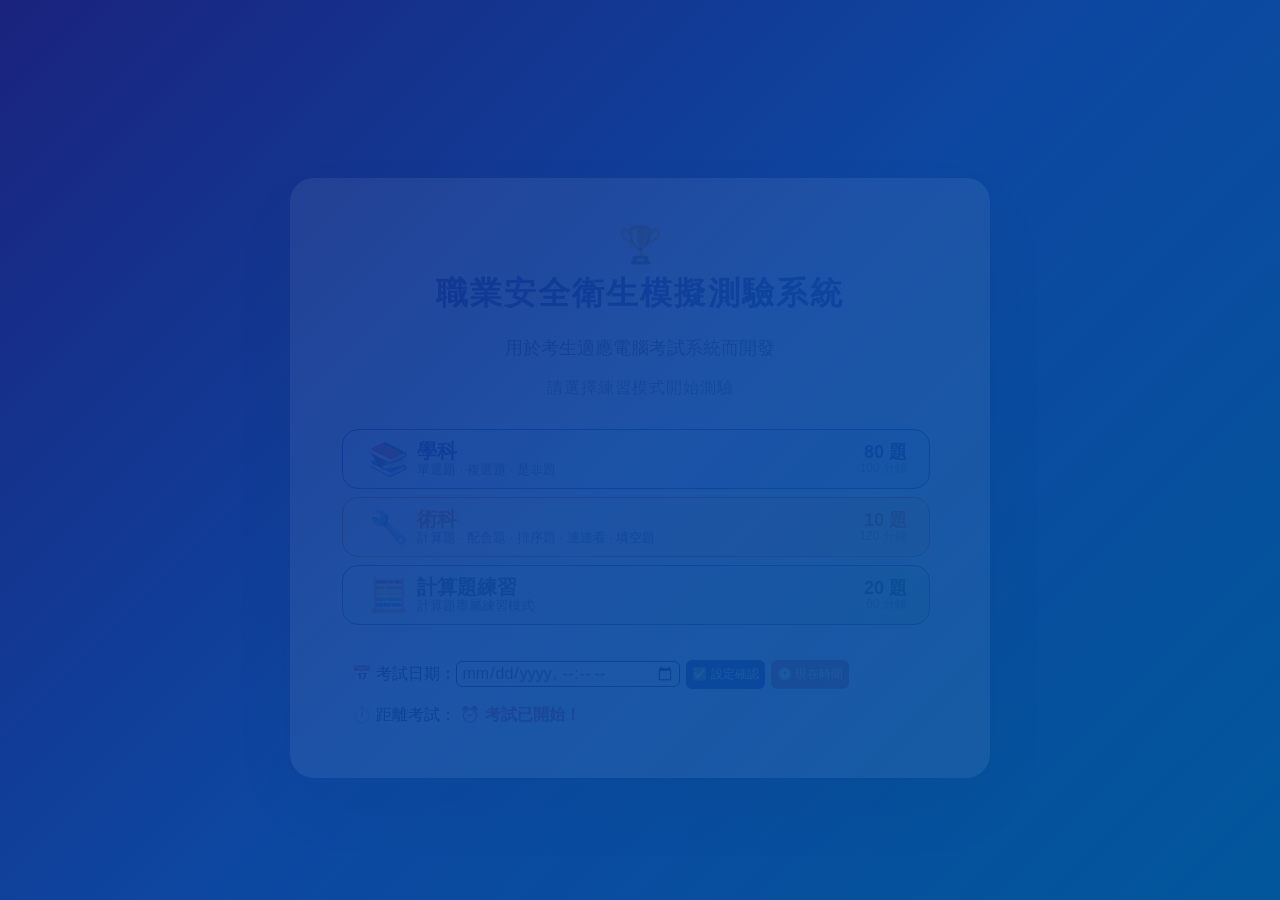
<file: 04_應用層/index.html>
<!DOCTYPE html>
<html lang="zh-TW">
<head>
    <meta charset="UTF-8">
    <meta name="viewport" content="width=device-width, initial-scale=1.0">
    <title>乙級職安衛模擬測驗系統</title>
    <style>
        /* ============================================================
           全域重置與基礎樣式
           ============================================================ */
        * {
            margin: 0;
            padding: 0;
            box-sizing: border-box;
        }

        body {
            font-family: "微軟正黑體", "Microsoft JhengHei", Arial, sans-serif;
            display: flex;
            justify-content: center;
            align-items: center;
            min-height: 100vh;
            margin: 0;
            background: linear-gradient(135deg, #1a237e 0%, #0d47a1 50%, #01579b 100%);
            color: #fff;
            overflow: hidden;
        }

        /* ============================================================
           主容器 - 毛玻璃效果
           ============================================================ */
        .container {
            text-align: center;
            padding: 50px 60px;
            background: rgba(255, 255, 255, 0.08);
            border-radius: 24px;
            backdrop-filter: blur(12px);
            -webkit-backdrop-filter: blur(12px);
            box-shadow: 0 30px 80px rgba(0, 0, 0, 0.4);
            max-width: 520px;
            width: 90%;
            animation: fadeInUp 0.8s ease;
            border: 1px solid rgba(255, 255, 255, 0.1);
        }

        /* ============================================================
           淡入動畫
           ============================================================ */
        @keyframes fadeInUp {
            from {
                opacity: 0;
                transform: translateY(40px) scale(0.96);
            }
            to {
                opacity: 1;
                transform: translateY(0) scale(1);
            }
        }

        /* ============================================================
           Logo 圖示
           ============================================================ */
        .logo {
            font-size: 52px;
            margin-bottom: 12px;
            display: block;
        }

        /* ============================================================
           標題文字 - 漸層效果
           ============================================================ */
        .title {
            font-size: 26px;
            font-weight: 700;
            margin-bottom: 6px;
            letter-spacing: 2px;
            background: linear-gradient(to right, #fff, #ffd54f);
            -webkit-background-clip: text;
            -webkit-text-fill-color: transparent;
            background-clip: text;
        }

        /* ============================================================
           副標題
           ============================================================ */
        .subtitle {
            font-size: 15px;
            opacity: 0.7;
            margin-bottom: 24px;
            letter-spacing: 1px;
            -webkit-text-fill-color: rgba(255, 255, 255, 0.7);
        }

        /* ============================================================
           載入旋轉動畫 (Spinner)
           ============================================================ */
        .loading-spinner {
            display: inline-block;
            width: 44px;
            height: 44px;
            border: 3px solid rgba(255, 255, 255, 0.15);
            border-top-color: #ffd54f;
            border-radius: 50%;
            animation: spin 0.7s linear infinite;
            margin-bottom: 18px;
        }

        @keyframes spin {
            to {
                transform: rotate(360deg);
            }
        }

        /* ============================================================
           狀態文字 (動態更新)
           ============================================================ */
        .status-text {
            font-size: 15px;
            opacity: 0.85;
            margin-bottom: 6px;
            min-height: 28px;
            -webkit-text-fill-color: rgba(255, 255, 255, 0.85);
        }

        .status-text.success {
            color: #a5d6a7;
            -webkit-text-fill-color: #a5d6a7;
        }

        .status-text.warning {
            color: #ffd54f;
            -webkit-text-fill-color: #ffd54f;
        }

        .status-text.error {
            color: #ef9a9a;
            -webkit-text-fill-color: #ef9a9a;
        }

        /* ============================================================
           手動連結 (預設隱藏，跳轉失敗時顯示)
           ============================================================ */
        .manual-link {
            display: none;
            margin-top: 14px;
            padding: 10px 28px;
            background: rgba(255, 255, 255, 0.15);
            border-radius: 10px;
            border: 1px solid rgba(255, 255, 255, 0.2);
            transition: all 0.3s ease;
        }

        .manual-link a {
            color: #ffd54f;
            text-decoration: none;
            font-weight: 600;
            font-size: 15px;
        }

        .manual-link a:hover {
            text-decoration: underline;
            color: #fff;
        }

        .manual-link.show {
            display: block;
        }

        /* ============================================================
           版本資訊
           ============================================================ */
        .version {
            margin-top: 22px;
            font-size: 12px;
            opacity: 0.35;
            letter-spacing: 1px;
            -webkit-text-fill-color: rgba(255, 255, 255, 0.35);
        }

        /* ============================================================
           進度條
           ============================================================ */
        .progress-bar {
            width: 100%;
            height: 3px;
            background: rgba(255, 255, 255, 0.1);
            border-radius: 2px;
            margin-top: 16px;
            overflow: hidden;
        }

        .progress-bar .fill {
            height: 100%;
            width: 0%;
            background: linear-gradient(to right, #ffd54f, #ff6f00);
            border-radius: 2px;
            animation: progress 2.5s ease forwards;
        }

        @keyframes progress {
            0% {
                width: 0%;
            }
            30% {
                width: 45%;
            }
            70% {
                width: 80%;
            }
            100% {
                width: 100%;
            }
        }
    </style>
</head>
<body>

    <!-- ============================================================
    主容器
    ============================================================ -->
    <div class="container">

        <!-- Logo 圖示 -->
        <span class="logo">🏆</span>

        <!-- 標題 -->
        <div class="title">乙級職安衛模擬測驗系統</div>

        <!-- 副標題 -->
        <div class="subtitle">國家考試規格 · 電腦化測驗</div>

        <!-- 載入旋轉動畫 -->
        <div class="loading-spinner"></div>

        <!-- 狀態文字（JavaScript 動態更新） -->
        <div class="status-text" id="statusText">⏳ 正在載入系統主頁面...</div>

        <!-- 進度條 -->
        <div class="progress-bar">
            <div class="fill"></div>
        </div>

        <!-- 手動連結（預設隱藏，跳轉失敗時顯示） -->
        <div class="manual-link" id="manualLink">
            <a href="./系統主頁面.html">➡️ 點此手動進入系統</a>
        </div>

        <!-- 版本資訊 -->
        <div class="version">版本 10.2.0</div>

    </div>

    <!-- ============================================================
    JavaScript：跳轉邏輯
    ============================================================ -->
    <script>
        (function() {
            'use strict';

            // ============================================================
            // 1. 初始化：顯示載入訊息
            // ============================================================

            console.log('🚀 入口頁面已載入 (v10.2.0)');

            var targetUrl = './系統主頁面.html';
            var statusEl = document.getElementById('statusText');
            var manualLink = document.getElementById('manualLink');

            // ============================================================
            // 2. 顯示手動連結（跳轉失敗時呼叫）
            // ============================================================

            function showManualLink(message) {
                statusEl.textContent = message;
                statusEl.className = 'status-text warning';
                manualLink.classList.add('show');
            }

            // ============================================================
            // 3. 檢查目標檔案是否存在
            // ============================================================

            function checkTargetFile() {
                console.log('🔍 檢查目標檔案:', targetUrl);

                fetch(targetUrl, { method: 'HEAD', cache: 'no-cache' })
                    .then(function(response) {
                        if (response.ok) {
                            console.log('✅ 目標檔案存在，準備跳轉');
                            statusEl.textContent = '✅ 系統準備完成，即將進入...';
                            statusEl.className = 'status-text success';

                            // 延遲 600ms 跳轉，讓使用者看到成功訊息
                            setTimeout(function() {
                                window.location.href = targetUrl;
                            }, 600);

                        } else {
                            console.warn('⚠️ 目標檔案回應異常:', response.status);
                            showManualLink('⚠️ 系統載入中，請稍候或手動進入');
                        }
                    })
                    .catch(function(error) {
                        console.warn('⚠️ 無法檢查目標檔案:', error.message);
                        showManualLink('⚠️ 無法自動載入，請手動進入系統');
                    });

                // ============================================================
                // 備用計時器：無論如何都在 3 秒後強制跳轉
                // ============================================================

                setTimeout(function() {
                    console.log('⏰ 備用計時器觸發，強制跳轉');
                    window.location.href = targetUrl;
                }, 3000);
            }

            // ============================================================
            // 4. 離線/線上狀態偵測
            // ============================================================

            window.addEventListener('offline', function() {
                statusEl.textContent = '⚠️ 網路連線中斷，請檢查網路後重試';
                statusEl.className = 'status-text error';
                manualLink.classList.add('show');
            });

            window.addEventListener('online', function() {
                if (!manualLink.classList.contains('show')) {
                    statusEl.textContent = '✅ 網路已恢復，準備跳轉...';
                    statusEl.className = 'status-text success';
                    setTimeout(function() {
                        window.location.href = targetUrl;
                    }, 500);
                }
            });

            // ============================================================
            // 5. 防止迴圈：檢查是否已在目標頁面
            // ============================================================

            if (window.location.pathname.includes('系統主頁面.html')) {
                console.warn('⚠️ 已在系統主頁面，無需跳轉');
                return;
            }

            // ============================================================
            // 6. 啟動檢查（DOM 載入完成後執行）
            // ============================================================

            if (document.readyState === 'complete') {
                checkTargetFile();
            } else {
                document.addEventListener('DOMContentLoaded', checkTargetFile);
            }

            console.log('✅ 入口頁面初始化完成');

        })();
    </script>

</body>
</html>
</file>
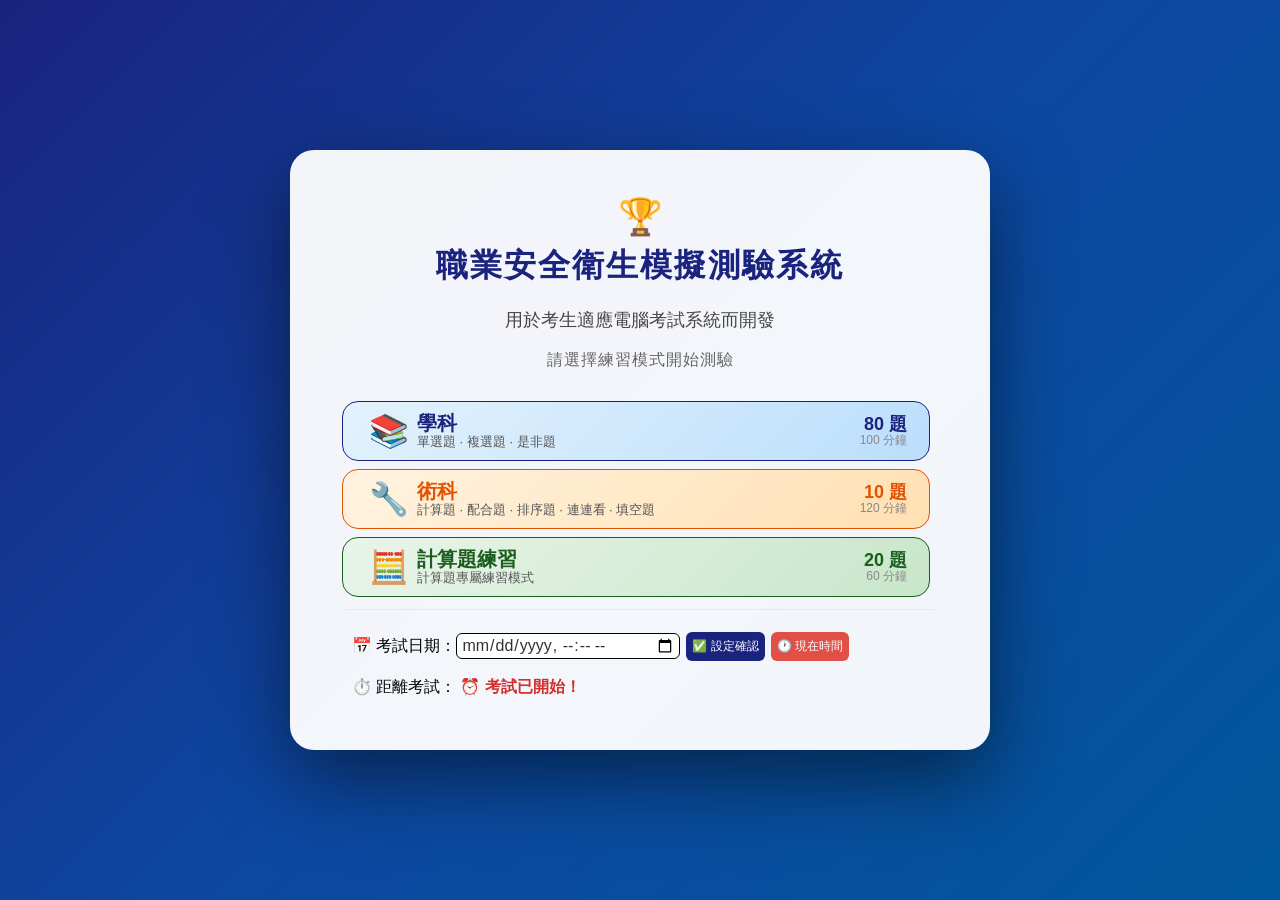
<file: 04_應用層/系統主頁面.html>
<!DOCTYPE html>
<html lang="zh-TW">
<head>
    <meta charset="UTF-8">
    <meta name="viewport" content="width=device-width, initial-scale=1.0">
    <title>國家考試規格 - 模擬測驗系統</title>

    <!-- CSS 樣式 -->
    <link rel="stylesheet" href="../01_前端資源/02_樣式表/國家考試主樣式.css">
    <link rel="stylesheet" href="../01_前端資源/02_樣式表/FontAwesome圖示庫.min.css">

    <!-- ✅ 強制覆蓋樣式：確保模式選擇畫面可以被隱藏 -->
    <style>
        #modeSelectScreen.hidden {
            display: none !important;
        }
        #id_middle.visible {
            display: block !important;
        }
        #id_header.visible {
            display: block !important;
        }
    </style>
</head>
<body>

    <!-- ============================================================
         📌 模式選擇畫面（首頁）
         ============================================================ -->
    <div id="modeSelectScreen">
        <div class="mode-card">
            <div style="margin-bottom: 10px;"><span style="font-size: 36px;">🏆</span></div>
            <h1 class="mode-title">職業安全衛生模擬測驗系統</h1>
            <p style="font-size:18px;color:#4b4646;margin-top:20px;margin-bottom:10px;">用於考生適應電腦考試系統而開發</p>
            <p class="mode-subtitle" style="margin-top:2px;">請選擇練習模式開始測驗</p>

            <div class="mode-btn-group">
                <button class="mode-btn-item academic" onclick="handleModeSelect('academic')">
                    <span class="mode-icon">📚</span>
                    <div class="mode-info">
                        <div class="mode-name">學科</div>
                        <div class="mode-desc">單選題 · 複選題 · 是非題</div>
                    </div>
                    <div class="mode-stats">
                        <div class="mode-count">80 題</div>
                        <div class="mode-time">100 分鐘</div>
                    </div>
                </button>

                <button class="mode-btn-item technical" onclick="handleModeSelect('technical')">
                    <span class="mode-icon">🔧</span>
                    <div class="mode-info">
                        <div class="mode-name">術科</div>
                        <div class="mode-desc">計算題 · 配合題 · 排序題 · 連連看 · 填空題</div>
                    </div>
                    <div class="mode-stats">
                        <div class="mode-count">10 題</div>
                        <div class="mode-time">120 分鐘</div>
                    </div>
                </button>

                <button class="mode-btn-item calc" onclick="handleModeSelect('calc')">
                    <span class="mode-icon">🧮</span>
                    <div class="mode-info">
                        <div class="mode-name">計算題練習</div>
                        <div class="mode-desc">計算題專屬練習模式</div>
                    </div>
                    <div class="mode-stats">
                        <div class="mode-count">20 題</div>
                        <div class="mode-time">60 分鐘</div>
                    </div>
                </button>
            </div>

            <!-- 考試日期設定 -->
            <div class="mode-footer" style="display:flex;flex-direction:column;align-items:flex-start;gap:8px;padding-left:20px;">
                <div style="display:flex;align-items:center;gap:14px;flex-wrap:wrap;">
                    <span style="font-weight:500;">📅 考試日期：</span>
                    <input type="datetime-local" id="examDatetimeInput" 
                           style="padding:2px 4px;border:1px solid #000000;border-radius:6px;font-size:16px;font-family:inherit;background:#fff;color:#333;cursor:pointer;">
                    <button onclick="setExamDatetime()" 
                            style="padding:6px 6px;background:#1a237e;color:#fff;border:none;border-radius:6px;font-size:12px;cursor:pointer;font-family:inherit;transition:background 0.2s;"
                            onmouseover="this.style.background='#0d47a1'" onmouseout="this.style.background='#1a237e'">
                        ✅ 設定確認
                    </button>
                    <button onclick="resetExamDatetime()" 
                            style="padding:6px 6px;background:#e05046;color:#fff;border:none;border-radius:6px;font-size:12px;cursor:pointer;font-family:inherit;transition:background 0.2s;"
                            onmouseover="this.style.background='#c04036'" onmouseout="this.style.background='#e05046'">
                        🕐 現在時間
                    </button>
                </div>
                <div style="font-size:16px; display:flex; align-items:center; gap:24px;">
                    <span>⏱️ 距離考試：</span>
                    <span id="examCountdownMode" style="font-weight:700;color:#d32f2f;">計算中...</span>
                </div>
            </div>
        </div>
    </div>

    <!-- ============================================================
         📌 頁面頂部
         ============================================================ -->
    <div id="id_header" style="display:none;">

        <div class="nav-top" id="topRow1">
            <span class="title" id="examTitle">職業安全衛生模擬測驗</span>
        </div>

        <div id="toppanel">
            <div class="toppanel-left"><span class="label">崗位號</span><span class="value">：海景第一排</span></div>
            <div class="toppanel-center"><span class="label">職類級別</span><span class="value">：(乙級)職業安全衛生管理員</span></div>
            <div class="toppanel-right"><span class="label">身分證統一編號</span><span class="value">：A123456789</span></div>
        </div>

        <div id="toppanel2">
            <div class="toppanel-left"><span class="label">姓　名</span><span class="value">：一次就上岸</span></div>
            <div class="toppanel-center"><span class="label">座 位 號</span><span class="value">：<span id="id_seat">拜託文昌帝君給我容易點的題幹</span></span></div>
            <div class="toppanel-right"><span class="label">術科測試編號</span><span class="value">：<span id="examNumber">計算中...</span></span></div>
        </div>

        <div class="toolbar-row-1">
            <div class="toolbar-left-group">
                <button class="btn-official mode-btn active" onclick="handleModeSelect('academic')" id="btnAcademic">學 科</button>
                <button class="btn-official mode-btn" onclick="handleModeSelect('technical')" id="btnTechnical">術 科</button>
                <button class="btn-official mode-btn" onclick="handleModeSelect('calc')" id="btnCalcMode">計 算</button>
                <span class="toolbar-divider"></span>
            </div>
            <button class="btn-official primary btn-align-right-1" onclick="confirmEndExam()">提前結束測試</button>
        </div>

        <div class="toolbar-row-2">
            <div class="toolbar-left-group-2">
                <button class="btn-official nav-btn" onclick="prevQuestion()">上一題</button>
                <button class="btn-official nav-btn" onclick="nextQuestion()">下一題</button>
                <button class="btn-official danger" onclick="clearAnswer()">清除本題作答</button>
                <button class="btn-official btn-back" onclick="goBackToModeSelect()">🏠 返回</button>
            </div>
            <span style="font-size:14px;font-weight:600;margin-left:12px;">答題數：</span>
            <span class="answered-display" id="answeredDisplay">0 / 0</span>
            <span style="font-size:14px;font-weight:600;margin-left:6px;">⏱️</span>
            <span class="timer" id="countdownDisplay">1:59:59</span>
            <button class="btn-official primary btn-align-right-2" onclick="openOverview()" style="margin-left:20px;">作答總覽</button>
            <span class="toolbar-divider"></span>
            <span style="font-size:14px;font-weight:500;">到第</span>
            <select class="jump-select" id="jumpSelect" onchange="jumpToQuestion(this.value)"></select>
            <span style="font-size:14px;font-weight:500;">題</span>
        </div>

        <div class="toolbar-row-3">
            <button class="btn-official toggle-btn" onclick="toggleTopRows()">🔽 隱藏 / 展開</button>
        </div>
    </div>

    <!-- ============================================================
         📌 題目區
         ============================================================ -->
    <div id="id_middle" style="display:none;">
        <div class="question-container">
            <div id="loadingMessage" style="text-align:center;padding:60px 20px;font-size:24px;color:#666;display:none;">
                ⏳ 正在載入題目...<br>
                <span style="font-size:18px;color:#999;">請稍候</span>
            </div>

            <div class="question-card" id="questionCard">

                <div class="row-1">
                    <span class="group-badge" id="questionGroup">題組 1</span>
                    <span class="question-text-label">試回答下列問題：</span>
                    <span class="question-count" id="questionNumber">第 1 題/共 0 題</span>
                </div>

                <div class="row-2">
                    <span class="question-type-badge single" id="questionTypeBadge">選擇題</span>
                </div>

                <div class="row-3">題幹</div>
                <div class="row-4">試回答下列問題：</div>

                <div class="row-5">
                    <span class="points" id="questionPoints">(10%)</span>
                    <button class="mark-btn" id="markButton" onclick="toggleMark()">標記☆</button>
                </div>

                <div class="row-6">
                    <span class="number-badge" id="questionNumberBadge">1</span>
                    <span class="question-content">
                        <span class="q-text" id="questionText">載入中...</span>
                    </span>
                </div>

                <div class="row-divider"><hr></div>

                <div class="row-14" id="optionsCardArea"></div>

                <div class="row-divider"><hr></div>

                <div class="row-15" id="dropTargetArea"></div>

                <div class="row-16" id="answerContainer1"></div>
                <div class="row-17" id="answerContainer2"></div>
                <div class="row-18" id="answerContainer3"></div>

                <div class="row-divider"><hr></div>

                <!-- 解析區 -->
                <div class="row-21">
                    <button class="btn-toggle-detail" onclick="toggleExplanation()">
                        📖 查看所有解析內容
                    </button>
                    <div class="detail-content" id="explanationSection" style="display:none;margin-top:10px;">
                        <div class="row-22" style="padding:4px 0;">
                            <div class="section-label">📖 題幹解析</div>
                            <div class="section-content" id="explanationText">載入中...</div>
                        </div>
                        <div class="row-23" style="padding:4px 0;">
                            <div class="section-label">⚖️ 法源依據</div>
                            <div class="section-content" id="lawContent">載入中...</div>
                        </div>
                        <div class="row-24" style="padding:4px 0;">
                            <div class="section-label">💡 答題秘訣</div>
                            <div class="section-content" id="tipContent">載入中...</div>
                        </div>
                        <div class="row-26" style="padding:4px 0;">
                            <div class="section-label">🧠 邏輯概念</div>
                            <div class="section-content" id="logicContent">載入中...</div>
                        </div>
                        <div class="row-27" style="padding:4px 0;">
                            <div class="section-label">✅ 正確解答</div>
                            <div class="section-content" id="answerContent">載入中...</div>
                        </div>
                    </div>
                </div>

                <div class="row-divider"><hr></div>

                <div class="row-29" style="margin-top:16px;padding-top:12px;border-top:1px solid #d5c8a8;display:flex;justify-content:flex-start;gap:12px;">
                    <button class="btn-official btn-next" onclick="nextQuestion()">下一題</button>
                    <button class="btn-official success" onclick="submitExam()">送出</button>
                </div>

            </div>
        </div>
    </div>

    <!-- ============================================================
         📌 螢幕小鍵盤
         ============================================================ -->
    <div class="virtual-keyboard" id="virtualKeyboard">
        <div class="keyboard-header">
            <span class="keyboard-title">⌨️ 螢幕小鍵盤</span>
            <button class="keyboard-close" onclick="closeKeyboard()">✕</button>
        </div>
        <div class="keyboard-body">
            <div class="keyboard-row">
                <button class="key-btn num" onclick="keyboardInput('0')">0</button>
                <button class="key-btn num" onclick="keyboardInput('1')">1</button>
                <button class="key-btn num" onclick="keyboardInput('2')">2</button>
                <button class="key-btn num" onclick="keyboardInput('3')">3</button>
                <button class="key-btn num" onclick="keyboardInput('4')">4</button>
                <button class="key-btn num" onclick="keyboardInput('5')">5</button>
                <button class="key-btn num" onclick="keyboardInput('6')">6</button>
                <button class="key-btn num" onclick="keyboardInput('7')">7</button>
                <button class="key-btn num" onclick="keyboardInput('8')">8</button>
                <button class="key-btn num" onclick="keyboardInput('9')">9</button>
                <button class="key-btn num" onclick="keyboardInput('.')">.</button>
                <button class="key-btn num" onclick="keyboardInput('-')">−</button>
            </div>
            <div class="keyboard-row" style="margin-top:3px;">
                <button class="key-btn control" onclick="keyboardInput('backspace')">← 退格</button>
                <button class="key-btn clear-key" onclick="keyboardInput('clear')">清除</button>
                <button class="key-btn enter-key" onclick="keyboardInput('enter')">確定</button>
            </div>
        </div>
    </div>

    <!-- ============================================================
         📌 浮動按鈕
         ============================================================ -->
    <div class="float-btn-group">
        <button class="btn-calc-float" id="btnCalcFloat" onclick="toggleCalculator()">🧮 計算機</button>
        <button class="btn-wb-float" id="btnWbFloat" onclick="toggleWhiteboard()">🎨 小畫家</button>
    </div>

    <!-- ============================================================
         📌 計算機
         ============================================================ -->
    <div id="calculatorContainer">
        <div class="calc-header" id="calcDragHandle">
            <span class="drag-handle">⠿ 拖曳</span><span class="title">計算機</span>
            <button class="close-btn" onclick="closeCalculator()">✕</button>
        </div>
        <div class="calc-display"><div class="result" id="calcResult">0</div></div>
        <div class="calc-buttons">
            <div class="calc-row">
                <button class="calc-btn func" onclick="calcInput('√(')">√</button>
                <button class="calc-btn func" onclick="calcInput('²')">x²</button>
                <button class="calc-btn func" onclick="calcInput('^(')">x³</button>
                <button class="calc-btn num" onclick="calcInput('7')">7</button>
                <button class="calc-btn num" onclick="calcInput('8')">8</button>
                <button class="calc-btn num" onclick="calcInput('9')">9</button>
                <button class="calc-btn operator" onclick="calcInput('+')">+</button>
                <button class="calc-btn backspace" onclick="calcBackspace()">⌫</button>
            </div>
            <div class="calc-row">
                <button class="calc-btn func" onclick="calcInput('exp(')">exp</button>
                <button class="calc-btn func" onclick="calcInput('ln(')">ln</button>
                <button class="calc-btn func" onclick="calcInput('log(')">log</button>
                <button class="calc-btn num" onclick="calcInput('4')">4</button>
                <button class="calc-btn num" onclick="calcInput('5')">5</button>
                <button class="calc-btn num" onclick="calcInput('6')">6</button>
                <button class="calc-btn operator" onclick="calcInput('-')">−</button>
                <button class="calc-btn clear" onclick="calcClear()">C</button>
            </div>
            <div class="calc-row">
                <button class="calc-btn func" onclick="calcInput('e')">e</button>
                <button class="calc-btn func" onclick="calcInput('π')">π</button>
                <button class="calc-btn func" onclick="calcInput('!')">x!</button>
                <button class="calc-btn num" onclick="calcInput('1')">1</button>
                <button class="calc-btn num" onclick="calcInput('2')">2</button>
                <button class="calc-btn num" onclick="calcInput('3')">3</button>
                <button class="calc-btn operator" onclick="calcInput('*')">×</button>
                <button class="calc-btn func" onclick="calcInput('(')">(</button>
            </div>
            <div class="calc-row">
                <button class="calc-btn func" onclick="calcInput('ANS')">ANS</button>
                <button class="calc-btn func" onclick="calcInput('%')">%</button>
                <button class="calc-btn num" onclick="calcInput('.')">.</button>
                <button class="calc-btn num" onclick="calcInput('0')">0</button>
                <button class="calc-btn equals" onclick="calcCalculate()">=</button>
                <button class="calc-btn operator" onclick="calcInput('/')">÷</button>
                <button class="calc-btn func" onclick="calcInput(')')">)</button>
            </div>
        </div>
    </div>

    <!-- ============================================================
         📌 白板
         ============================================================ -->
    <div id="whiteboardContainer">
        <div class="wb-header" id="wbDragHandle">
            <span class="drag-handle">⠿ 拖曳</span><span class="title">📝 白板</span>
            <button class="close-btn" onclick="closeWhiteboard()">✕</button>
        </div>
        <div class="wb-toolbar">
            <button id="wbPencil" class="active" onclick="setWbMode('pencil')">✏️ 鉛筆</button>
            <button id="wbEraser" onclick="setWbMode('eraser')">🧹 橡皮擦</button>
            <button onclick="clearWhiteboard()">🗑️ 清除</button>
            <span style="font-size:11px;color:#666;">顏色：</span>
            <input type="color" id="wbColor" value="#000000" class="color-picker" onchange="setWbColor(this.value)">
            <span style="font-size:11px;color:#666;">粗細：</span>
            <select id="wbSize" class="size-select" onchange="setWbSize(this.value)">
                <option value="2">細</option><option value="4" selected>中</option>
                <option value="8">粗</option><option value="12">特粗</option>
            </select>
            <span class="status" id="wbStatus">✏️ 鉛筆模式</span>
        </div>
        <div class="wb-canvas-wrapper"><canvas id="whiteboardCanvas"></canvas></div>
    </div>

    <!-- ============================================================
         📌 作答總覽
         ============================================================ -->
    <div class="overlay" id="overlay">
        <div class="overlay-content">
            <h2>作答總覽</h2>
            <div class="grid" id="overviewGrid"></div>
            <div style="display:flex;gap:12px;justify-content:flex-end;">
                <button class="overlay-close-btn" onclick="closeOverview()">關閉</button>
            </div>
        </div>
    </div>

    <!-- ============================================================
         🚀 模組載入
         ============================================================ -->
    <script src="../02_前端服務/00_API統一設定.js"></script>
    <script src="../02_前端服務/01_API通訊服務.js"></script>
    <script src="../02_前端服務/02_職業安全公式引擎.js"></script>
    <script src="../02_前端服務/03_浮動計算機.js"></script>
    <script src="../02_前端服務/04_電子白板.js"></script>
    <script src="../02_前端服務/05_螢幕小鍵盤.js"></script>

    <script src="../03_核心邏輯/00_題型格式規範.js"></script>
    <script src="../03_核心邏輯/01_題型對應表.js"></script>
    <script src="../03_核心邏輯/03_答案正確性驗證器.js"></script>
    <script src="../03_核心邏輯/04_作答記錄管理器.js"></script>
    <script src="../03_核心邏輯/05_配分計算引擎.js"></script>
    <script src="../03_核心邏輯/06_連連看互動模組.js"></script>
    <script src="../03_核心邏輯/09_填充題輔助輸入.js"></script>

    <script src="../03_核心邏輯/10_解析_法規查詢模組.js?v=10.2.0"></script>
    <script src="../03_核心邏輯/11_解析_秘訣生成模組.js?v=10.2.0"></script>
    <script src="../03_核心邏輯/12_解析_邏輯標籤模組.js?v=10.2.0"></script>
    <script src="../03_核心邏輯/13_解析_答案格式化模組.js?v=10.2.0"></script>
    <script src="../03_核心邏輯/14_解析_主引擎.js?v=10.2.0"></script>

    <script src="../03_核心邏輯/20_系統_全域變數.js?v=10.2.0"></script>
    <script src="../03_核心邏輯/21_系統_初始化.js?v=10.2.0"></script>
    <script src="../03_核心邏輯/22_系統_題庫載入.js?v=10.2.0"></script>
    <script src="../03_核心邏輯/23_系統_導航控制.js?v=10.2.0"></script>
    <script src="../03_核心邏輯/24_系統_模式切換.js?v=10.2.0"></script>
    <script src="../03_核心邏輯/25_系統_提交功能.js?v=10.2.0"></script>
    <script src="../03_核心邏輯/26_系統_考試控制核心.js?v=10.2.0"></script>

    <script src="../03_核心邏輯/30_渲染_單選複選.js?v=10.2.0"></script>
    <script src="../03_核心邏輯/31_渲染_是非填空.js?v=10.2.0"></script>
    <script src="../03_核心邏輯/32_渲染_計算題.js?v=10.2.0"></script>
    <script src="../03_核心邏輯/33_渲染_配合題.js?v=10.2.0"></script>
    <script src="../03_核心邏輯/34_渲染_排序題.js?v=10.2.0"></script>
    <script src="../03_核心邏輯/35_渲染_連連看.js?v=10.2.0"></script>
    <script src="../03_核心邏輯/36_渲染_主入口.js?v=10.2.0"></script>

    <script src="../01_前端資源/03_環境設定/考試參數設定.js"></script>

    <!-- ============================================================
         📌 應用控制邏輯（完整修正版）
         ============================================================ -->
    <script>
        // ============================================================
        // 模式選擇控制（✅ 已修復）
        // ============================================================
        function handleModeSelect(mode) {
            console.log('🚀 進入模式:', mode);

            // 1. ✅ 使用 class 控制，避免 CSS 覆蓋
            var modeScreen = document.getElementById('modeSelectScreen');
            var middle = document.getElementById('id_middle');
            var header = document.getElementById('id_header');

            if (modeScreen) {
                modeScreen.style.display = 'none';
                modeScreen.classList.add('hidden');
            }
            if (middle) {
                middle.style.display = 'block';
                middle.classList.add('visible');
            }
            if (header) {
                header.style.display = 'block';
                header.classList.add('visible');
            }

            // 2. 設定目前模式
            if (typeof G_currentMode !== 'undefined') {
                G_currentMode = mode;
            }
            if (typeof window.G_currentMode !== 'undefined') {
                window.G_currentMode = mode;
            }

            // 3. 載入題目
            if (typeof window.loadQuestionsByMode === 'function') {
                window.loadQuestionsByMode(mode);

                // ✅ 關鍵修復：延遲等待題目載入完成後，自動渲染第一題
                setTimeout(function() {
                    if (typeof G_questionData !== 'undefined' && G_questionData.length > 0) {
                        if (typeof renderQuestion === 'function') {
                            renderQuestion(0);
                            console.log('✅ 自動渲染第 1 題');
                        }
                        if (typeof updateAnsweredCount === 'function') {
                            updateAnsweredCount();
                        }
                    } else {
                        console.warn('⚠️ G_questionData 仍為空，請檢查 API 是否正常');
                    }
                }, 500);
            } else {
                alert('系統載入中，請稍後再試');
            }

            // 4. 更新按鈕狀態
            var btns = document.querySelectorAll('.mode-btn');
            btns.forEach(function(btn) { btn.classList.remove('active'); });
            var map = { 'academic': 0, 'technical': 1, 'calc': 2 };
            var idx = map[mode];
            if (idx !== undefined && btns[idx]) btns[idx].classList.add('active');
        }

        // ============================================================
        // 返回模式選擇畫面
        // ============================================================
        function goBackToModeSelect() {
            if (typeof window.G_questionData !== 'undefined') window.G_questionData = [];
            if (typeof window.G_totalQuestions !== 'undefined') window.G_totalQuestions = 0;
            if (typeof window.G_currentQuestionIndex !== 'undefined') window.G_currentQuestionIndex = 0;
            if (typeof window.G_userAnswers !== 'undefined') window.G_userAnswers = {};
            if (typeof window.G_markedQuestions !== 'undefined') window.G_markedQuestions = {};

            var modeScreen = document.getElementById('modeSelectScreen');
            var middle = document.getElementById('id_middle');
            var header = document.getElementById('id_header');

            if (modeScreen) {
                modeScreen.style.display = 'flex';
                modeScreen.classList.remove('hidden');
            }
            if (middle) {
                middle.style.display = 'none';
                middle.classList.remove('visible');
            }
            if (header) {
                header.style.display = 'none';
                header.classList.remove('visible');
            }

            if (typeof updateAnsweredCount === 'function') updateAnsweredCount();
            console.log('🏠 返回模式選擇畫面');
        }

        // ============================================================
        // 隱藏/展開頂部工具列
        // ============================================================
        function toggleTopRows() {
            var btn = document.querySelector('.toggle-btn');
            var row1 = document.getElementById('topRow1');
            var row2 = document.getElementById('toppanel');
            var row3 = document.getElementById('toppanel2');
            var middle = document.getElementById('id_middle');

            if (typeof window.G_topRowsHidden === 'undefined') {
                window.G_topRowsHidden = false;
            }
            window.G_topRowsHidden = !window.G_topRowsHidden;

            if (window.G_topRowsHidden) {
                if (row1) row1.style.display = 'none';
                if (row2) row2.style.display = 'none';
                if (row3) row3.style.display = 'none';
                if (btn) btn.textContent = '🔼 展開';
                if (middle) {
                    middle.style.top = '80px';
                    middle.style.paddingTop = '10px';
                }
            } else {
                if (row1) row1.style.display = 'flex';
                if (row2) row2.style.display = 'flex';
                if (row3) row3.style.display = 'flex';
                if (btn) btn.textContent = '🔽 隱藏 / 展開';
                if (middle) {
                    middle.style.top = '140px';
                    middle.style.paddingTop = '20px';
                }
            }
        }

        // ============================================================
        // 解析區展開/收合
        // ============================================================
        function toggleExplanation() {
            var section = document.getElementById('explanationSection');
            if (!section) return;
            section.style.display = (section.style.display === 'none' || section.style.display === '') ? 'block' : 'none';
        }

        // ============================================================
        // 計時器
        // ============================================================
        function updateCountdown() {
            var el = document.getElementById('countdownDisplay');
            if (!el) return;
            if (typeof window.G_countdownSeconds === 'undefined') window.G_countdownSeconds = 7200;
            if (window.G_countdownSeconds <= 0) { el.textContent = '⏰ 時間到！'; return; }
            window.G_countdownSeconds--;
            var h = Math.floor(window.G_countdownSeconds / 3600);
            var m = Math.floor((window.G_countdownSeconds % 3600) / 60);
            var s = window.G_countdownSeconds % 60;
            el.textContent = String(h).padStart(2, '0') + ':' + String(m).padStart(2, '0') + ':' + String(s).padStart(2, '0');
        }

        // ============================================================
        // 術科測試編號
        // ============================================================
        function updateExamNumber() {
            var el = document.getElementById('examNumber');
            if (!el) return;
            if (typeof window.G_examNumber !== 'undefined' && window.G_examNumber) {
                el.textContent = window.G_examNumber;
                return;
            }
            try {
                var saved = localStorage.getItem('exam_number');
                if (saved) { el.textContent = saved; return; }
            } catch (e) {}
            var now = new Date();
            var examNumber = '115N' + now.getFullYear() + 
                String(now.getMonth() + 1).padStart(2, '0') + 
                String(now.getDate()).padStart(2, '0') +
                String(now.getHours()).padStart(2, '0') +
                String(now.getMinutes()).padStart(2, '0');
            window.G_examNumber = examNumber;
            try { localStorage.setItem('exam_number', examNumber); } catch (e) {}
            el.textContent = examNumber;
        }

        // ============================================================
        // 考試日期設定
        // ============================================================
        function loadExamDatetime() {
            var saved = localStorage.getItem('exam_datetime');
            if (saved) {
                var examDate = new Date(saved);
                if (!isNaN(examDate.getTime())) {
                    window.G_EXAM_DATE = examDate;
                    var input = document.getElementById('examDatetimeInput');
                    if (input) input.value = saved;
                    return true;
                }
            }
            return false;
        }

        function setExamDatetime() {
            var input = document.getElementById('examDatetimeInput');
            var value = input.value;
            if (!value) { alert('請選擇日期和時間！'); return; }
            var examDate = new Date(value);
            if (isNaN(examDate.getTime())) { alert('請選擇有效的日期和時間！'); return; }
            window.G_EXAM_DATE = examDate;
            try { localStorage.setItem('exam_datetime', value); } catch (e) {}
            updateModeCountdown();
            console.log('📅 考試日期已設定:', examDate.toLocaleString());
        }

        function resetExamDatetime() {
            if (!confirm('確定要重設為目前時間嗎？')) return;
            var now = new Date();
            window.G_EXAM_DATE = now;
            try { localStorage.removeItem('exam_datetime'); } catch (e) {}
            var input = document.getElementById('examDatetimeInput');
            if (input) {
                var year = now.getFullYear();
                var month = String(now.getMonth() + 1).padStart(2, '0');
                var day = String(now.getDate()).padStart(2, '0');
                var hours = String(now.getHours()).padStart(2, '0');
                var minutes = String(now.getMinutes()).padStart(2, '0');
                input.value = year + '-' + month + '-' + day + 'T' + hours + ':' + minutes;
            }
            updateModeCountdown();
            console.log('📅 考試日期已重設為目前時間:', now.toLocaleString());
        }

        function updateModeCountdown() {
            var el = document.getElementById('examCountdownMode');
            if (!el) return;
            var examDate = window.G_EXAM_DATE || null;
            if (!examDate) { el.textContent = '計算中...'; return; }
            var now = new Date();
            var diff = examDate - now;
            if (diff <= 0) { el.textContent = '⏰ 考試已開始！'; return; }
            var days = Math.floor(diff / (1000 * 60 * 60 * 24));
            var hours = Math.floor((diff % (1000 * 60 * 60 * 24)) / (1000 * 60 * 60));
            var minutes = Math.floor((diff % (1000 * 60 * 60)) / (1000 * 60));
            var seconds = Math.floor((diff % (1000 * 60)) / 1000);
            el.textContent = days + '天 ' + String(hours).padStart(2, '0') + '時 ' + 
                String(minutes).padStart(2, '0') + '分 ' + String(seconds).padStart(2, '0') + '秒';
        }

        // ============================================================
        // 頁面初始化
        // ============================================================
        document.addEventListener('DOMContentLoaded', function() {
            // 確保模式選擇畫面顯示，題目區隱藏
            var modeScreen = document.getElementById('modeSelectScreen');
            var middle = document.getElementById('id_middle');
            var header = document.getElementById('id_header');

            if (modeScreen) {
                modeScreen.style.display = 'flex';
                modeScreen.classList.remove('hidden');
            }
            if (middle) {
                middle.style.display = 'none';
                middle.classList.remove('visible');
            }
            if (header) {
                header.style.display = 'none';
                header.classList.remove('visible');
            }

            updateExamNumber();
            loadExamDatetime();
            updateModeCountdown();
            setInterval(updateModeCountdown, 1000);

            if (typeof window.G_countdownSeconds === 'undefined') window.G_countdownSeconds = 7200;
            setInterval(updateCountdown, 1000);

            console.log('✅ 模式選擇畫面已準備完成 (v10.2.0)');
        });
    </script>

</body>
</html>
</file>
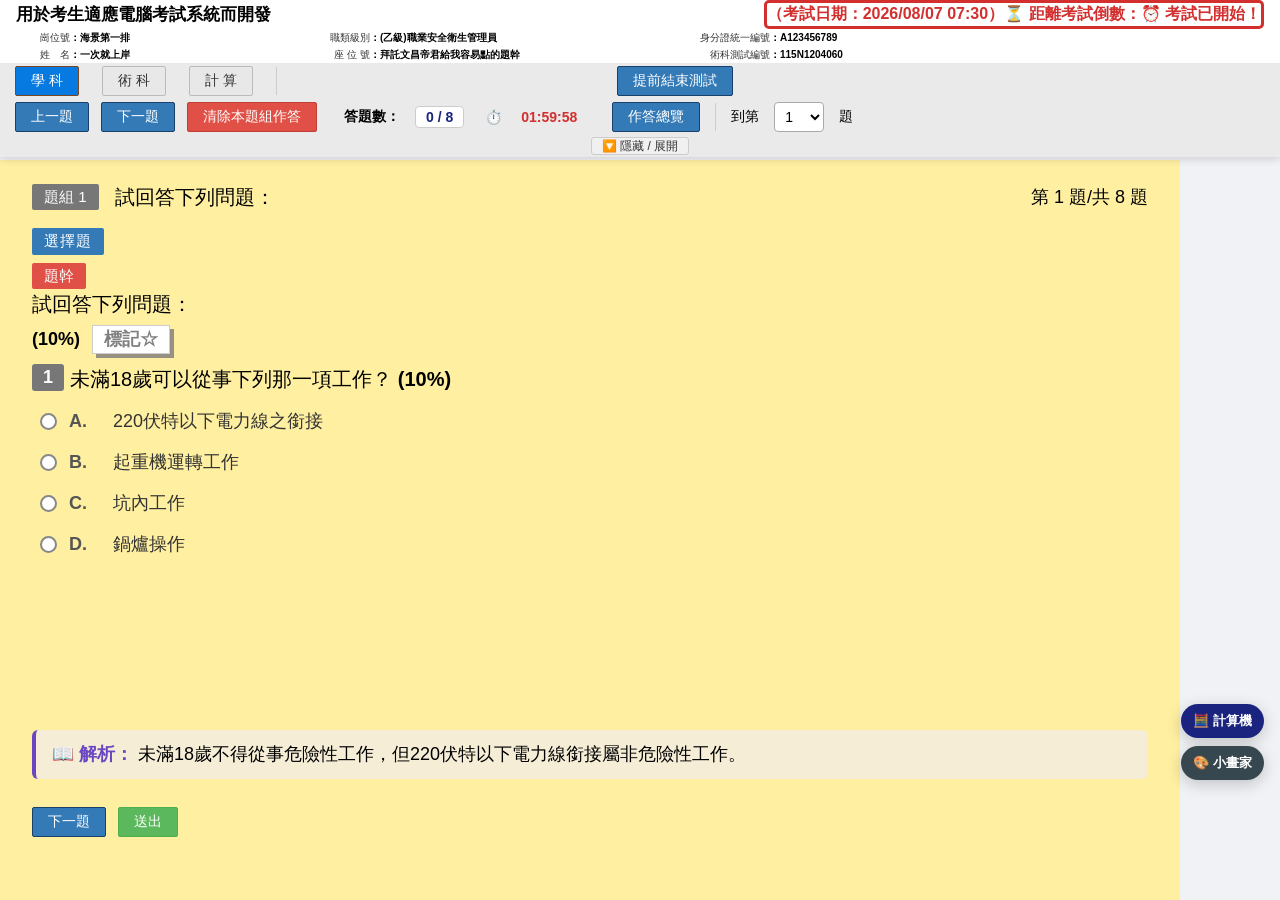
<file: 13_報告輸出/O201_輸出檔零七零二.html>
<!DOCTYPE html>
<html lang="zh-TW">
<head>
    <meta charset="UTF-8">
    <meta name="viewport" content="width=device-width, initial-scale=1.0">
    <title>國家考試規格 - 模擬測驗系統</title>
    <style>
        * {
            margin: 0;
            padding: 0;
            box-sizing: border-box;
        }

        body {
            font-family: "微軟正黑體", "Microsoft JhengHei", Arial, sans-serif;
            font-size: 24px;
            background-color: #f0f2f5;
            color: #000;
            min-height: 100vh;
            overflow: hidden;
        }

        #id_header {
            position: fixed;
            top: 0;
            left: 0;
            right: 0;
            z-index: 100;
            box-shadow: 0 2px 8px rgba(0, 0, 0, 0.15);
        }

        /* ===== 第1行：標題 + 倒數計時器 ===== */
        .nav-top {
            background-color: #ffffff;
            text-align: center;
            padding: 0px 16px;
            color: #000;
            font-weight: bold;
            font-size: 22px;
            letter-spacing: 0px;
            border-bottom: 0px solid #d5c8a8;
            display: flex;
            justify-content: space-between;
            align-items: center;
        }

        .nav-top .title {
            font-weight: bold;
            font-size: 17px;
            letter-spacing: 0px;
            flex: 0 1 auto;
            text-align: left;
            white-space: nowrap;
            overflow: hidden;
            text-overflow: ellipsis;
            margin-right: 20px;
            min-width: 0;
        }

        .nav-top .countdown-timer-top {
            font-size: 16px;
            font-weight: 700;
            color: #d32f2f;
            background: #fff;
            padding: 1px 0px;
            border: 3px solid #d32f2f;
            border-radius: 5px;
            flex-shrink: 0;
            white-space: nowrap;
            font-variant-numeric: tabular-nums;
        }

        /* ===== 第2行 + 第3行 ===== */
        #toppanel,
        #toppanel2 {
            width: 100%;
            background-color: #ffffff;
            padding: 2px 0px;
            font-size: 10px;
            font-weight: bold;
            color: #000;
            display: flex;
            align-items: center;
            border-bottom: 0px solid #d5c8a8;
        }

        #toppanel2 {
            border-bottom: none;
            padding-top: 1px;
            padding-bottom: 1px;
        }

        .toppanel-left {
            width: 300px;
            text-align: left;
            flex-shrink: 0;
        }
        .toppanel-center {
            width: 400px;
            text-align: left;
            flex-shrink: 0;
        }
        .toppanel-right {
            flex: 1;
            text-align: left;
        }

        #toppanel .label,
        #toppanel2 .label {
            display: inline-block;
            width: 70px;
            text-align: right;
            margin-right: 0px;
            font-weight: normal;
            color: #333;
        }

        #toppanel .value,
        #toppanel2 .value {
            font-weight: bold;
            color: #000;
        }

        #id_seat {
            color: #000;
            padding: 0px 0px;
            border-radius: 4px;
            font-weight: 900;
            font-size: 10px;
            display: inline-block;
        }

        /* ===== 工具列1 ===== */
        .toolbar-row-1 {
            background-color: #eaeaea;
            padding: 3px 15px;
            display: flex;
            flex-wrap: wrap;
            align-items: center;
            gap: 6px 308px;
            border-bottom: 0px solid #ccc;
            font-size: 15px;
            min-height: 36px;
        }

        /* ===== 工具列2 ===== */
        .toolbar-row-2 {
            background-color: #eaeaea;
            padding: 3px 15px;
            display: flex;
            flex-wrap: wrap;
            align-items: center;
            gap: 6px 15px;
            border-bottom: 0px solid #ccc;
            font-size: 15px;
            min-height: 30px;
        }

        /* ===== 工具列3（隱藏/展開 - 置中） ===== */
        .toolbar-row-3 {
            background-color: #eaeaea;
            padding: 2px 16px;
            display: flex;
            flex-wrap: wrap;
            align-items: center;
            justify-content: center;
            gap: 6px 10px;
            border-bottom: 0px solid #ccc;
            font-size: 14px;
            min-height: 14px;
        }

        .toolbar-left-group {
            display: flex;
            align-items: center;
            gap: 6px 23px;
            flex-wrap: wrap;
        }
        .toolbar-left-group-2 {
            display: flex;
            align-items: center;
            gap: 6px 12px;
            flex-wrap: wrap;
        }

        .btn-align-right-1 {
            margin-left: 32px;
        }
        .btn-align-right-2 {
            margin-left: 220px;
        }

        .btn-official {
            padding: 2px 15px;
            background: #337ab7;
            border: 1px solid #1a3f6a;
            border-radius: 2px;
            font-size: 14px;
            font-family: "微軟正黑體", "Microsoft JhengHei", Arial, sans-serif;
            cursor: pointer;
            transition: all .2s;
            color: #ffffff;
            border-color: #1a3f6a;
            height: 30px;
            display: inline-flex;
            align-items: center;
            justify-content: center;
            white-space: nowrap;
            flex-shrink: 0;
        }
        .btn-official:hover {
            background: #f0f0f0;
            border-color: #888;
        }

        .btn-official.mode-btn {
            background: #e8e8e8;
            border-color: #bbb;
            color: #333;
        }
        .btn-official.mode-btn:hover {
            background: #d5d5d5;
        }
        .btn-official.mode-btn.active {
            background: #067ae0;
            color: #fff;
            border-color: #7a4522;
        }
        .btn-official.mode-btn.active:hover {
            background: #7a4522;
        }

        .btn-official.nav-btn {
            background: #337ab7;
            color: #ffffff;
            border-color: #1a3f6a;
        }
        .btn-official.nav-btn:hover {
            background: #1a3f6a;
            border-color: #0f2d4a;
        }

        .btn-official.danger {
            background: #e05046;
            color: #fff;
            border-color: #c04036;
        }
        .btn-official.danger:hover {
            background: #c04036;
        }

        .btn-official.primary {
            background: #337ab7;
            color: #fff;
            border-color: #1a3f6a;
        }
        .btn-official.primary:hover {
            background: #1a3f6a;
        }

        .btn-official.btn-next {
            background: #337ab7;
            color: #fff;
            border-color: #1a3f6a;
        }
        .btn-official.btn-next:hover {
            background: #1a3f6a;
            border-color: #0f2d4a;
        }

        .btn-official.success {
            background: #5cb85c;
            color: #fff;
            border-color: #4cae4c;
        }
        .btn-official.success:hover {
            background: #449d44;
            border-color: #398439;
        }

        .btn-official.toggle-btn {
            background: #f0f0f0;
            border-color: #ccc;
            color: #333;
            font-size: 12px;
            padding: 0px 10px;
            height: 18px;
            line-height: 1;
            border-radius: 3px;
            min-height: unset;
        }
        .btn-official.toggle-btn:hover {
            background: #e0e0e0;
        }

        .jump-select {
            padding: 2px 6px;
            border: 1px solid #aaa;
            border-radius: 4px;
            font-size: 14px;
            background: #fff;
            cursor: pointer;
            width: 50px;
            height: 30px;
            flex-shrink: 0;
        }

        .answered-display {
            font-size: 14px;
            font-weight: bold;
            color: #1a237e;
            background: #fff;
            padding: 2px 10px;
            border-radius: 4px;
            border: 1px solid #ccc;
            flex-shrink: 0;
        }

        .timer {
            font-size: 14px;
            font-weight: 600;
            color: #d32f2f;
            margin-left: 4px;
            font-variant-numeric: tabular-nums;
        }

        .toolbar-divider {
            width: 1px;
            height: 28px;
            background: #ccc;
            flex-shrink: 0;
        }

        /* ===== 題目區 ===== */
        #id_middle {
            position: fixed;
            top: 160px;
            bottom: 0;
            left: 0;
            right: 100px;
            background: #FFEFA1;
            overflow-y: auto;
            padding: 20px 30px;
            font-size: 16px;
            line-height: 1.5;
        }

        .question-container {
            max-width: 100%;
            background: #FFEFA1;
        }
        .question-card {
            background: #FFEFA1;
            padding: 2px 2px;
        }

        .row-1 {
            display: flex;
            align-items: center;
            flex-wrap: wrap;
            gap: 8px 16px;
            padding-bottom: 6px;
            border-bottom: 0px solid #d5c8a8;
            margin-bottom: 10px;
            background: transparent;
        }
        .row-1 .group-badge {
            background: #777;
            color: #fff;
            padding: 2px 12px;
            border-radius: 2px;
            font-size: 15px;
            font-weight: 500;
        }
        .row-1 .question-text-label {
            font-size: 20px;
            font-weight: 400;
            color: #000;
        }
        .row-1 .question-count {
            font-size: 18px;
            font-weight: 400;
            color: #000;
            margin-left: auto;
        }

        .row-2 {
            margin-bottom: 8px;
        }
        .question-type-badge {
            padding: 2px 12px;
            border-radius: 2px;
            font-size: 15px;
            font-weight: 500;
            color: #fff;
            letter-spacing: 1px;
            display: inline-block;
        }
        .question-type-badge.single {
            background: #337ab7;
        }
        .question-type-badge.multiple {
            background: #f0ad4e;
        }
        .question-type-badge.truefalse {
            background: #6b46c1;
        }
        .question-type-badge.calc {
            background: #d9534f;
        }
        .question-type-badge.fill {
            background: #5cb85c;
        }
        .question-type-badge.sort {
            background: #f7c948;
            color: #fff;
        }
        .question-type-badge.match {
            background: #8e44ad;
        }
        .question-type-badge.link {
            background: #5bc0de;
        }

        .row-3 {
            background: #e05046;
            color: #fff;
            padding: 2px 12px;
            display: inline-block;
            border-radius: 2px;
            font-size: 15px;
            font-weight: 500;
            margin-bottom: 0px;
        }
        .row-4 {
            font-size: 20px;
            font-weight: 400;
            color: #000;
            margin-bottom: 6px;
        }

        .row-5 {
            display: flex;
            align-items: center;
            gap: 12px;
            flex-wrap: wrap;
            margin-bottom: 10px;
        }
        .row-5 .points {
            font-size: 18px;
            font-weight: 700;
            color: #000;
        }

        .row-5 .mark-btn {
            display: inline-block;
            padding: 0px 11px;
            margin-bottom: 0;
            font-size: 18px;
            font-weight: bold;
            line-height: 1.5;
            text-align: center;
            white-space: nowrap;
            vertical-align: middle;
            cursor: pointer;
            user-select: none;
            background-color: #fff;
            background-image: none;
            border: 1px solid #ccc;
            border-radius: 0px;
            color: gray;
            box-shadow: rgba(51, 51, 102, 0.5) 4px 4px;
            transition: all .2s;
            font-family: "微軟正黑體", "Microsoft JhengHei", Arial, sans-serif;
        }

        .row-5 .mark-btn:hover {
            background-color: #f5f5f5;
            border-color: #aaa;
        }

        .row-5 .mark-btn.active {
            background: #eaeaea;
            border-color: #ccc;
            color: #f57f17;
            box-shadow: rgba(51, 51, 102, 0.5) 4px 4px;
        }

        .row-6 {
            display: flex;
            align-items: flex-start;
            gap: 6px;
            font-size: 20px;
            color: #000;
            margin-bottom: 2px;
            padding: 1px -1px;
        }
        .row-6 .number-badge {
            background: #777;
            color: #fff;
            padding: 0 10px;
            border-radius: 3px;
            font-size: 18px;
            font-weight: 600;
            min-width: 32px;
            text-align: center;
            flex-shrink: 0;
        }
        .row-6 .question-content {
            flex: 1;
        }
        .row-6 .question-content .q-text {
            font-weight: 500;
        }
        .row-6 .question-content .q-points {
            font-weight: 600;
            color: #000;
        }

        .fill-slot-inline {
            display: inline-block;
            min-width: 120px;
            padding: 1 4px;
            background: #e8f5e9;
            border-bottom: 2px solid #2e7d32;
            margin: 0 1px;
            font-weight: 700;
            color: #2e7d32;
            text-align: center;
            border-radius: 4px 4px 0 0;
            font-size: 18px;
        }

        .row-7 {
            padding: 4px 0 8px 0;
            display: flex;
            flex-direction: column;
            gap: 6px;
        }

        .row-reserved-1,
        .row-reserved-2,
        .row-reserved-3,
        .row-reserved-4,
        .row-reserved-5 {
            min-height: 30px;
        }

        .row-19 {
            margin-top: 6px;
        }

        .row-20 {
            margin-top: 16px;
            padding-top: 12px;
            border-top: 0px solid #d5c8a8;
            display: flex;
            justify-content: flex-start;
            gap: 12px;
        }

        .match-options-area {
            display: flex;
            flex-wrap: wrap;
            gap: 12px 18px;
            padding: 12px 16px;
            background: rgba(255, 239, 161, 0.5);
            border: none;
            border-radius: 4px;
            margin-bottom: 16px;
            min-height: 52px;
        }

        .match-option-card {
            padding: 4px 16px;
            background: rgba(255, 239, 161, 0.3);
            border: 1px solid #000;
            border-radius: 1px;
            font-size: 20px;
            font-weight: 600;
            color: #000;
            cursor: grab;
            user-select: none;
            transition: all .2s;
        }
        .match-option-card:hover {
            background: rgba(255, 239, 161, 0.8);
        }
        .match-option-card:active {
            cursor: grabbing;
        }
        .match-option-card.used {
            display: none;
        }

        .match-drop-area {
            display: grid;
            grid-template-columns: 1fr 1fr;
            gap: 10px 36px;
            padding: 4px 0;
            max-width: 620px;
        }

        .match-drop-item {
            display: flex;
            align-items: center;
            gap: 10px;
            font-size: 20px;
            font-weight: 700;
            color: #000;
            padding: 4px 0;
        }
        .match-drop-item .label {
            min-width: 36px;
            font-weight: 700;
            color: #000;
        }
        .match-drop-zone {
            flex: 1;
            min-width: 300px;
            padding: 6px 8px;
            background: rgba(255, 239, 161, 0.2);
            border: 1px solid #000;
            border-radius: 1px;
            font-size: 18px;
            color: #bbb;
            text-align: center;
            min-height: 40px;
            transition: all .2s;
            font-weight: 500;
            position: relative;
        }
        .match-drop-zone.filled {
            color: #000;
            font-weight: 600;
            background: rgba(255, 239, 161, 0.4);
        }
        .match-drop-zone.dragover {
            border-color: #067ae0;
            background: rgba(255, 239, 161, 0.7);
        }
        .match-drop-zone .underline {
            position: absolute;
            bottom: 4px;
            left: 50%;
            transform: translateX(-50%);
            color: #bbb;
            font-size: 18px;
            letter-spacing: 2px;
            pointer-events: none;
        }
        .match-drop-item .points {
            font-size: 16px;
            font-weight: 600;
            color: #000;
            min-width: 42px;
            text-align: right;
        }
        .match-drop-item .clear-btn {
            background: none;
            border: none;
            color: #e05046;
            cursor: pointer;
            font-size: 16px;
            padding: 0 4px;
            opacity: 0.2;
            transition: all .2s;
            font-weight: 700;
        }
        .match-drop-item .clear-btn:hover {
            opacity: 1;
        }

        .sort-section-title {
            font-size: 20px;
            font-weight: 700;
            color: #000;
            margin: 6px 0 4px 0;
        }

        .sort-answer-area {
            display: flex;
            flex-direction: column;
            gap: 12px;
            padding: 12px 0;
            background: transparent;
            align-items: flex-start;
            width: 100%;
        }
        .sort-answer-row {
            display: flex;
            align-items: center;
            gap: 14px;
            font-size: 20px;
            padding: 8px 8px;
            background: #ffffff;
            border: 1px solid #d5c8a8;
            border-radius: 1px;
            min-height: 46px;
            width: 100%;
            max-width: 500px;
            cursor: grab;
            transition: all .2s;
        }
        .sort-answer-row:hover {
            background: #f5f5f5;
        }
        .sort-answer-row:active {
            cursor: grabbing;
        }
        .sort-answer-row .num {
            font-weight: 700;
            color: #1a1a2e;
            min-width: 36px;
        }
        .sort-answer-row .content {
            color: #bbb;
            font-weight: 400;
            flex: 1;
        }
        .sort-answer-row .content.filled {
            color: #1a1a2e;
            font-weight: 600;
        }
        .sort-answer-row .remove-btn {
            background: none;
            border: none;
            color: #e05046;
            cursor: pointer;
            font-size: 18px;
            padding: 0 6px;
            opacity: 0.4;
            transition: all .2s;
        }
        .sort-answer-row .remove-btn:hover {
            opacity: 1;
        }

        .sort-options-area {
            display: flex;
            flex-wrap: wrap;
            gap: 16px;
            padding: 16px 10px;
            background: #FFEFA1;
            border: 0px solid #b5a88a;
            border-radius: 6px;
            margin-top: 10px;
            min-height: 60px;
            width: 100%;
            max-width: 1200px;
        }
        .sort-option-card {
            padding: 6px 40px;
            background: #FFEFA1;
            border: 1px solid #888;
            border-radius: 1px;
            font-size: 20px;
            cursor: grab;
            user-select: none;
            transition: all .2s;
            box-shadow: 0 1px 3px rgba(0, 0, 0, 0.06);
        }
        .sort-option-card:hover {
            background: #f0f0f0;
            border-color: #555;
        }
        .sort-option-card:active {
            cursor: grabbing;
        }
        .sort-option-card.hidden {
            display: none;
        }

        .fill-input-area {
            display: flex;
            flex-direction: column;
            gap: 30px;
            padding: 40px 0;
            width: 100%;
        }
        .fill-input-row {
            display: flex;
            align-items: center;
            gap: 16px;
            font-size: 22px;
        }
        .fill-input-row .label {
            font-weight: 700;
            color: #1a1a2e;
            min-width: 40px;
        }
        .fill-input-row input {
            display: inline-block;
            min-width: 120px;
            max-width: 360px;
            padding: 1px 12px;
            background: #ffffff;
            border: none;
            border-bottom: 1px solid #2e7d32;
            font-size: 22px;
            font-family: "微軟正黑體", "Microsoft JhengHei", Arial, sans-serif;
            text-align: center;
            color: #1a1a2e;
            transition: all .2s;
            border-radius: 4px 4px 0 0;
            outline: none;
        }
        .fill-input-row input:focus {
            border-bottom-color: #067ae0;
            background: #f5f5f5;
        }
        .fill-input-row input::placeholder {
            color: #bbb;
            font-size: 18px;
            font-weight: 400;
        }

        .options-group {
            display: flex;
            flex-direction: column;
            gap: 6px;
            padding: 4px 0;
            background: transparent;
            align-items: flex-start;
            width: 100%;
        }
        .option-label {
            display: flex;
            align-items: center;
            padding: 4px 8px;
            background: transparent;
            border: none;
            cursor: pointer;
            gap: 12px;
            font-size: 20px;
            width: 100%;
            max-width: 700px;
            text-align: left;
            transition: all .2s;
        }
        .option-label:hover {
            background: rgba(0, 0, 0, 0.04);
            border-radius: 6px;
        }
        .option-label input[type="radio"] {
            appearance: none;
            -webkit-appearance: none;
            width: 17px;
            height: 17px;
            border: 2px solid #888;
            border-radius: 50%;
            background: #ffffff;
            cursor: pointer;
            flex-shrink: 0;
            position: relative;
            transition: all .2s;
        }
        .option-label input[type="radio"]:checked {
            border-color: #067ae0;
        }
        .option-label input[type="radio"]:checked::after {
            content: "";
            position: absolute;
            top: 2px;
            left: 2px;
            width: 9px;
            height: 9px;
            background: #067ae0;
            border-radius: 50%;
        }
        .option-label input[type="checkbox"] {
            appearance: none;
            -webkit-appearance: none;
            width: 15px;
            height: 15px;
            border: 2px solid #888;
            border-radius: 2px;
            background: #ffffff;
            cursor: pointer;
            flex-shrink: 0;
            position: relative;
            transition: all .2s;
        }
        .option-label input[type="checkbox"]:checked {
            border-color: #067ae0;
            background: #067ae0;
        }
        .option-label input[type="checkbox"]:checked::after {
            content: "✓";
            position: absolute;
            top: -4px;
            left: 0px;
            font-size: 15px;
            color: #fff;
        }
        .option-marker {
            font-size: 18px;
            font-weight: 600;
            color: #555;
            min-width: 32px;
            text-align: left;
        }
        .option-text {
            font-size: 18px;
            color: #333;
            flex: 1;
            text-align: left;
        }

        .truefalse-options {
            display: flex;
            flex-direction: row;
            gap: 40px;
            justify-content: flex-start;
            align-items: center;
            padding: 4px 0;
            background: transparent;
        }
        .truefalse-options .tf-label {
            display: flex;
            align-items: center;
            gap: 10px;
            font-size: 22px;
            font-weight: 600;
            color: #1a1a2e;
            cursor: pointer;
            background: transparent;
            padding: 4px 8px;
            transition: all .2s;
        }
        .truefalse-options .tf-label:hover {
            background: rgba(0, 0, 0, 0.04);
            border-radius: 6px;
        }
        .truefalse-options .tf-label input[type="radio"] {
            appearance: none;
            -webkit-appearance: none;
            width: 17px;
            height: 17px;
            border: 2px solid #888;
            border-radius: 50%;
            background: #ffffff;
            cursor: pointer;
            flex-shrink: 0;
            position: relative;
            transition: all .2s;
        }
        .truefalse-options .tf-label input[type="radio"]:checked {
            border-color: #067ae0;
        }
        .truefalse-options .tf-label input[type="radio"]:checked::after {
            content: "";
            position: absolute;
            top: 2px;
            left: 2px;
            width: 9px;
            height: 9px;
            background: #067ae0;
            border-radius: 50%;
        }

        .calc-answer-area {
            padding: 12px 0;
            background: transparent;
        }
        .calc-input {
            display: block;
            width: 100%;
            max-width: 540px;
            padding: 6px 12px;
            background: #ffffff;
            border: 1px solid #b5a88a;
            border-radius: 1px;
            font-size: 18px;
            font-family: "微軟正黑體", "Microsoft JhengHei", Arial, sans-serif;
            color: #1a1a2e;
            transition: all .3s;
            min-height: 36px;
        }
        .calc-input:focus {
            outline: none;
            border-color: #067ae0;
            box-shadow: 0 0 0 3px rgba(157, 90, 44, 0.15);
        }

        .link-container {
            display: flex;
            gap: 120px;
            padding: 12px 0;
            flex-wrap: wrap;
            background: transparent;
            align-items: flex-start;
        }
        .link-left,
        .link-right {
            display: flex;
            flex-direction: column;
            gap: 10px;
            flex: 1;
            min-width: 200px;
        }
        .link-left .title,
        .link-right .title {
            font-weight: 700;
            font-size: 18px;
            color: #1a1a2e;
            margin-bottom: 4px;
        }
        .link-item {
            padding: 30px 30px;
            min-width: 230px;
            background: #ffffff;
            border: 1px solid #b5a88a;
            border-radius: 1px;
            font-size: 22px;
            cursor: pointer;
            transition: all .2s;
            text-align: center;
        }
        .link-item:hover {
            background: #f5edd6;
            border-color: #067ae0;
        }
        .link-item.selected {
            background: #d4c8a8;
            border-color: #067ae0;
        }
        .link-item.matched {
            background: #e8f5e9;
            border-color: #2e7d32;
            cursor: default;
            opacity: 0.8;
        }

        .link-image-upload {
            margin-top: 8px;
            display: flex;
            align-items: center;
            gap: 10px;
            flex-wrap: wrap;
        }
        .link-image-upload label {
            padding: 4px 14px;
            background: #067ae0;
            color: #fff;
            border-radius: 4px;
            cursor: pointer;
            font-size: 14px;
            font-family: "微軟正黑體", "Microsoft JhengHei", Arial, sans-serif;
        }
        .link-image-upload label:hover {
            background: #7a4522;
        }
        .link-image-upload input[type="file"] {
            display: none;
        }
        .link-image-upload img {
            max-height: 60px;
            border: 1px solid #ddd;
            border-radius: 4px;
        }

        .explanation-container {
            display: none;
            padding: 10px 16px;
            background: #f5edd6;
            border-radius: 6px;
            border-left: 4px solid #6b46c1;
            font-size: 18px;
            line-height: 1.6;
            text-align: left;
        }
        .explanation-container.active {
            display: block;
        }
        .explanation-container .label {
            font-weight: 600;
            color: #6b46c1;
        }

        .virtual-keyboard {
            position: fixed;
            left: 50%;
            transform: translateX(-50%);
            background: linear-gradient(145deg, #f5f3ef, #e8e4dc);
            border: 2px solid #c8bda8;
            border-radius: 8px;
            box-shadow: 0 6px 24px rgba(0, 0, 0, 0.25);
            padding: 6px 10px;
            z-index: 9999;
            display: none;
            font-family: "微軟正黑體", "Microsoft JhengHei", Arial, sans-serif;
        }
        .virtual-keyboard.active {
            display: block;
            animation: slideUp .2s ease;
        }
        @keyframes slideUp {
            from {
                opacity: 0;
                transform: translateX(-50%) translateY(8px);
            }
            to {
                opacity: 1;
                transform: translateX(-50%) translateY(0);
            }
        }
        .keyboard-header {
            display: flex;
            justify-content: space-between;
            align-items: center;
            padding: 0 2px 4px 2px;
            border-bottom: 0px solid #d5cdbc;
            margin-bottom: 4px;
        }
        .keyboard-title {
            font-size: 12px;
            font-weight: 700;
            color: #1a3a5c;
        }
        .keyboard-close {
            background: #8a8a8a;
            color: #fff;
            border: none;
            border-radius: 3px;
            padding: 0 8px;
            cursor: pointer;
            font-size: 12px;
            line-height: 1.6;
        }
        .keyboard-close:hover {
            background: #6a6a6a;
        }
        .keyboard-row {
            display: flex;
            gap: 3px;
            justify-content: center;
            flex-wrap: nowrap;
        }
        .key-btn {
            padding: 4px 6px;
            min-width: 28px;
            height: 28px;
            background: #fff;
            border: 1px solid #c8bda8;
            border-radius: 4px;
            cursor: pointer;
            font-size: 13px;
            font-weight: 600;
            color: #222;
            transition: all .15s;
            box-shadow: 0 1px 3px rgba(0, 0, 0, 0.06);
            user-select: none;
            display: flex;
            align-items: center;
            justify-content: center;
            font-family: "微軟正黑體", "Microsoft JhengHei", Arial, sans-serif;
        }
        .key-btn:hover {
            background: #e8f0fe;
            border-color: #067ae0;
            transform: translateY(-1px);
        }
        .key-btn:active {
            transform: translateY(0);
            background: #d0d8e8;
        }
        .key-btn.num {
            background: #fff;
            font-size: 14px;
            min-width: 30px;
        }
        .key-btn.control {
            background: #e8e4dc;
            font-size: 12px;
            min-width: 40px;
            color: #333;
            font-weight: 600;
        }
        .key-btn.clear-key {
            background: #f5e8e8;
            color: #e05046;
            font-weight: 700;
            min-width: 40px;
        }
        .key-btn.enter-key {
            background: #067ae0;
            color: #fff;
            border-color: #7a4522;
            min-width: 46px;
            font-size: 13px;
        }

        .float-btn-group {
            position: fixed;
            right: 16px;
            bottom: 120px;
            z-index: 9997;
            display: flex;
            flex-direction: column;
            gap: 8px;
        }
        .float-btn-group button {
            padding: 8px 12px;
            border: none;
            border-radius: 50px;
            cursor: pointer;
            font-size: 13px;
            font-weight: 600;
            min-width: 70px;
            transition: all .3s;
            box-shadow: 0 4px 16px rgba(0, 0, 0, 0.2);
            font-family: "微軟正黑體", "Microsoft JhengHei", Arial, sans-serif;
            text-align: center;
        }
        .float-btn-group button:hover {
            transform: scale(1.05);
        }
        .btn-calc-float {
            background: #1a237e;
            color: #fff;
        }
        .btn-calc-float.active {
            background: #ff6f00;
            box-shadow: 0 0 0 3px #ffd54f;
        }
        .btn-wb-float {
            background: #37474f;
            color: #fff;
        }
        .btn-wb-float.active {
            background: #ff6f00;
            box-shadow: 0 0 0 3px #ffd54f;
        }

        #calculatorContainer {
            position: fixed;
            right: 120px;
            bottom: 180px;
            width: 340px;
            background: #1d1d1d;
            border-radius: 10px;
            box-shadow: 0 8px 40px rgba(0, 0, 0, 0.8);
            overflow: hidden;
            border: 2px solid #555;
            z-index: 9998;
            display: none;
            font-family: "Segoe UI", "微軟正黑體", Arial, sans-serif;
        }
        #calculatorContainer.visible {
            display: block;
        }
        .calc-header {
            background: #1a1a1a;
            padding: 4px 12px;
            display: flex;
            justify-content: space-between;
            align-items: center;
            border-bottom: 0px solid #333;
            cursor: move;
            user-select: none;
        }
        .calc-header .drag-handle {
            cursor: grab;
            color: rgba(255, 255, 255, 0.3);
            font-size: 12px;
            padding: 4px 6px;
        }
        .calc-header .title {
            color: #fff;
            font-size: 13px;
            font-weight: 600;
        }
        .calc-header .close-btn {
            background: none;
            border: none;
            color: #666;
            font-size: 15px;
            cursor: pointer;
            padding: 0 6px;
        }
        .calc-header .close-btn:hover {
            color: #fff;
        }
        .calc-display {
            background: #1d1d1d;
            padding: 8px 14px 4px 14px;
            text-align: right;
            min-height: 48px;
        }
        .calc-display .result {
            font-size: 30px;
            font-weight: 700;
            color: #fff;
            font-family: "Courier New", monospace;
        }
        .calc-buttons {
            background: #fff;
            padding: 5px 6px 6px 6px;
            display: flex;
            flex-direction: column;
            gap: 3px;
        }
        .calc-row {
            display: flex;
            gap: 3px;
        }
        .calc-btn {
            flex: 1;
            padding: 8px 0;
            font-size: 14px;
            font-weight: 500;
            border: none;
            border-radius: 4px;
            background: #f0f0f0;
            color: #222;
            cursor: pointer;
            transition: all .08s;
            font-family: "Segoe UI", Arial, sans-serif;
            min-height: 34px;
            text-align: center;
        }
        .calc-btn:hover {
            background: #e0e0e0;
        }
        .calc-btn:active {
            background: #ccc;
            transform: scale(0.92);
        }
        .calc-btn.num {
            background: #fff;
            font-weight: 600;
            font-size: 16px;
        }
        .calc-btn.operator {
            background: #e8f5f0;
            color: #18b893;
            font-weight: 700;
            font-size: 18px;
        }
        .calc-btn.func {
            background: #fff;
            font-weight: 500;
            font-size: 12px;
            color: #1a3a5c;
        }
        .calc-btn.equals {
            background: #46e0bc;
            color: #fff;
            font-weight: 700;
            font-size: 20px;
            flex: 2.14;
            border-radius: 14px;
            box-shadow: 0 2px 8px rgba(70, 224, 188, 0.3);
        }
        .calc-btn.clear {
            background: #f5e8e8;
            font-size: 16px;
            color: #e05046;
            font-weight: 600;
        }
        .calc-btn.backspace {
            background: #f5e8e8;
            font-size: 16px;
            color: #e05046;
            font-weight: 600;
        }

        #whiteboardContainer {
            position: fixed;
            right: 120px;
            bottom: 180px;
            width: 400px;
            height: 420px;
            background: #fff;
            border-radius: 10px;
            box-shadow: 0 8px 40px rgba(0, 0, 0, 0.4);
            overflow: hidden;
            border: 2px solid #e0e0e0;
            z-index: 9997;
            display: none;
            font-family: "微軟正黑體", "Microsoft JhengHei", Arial, sans-serif;
        }
        #whiteboardContainer.visible {
            display: block;
        }
        .wb-header {
            background: #f8f9fa;
            padding: 4px 12px;
            display: flex;
            justify-content: space-between;
            align-items: center;
            border-bottom: 0px solid #e0e0e0;
            cursor: move;
            user-select: none;
        }
        .wb-header .drag-handle {
            cursor: grab;
            color: rgba(0, 0, 0, 0.2);
            font-size: 12px;
            padding: 4px 6px;
        }
        .wb-header .title {
            font-size: 13px;
            font-weight: 600;
            color: #333;
        }
        .wb-header .close-btn {
            background: none;
            border: none;
            color: #999;
            font-size: 15px;
            cursor: pointer;
            padding: 0 6px;
        }
        .wb-header .close-btn:hover {
            color: #333;
        }
        .wb-toolbar {
            padding: 4px 8px;
            display: flex;
            flex-wrap: wrap;
            gap: 3px 5px;
            align-items: center;
            background: #f8f9fa;
            border-bottom: 0px solid #e0e0e0;
        }
        .wb-toolbar button {
            padding: 2px 8px;
            border: 1px solid #ddd;
            border-radius: 3px;
            background: #fff;
            cursor: pointer;
            font-size: 11px;
            font-family: "微軟正黑體", "Microsoft JhengHei", Arial, sans-serif;
        }
        .wb-toolbar button.active {
            background: #1a237e;
            color: #fff;
            border-color: #1a237e;
        }
        .wb-toolbar .color-picker {
            width: 22px;
            height: 22px;
            border: 2px solid #ddd;
            border-radius: 3px;
            cursor: pointer;
            padding: 1px;
        }
        .wb-toolbar .size-select {
            padding: 1px 4px;
            border: 1px solid #ddd;
            border-radius: 3px;
            font-size: 11px;
            background: #fff;
            cursor: pointer;
        }
        .wb-toolbar .status {
            font-size: 10px;
            color: #999;
            margin-left: auto;
        }
        .wb-canvas-wrapper {
            flex: 1;
            padding: 5px;
            background: #fff;
            height: calc(100% - 88px);
        }
        #whiteboardCanvas {
            width: 100%;
            height: 100%;
            border: 1px solid #e0e0e0;
            border-radius: 4px;
            cursor: crosshair;
            background: #fff;
            touch-action: none;
            display: block;
        }

        .overlay {
            display: none;
            position: fixed;
            top: 0;
            left: 0;
            right: 0;
            bottom: 0;
            background: rgba(0, 0, 0, 0.5);
            z-index: 99999;
            justify-content: center;
            align-items: center;
        }
        .overlay.active {
            display: flex;
        }
        .overlay-content {
            background: #fff;
            border-radius: 12px;
            padding: 30px 40px;
            max-width: 700px;
            width: 90%;
            max-height: 80vh;
            overflow-y: auto;
            box-shadow: 0 20px 60px rgba(0, 0, 0, 0.3);
        }
        .overlay-content h2 {
            font-size: 28px;
            margin-bottom: 20px;
            color: #1a1a2e;
            border-bottom: 0px solid #e8e4dc;
            padding-bottom: 12px;
        }
        .overlay-content .grid {
            display: grid;
            grid-template-columns: repeat(auto-fill, minmax(50px, 1fr));
            gap: 8px;
            margin-bottom: 20px;
        }
        .overlay-content .grid .item {
            padding: 10px 0;
            text-align: center;
            border-radius: 6px;
            font-size: 18px;
            font-weight: 600;
            cursor: pointer;
            transition: all .2s;
            background: #f5f5f5;
            border: 2px solid #e8e4dc;
        }
        .overlay-content .grid .item.answered {
            background: #48bb78;
            border-color: #38a169;
            color: #fff;
        }
        .overlay-content .grid .item.current {
            border-color: #067ae0;
            box-shadow: 0 0 0 3px rgba(157, 90, 44, 0.3);
        }
        .overlay-content .grid .item.marked {
            background: #ffd54f;
            border-color: #f57f17;
            color: #333;
        }
        .overlay-close-btn {
            padding: 10px 30px;
            background: #067ae0;
            color: #fff;
            border: none;
            border-radius: 6px;
            font-size: 20px;
            cursor: pointer;
            font-family: "微軟正黑體", "Microsoft JhengHei", Arial, sans-serif;
        }

        @media (max-width: 1024px) {
            #id_middle {
                right: 80px;
                padding: 0px 0px;
            }
            #calculatorContainer {
                width: 300px;
                right: 90px;
                bottom: 160px;
            }
            #whiteboardContainer {
                width: 320px;
                height: 360px;
                right: 90px;
                bottom: 160px;
            }
            .float-btn-group {
                right: 10px;
                bottom: 70px;
            }
            .float-btn-group button {
                min-width: 60px;
                font-size: 12px;
                padding: 6px 10px;
            }
        }
        @media (max-width: 768px) {
            #id_header {
                position: relative;
            }
            #id_middle {
                position: relative;
                top: 0;
                padding: 12px 16px;
                font-size: 18px;
                right: 60px;
                bottom: 0;
                height: auto;
                min-height: calc(100vh - 380px);
            }
            .nav-top {
                font-size: 18px;
                padding: 10px;
                flex-direction: column;
                gap: 4px;
            }
            .nav-top .title {
                font-size: 18px;
            }
            .nav-top .countdown-timer-top {
                font-size: 14px;
                padding: 2px 8px;
            }
            #toppanel {
                font-size: 14px;
                flex-direction: column;
                gap: 4px;
                padding: 6px 12px;
            }
            #toppanel2 {
                font-size: 14px;
                flex-direction: column;
                gap: 4px;
                padding: 6px 12px;
            }
            .toolbar-row-1 {
                font-size: 13px;
                padding: 4px 10px;
                gap: 4px 8px;
            }
            .toolbar-row-2 {
                font-size: 13px;
                padding: 4px 10px;
                gap: 4px 8px;
            }
            .toolbar-row-3 {
                font-size: 13px;
                padding: 4px 10px;
                gap: 4px 8px;
            }
            .btn-official {
                font-size: 13px;
                padding: 3px 10px;
                height: 30px;
            }
            .row-1 .question-text-label {
                font-size: 16px;
            }
            .row-4 {
                font-size: 18px;
            }
            .row-6 {
                font-size: 18px;
            }
            .option-label {
                font-size: 16px;
                padding: 4px 8px;
            }
            .calc-input {
                max-width: 100%;
                font-size: 18px;
            }
            #calculatorContainer {
                width: 260px;
                right: 70px;
                bottom: 60px;
            }
            #whiteboardContainer {
                width: 280px;
                height: 300px;
                right: 70px;
                bottom: 60px;
            }
            .float-btn-group {
                right: 5px;
                bottom: 60px;
            }
            .float-btn-group button {
                min-width: 50px;
                font-size: 11px;
                padding: 5px 8px;
            }
            .link-container {
                gap: 70px;
                flex-direction: column;
            }
        }
    </style>
</head>
<body>

    <div id="id_header">
        <div class="nav-top" id="topRow1">
            <span class="title" id="examTitle">
                用於考生適應電腦考試系統而開發</span>
            </span>
            <span class="countdown-timer-top">
                （考試日期：<span id="examDateDisplay">計算中...</span>）⏳ 距離考試倒數：<span id="examCountdownTop">計算中...</span>
            </span>
        </div>

        <div id="toppanel">
            <div class="toppanel-left">
                <span class="label">崗位號</span><span class="value">：海景第一排</span>
            </div>
            <div class="toppanel-center">
                <span class="label">職類級別</span><span class="value">：(乙級)職業安全衛生管理員</span>
            </div>
            <div class="toppanel-right">
                <span class="label">身分證統一編號</span><span class="value">：A123456789</span>
            </div>
        </div>

        <div id="toppanel2">
            <div class="toppanel-left">
                <span class="label">姓　名</span><span class="value">：一次就上岸</span>
            </div>
            <div class="toppanel-center">
                <span class="label">座 位 號</span><span class="value">：<span id="id_seat">拜託文昌帝君給我容易點的題幹</span></span>
            </div>
            <div class="toppanel-right">
                <span class="label">術科測試編號</span><span class="value">：<span id="examNumber">計算中...</span></span>
            </div>
        </div>

        <div class="toolbar-row-1">
            <div class="toolbar-left-group">
                <button class="btn-official mode-btn active" onclick="switchMode('academic')" id="btnAcademic">學 科</button>
                <button class="btn-official mode-btn" onclick="switchMode('technical')" id="btnTechnical">術 科</button>
                <button class="btn-official mode-btn" onclick="switchMode('calc')" id="btnCalcMode">計 算</button>
                <span class="toolbar-divider"></span>
            </div>
            <button class="btn-official primary btn-align-right-1" onclick="confirmEndExam()">提前結束測試</button>
        </div>

        <div class="toolbar-row-2">
            <div class="toolbar-left-group-2">
                <button class="btn-official nav-btn" onclick="prevQuestion()">上一題</button>
                <button class="btn-official nav-btn" onclick="nextQuestion()">下一題</button>
                <button class="btn-official danger" onclick="clearAnswer()">清除本題組作答</button>
            </div>

            <span style="font-size:14px;font-weight:600;margin-left:12px;">答題數：</span>
            <span class="answered-display" id="answeredDisplay">0 / 8</span>

            <span style="font-size:14px;font-weight:600;margin-left:6px;">⏱️</span>
            <span class="timer" id="countdownDisplay">1:59:59</span>

            <button class="btn-official primary btn-align-right-2" onclick="openOverview()" style="margin-left:20px;">作答總覽</button>

            <span class="toolbar-divider"></span>

            <span style="font-size:14px;font-weight:500;">到第</span>
            <select class="jump-select" id="jumpSelect" onchange="jumpToQuestion(this.value)"></select>
            <span style="font-size:14px;font-weight:500;">題</span>
        </div>

        <div class="toolbar-row-3">
            <button class="btn-official toggle-btn" onclick="toggleTopRows()">🔽 隱藏 / 展開</button>
        </div>
    </div>

    <div id="id_middle">
        <div class="question-container">
            <div class="question-card" id="questionCard">

                <div class="row-1">
                    <span class="group-badge" id="questionGroup">題組 1</span>
                    <span class="question-text-label">試回答下列問題：</span>
                    <span class="question-count" id="questionNumber">第 1 題/共 8 題</span>
                </div>

                <div class="row-2">
                    <span class="question-type-badge single" id="questionTypeBadge">選擇題</span>
                </div>

                <div class="row-3">題幹</div>
                <div class="row-4">試回答下列問題：</div>

                <div class="row-5">
                    <span class="points" id="questionPoints">(10%)</span>
                    <button class="mark-btn" id="markButton" onclick="toggleMark()">標記☆</button>
                </div>

                <div class="row-6">
                    <span class="number-badge" id="questionNumberBadge">1</span>
                    <span class="question-content">
                        <span class="q-text" id="questionText">未滿18歲可以從事下列那一項工作？</span>
                        <span class="q-points" id="questionTextPoints">(10%)</span>
                    </span>
                </div>

                <div class="row-7" id="answerContainer"></div>

                <div class="row-reserved-1"></div>
                <div class="row-reserved-2"></div>
                <div class="row-reserved-3"></div>
                <div class="row-reserved-4"></div>
                <div class="row-reserved-5"></div>

                <div class="row-19">
                    <div class="explanation-container" id="explanationContainer">
                        <span class="label">📖 解析：</span>
                        <span id="explanationText"></span>
                    </div>
                </div>

                <div class="row-20">
                    <button class="btn-official btn-next" onclick="nextQuestion()">下一題</button>
                    <button class="btn-official success" onclick="submitExam()">送出</button>
                </div>

            </div>
        </div>
    </div>

    <div class="virtual-keyboard" id="virtualKeyboard">
        <div class="keyboard-header">
            <span class="keyboard-title">⌨️ 螢幕小鍵盤</span>
            <button class="keyboard-close" onclick="closeKeyboard()">✕</button>
        </div>
        <div class="keyboard-body">
            <div class="keyboard-row">
                <button class="key-btn num" onclick="keyboardInput('0')">0</button>
                <button class="key-btn num" onclick="keyboardInput('1')">1</button>
                <button class="key-btn num" onclick="keyboardInput('2')">2</button>
                <button class="key-btn num" onclick="keyboardInput('3')">3</button>
                <button class="key-btn num" onclick="keyboardInput('4')">4</button>
                <button class="key-btn num" onclick="keyboardInput('5')">5</button>
                <button class="key-btn num" onclick="keyboardInput('6')">6</button>
                <button class="key-btn num" onclick="keyboardInput('7')">7</button>
                <button class="key-btn num" onclick="keyboardInput('8')">8</button>
                <button class="key-btn num" onclick="keyboardInput('9')">9</button>
                <button class="key-btn num" onclick="keyboardInput('.')">.</button>
                <button class="key-btn num" onclick="keyboardInput('-')">−</button>
            </div>
            <div class="keyboard-row" style="margin-top:3px;">
                <button class="key-btn control" onclick="keyboardInput('backspace')">← 退格</button>
                <button class="key-btn clear-key" onclick="keyboardInput('clear')">清除</button>
                <button class="key-btn enter-key" onclick="keyboardInput('enter')">確定</button>
            </div>
        </div>
    </div>

    <div class="float-btn-group">
        <button class="btn-calc-float" id="btnCalcFloat" onclick="toggleCalculator()">🧮 計算機</button>
        <button class="btn-wb-float" id="btnWbFloat" onclick="toggleWhiteboard()">🎨 小畫家</button>
    </div>

    <div id="calculatorContainer">
        <div class="calc-header" id="calcDragHandle">
            <span class="drag-handle">⠿ 拖曳</span><span class="title">計算機</span>
            <button class="close-btn" onclick="closeCalculator()">✕</button>
        </div>
        <div class="calc-display"><div class="result" id="calcResult">0</div></div>
        <div class="calc-buttons">
            <div class="calc-row">
                <button class="calc-btn func" onclick="calcInput('√(')">√</button>
                <button class="calc-btn func" onclick="calcInput('²')">x²</button>
                <button class="calc-btn func" onclick="calcInput('^(')">x³</button>
                <button class="calc-btn num" onclick="calcInput('7')">7</button>
                <button class="calc-btn num" onclick="calcInput('8')">8</button>
                <button class="calc-btn num" onclick="calcInput('9')">9</button>
                <button class="calc-btn operator" onclick="calcInput('+')">+</button>
                <button class="calc-btn backspace" onclick="calcBackspace()">⌫</button>
            </div>
            <div class="calc-row">
                <button class="calc-btn func" onclick="calcInput('exp(')">exp</button>
                <button class="calc-btn func" onclick="calcInput('ln(')">ln</button>
                <button class="calc-btn func" onclick="calcInput('log(')">log</button>
                <button class="calc-btn num" onclick="calcInput('4')">4</button>
                <button class="calc-btn num" onclick="calcInput('5')">5</button>
                <button class="calc-btn num" onclick="calcInput('6')">6</button>
                <button class="calc-btn operator" onclick="calcInput('-')">−</button>
                <button class="calc-btn clear" onclick="calcClear()">C</button>
            </div>
            <div class="calc-row">
                <button class="calc-btn func" onclick="calcInput('e')">e</button>
                <button class="calc-btn func" onclick="calcInput('π')">π</button>
                <button class="calc-btn func" onclick="calcInput('!')">x!</button>
                <button class="calc-btn num" onclick="calcInput('1')">1</button>
                <button class="calc-btn num" onclick="calcInput('2')">2</button>
                <button class="calc-btn num" onclick="calcInput('3')">3</button>
                <button class="calc-btn operator" onclick="calcInput('*')">×</button>
                <button class="calc-btn func" onclick="calcInput('(')">(</button>
            </div>
            <div class="calc-row">
                <button class="calc-btn func" onclick="calcInput('ANS')">ANS</button>
                <button class="calc-btn func" onclick="calcInput('%')">%</button>
                <button class="calc-btn num" onclick="calcInput('.')">.</button>
                <button class="calc-btn num" onclick="calcInput('0')">0</button>
                <button class="calc-btn equals" onclick="calcCalculate()">=</button>
                <button class="calc-btn operator" onclick="calcInput('/')">÷</button>
                <button class="calc-btn func" onclick="calcInput(')')">)</button>
            </div>
        </div>
    </div>

    <div id="whiteboardContainer">
        <div class="wb-header" id="wbDragHandle">
            <span class="drag-handle">⠿ 拖曳</span><span class="title">📝 白板</span>
            <button class="close-btn" onclick="closeWhiteboard()">✕</button>
        </div>
        <div class="wb-toolbar">
            <button id="wbPencil" class="active" onclick="setWbMode('pencil')">✏️ 鉛筆</button>
            <button id="wbEraser" onclick="setWbMode('eraser')">🧹 橡皮擦</button>
            <button onclick="clearWhiteboard()">🗑️ 清除</button>
            <span style="font-size:11px;color:#666;">顏色：</span>
            <input type="color" id="wbColor" value="#000000" class="color-picker" onchange="setWbColor(this.value)">
            <span style="font-size:11px;color:#666;">粗細：</span>
            <select id="wbSize" class="size-select" onchange="setWbSize(this.value)">
                <option value="2">細</option><option value="4" selected>中</option>
                <option value="8">粗</option><option value="12">特粗</option>
            </select>
            <span class="status" id="wbStatus">✏️ 鉛筆模式</span>
        </div>
        <div class="wb-canvas-wrapper">
            <canvas id="whiteboardCanvas"></canvas>
        </div>
    </div>

    <div class="overlay" id="overlay">
        <div class="overlay-content">
            <h2>作答總覽</h2>
            <div class="grid" id="overviewGrid"></div>
            <div style="display:flex;gap:12px;justify-content:flex-end;">
                <button class="overlay-close-btn" onclick="closeOverview()">關閉</button>
            </div>
        </div>
    </div>

    <script>
        const questionData = [{
            id: 1,
            type: 'single',
            text: '未滿18歲可以從事下列那一項工作？',
            options: ['220伏特以下電力線之銜接', '起重機運轉工作', '坑內工作', '鍋爐操作'],
            answer: 0,
            explanation: '未滿18歲不得從事危險性工作，但220伏特以下電力線銜接屬非危險性工作。'
        }, {
            id: 2,
            type: 'multiple',
            text: '下列那些為職業安全衛生設施規則規定之車輛機械？',
            options: ['挖土機', '捲揚機', '吊籠', '踏車', '堆高機'],
            answer: [0, 4],
            explanation: '車輛機械包括挖土機、堆高機等。'
        }, {
            id: 3,
            type: 'truefalse',
            text: '職業安全衛生管理都是職業安全衛生人員的責任。',
            options: ['是', '否'],
            answer: 1,
            explanation: '職業安全衛生管理是雇主、管理人員及勞工共同的責任。'
        }, {
            id: 4,
            type: 'fill',
            text: '依勞動基準法第36條第1項規定，勞工每7日中應有 ___ 日之休息，其中 ___ 日為例假，___ 日為休息日。',
            options: ['2', '1', '1'],
            answer: ['2', '1', '1'],
            explanation: '勞基法第36條規定，每7日應有2日休息，其中1日例假，1日休息日。'
        }, {
            id: 5,
            type: 'calc',
            text: '某勞工身高165公分，體重57公斤。其BMI為何？(四捨五入至小數點第一位)',
            options: [],
            answer: '20.9',
            explanation: 'BMI = 57 / (1.65)² = 20.94 → 20.9'
        }, {
            id: 6,
            type: 'match',
            text: '工地常發生墜落之地點：A、B、C、D、E。',
            options: ['合梯上', '施工架上', '平面道路', '屋頂', '開口邊緣', '鋼構上'],
            answer: ['合梯上', '施工架上', '屋頂', '開口邊緣', '鋼構上'],
            explanation: '工地常發生墜落之地點包括施工架上、鋼構上、合梯上、開口邊緣、屋頂。'
        }, {
            id: 7,
            type: 'sort',
            text: '請依序排列我國法令位階之高低順序（由高至低）。',
            options: ['憲法', '法律', '法規命令', '行政規則'],
            answer: ['憲法', '法律', '法規命令', '行政規則'],
            explanation: '我國法令位階：憲法 → 法律 → 法規命令 → 行政規則。'
        }, {
            id: 8,
            type: 'link',
            text: '請將左側法規名稱與右側其對應之主管機關進行配對。',
            options: [{ left: '職業安全衛生法', right: '勞動部' }, { left: '工廠管理輔導法', right: '經濟部' },
                { left: '空氣污染防制法', right: '環境部' }, { left: '消防法', right: '內政部' }
            ],
            answer: ['勞動部', '經濟部', '環境部', '內政部'],
            explanation: '各法規對應之主管機關如上。'
        }];

        let currentQuestionIndex = 0;
        let userAnswers = {};
        let markedQuestions = {};
        let totalQuestions = questionData.length;
        let countdownSeconds = 7200;
        let topRowsHidden = false;

        const examDate = new Date(2026, 7, 7, 7, 30, 0);

        function formatExamDate() {
            const year = examDate.getFullYear();
            const month = String(examDate.getMonth() + 1).padStart(2, '0');
            const day = String(examDate.getDate()).padStart(2, '0');
            const hours = String(examDate.getHours()).padStart(2, '0');
            const minutes = String(examDate.getMinutes()).padStart(2, '0');
            return `${year}/${month}/${day} ${hours}:${minutes}`;
        }

        function generateExamNumber() {
            const now = new Date();
            const taiwanYear = String(now.getFullYear() - 1911).padStart(3, '0');
            const month = String(now.getMonth() + 1).padStart(2, '0');
            const day = String(now.getDate()).padStart(2, '0');
            const dateStr = month + day;
            return taiwanYear + 'N' + dateStr + '060';
        }

        function updateExamCountdown() {
            const now = new Date();
            const diff = examDate - now;
            if (diff <= 0) {
                document.getElementById('examCountdownTop').textContent = '⏰ 考試已開始！';
                return;
            }
            const days = Math.floor(diff / (1000 * 60 * 60 * 24));
            const hours = Math.floor((diff % (1000 * 60 * 60 * 24)) / (1000 * 60 * 60));
            const minutes = Math.floor((diff % (1000 * 60 * 60)) / (1000 * 60));
            const seconds = Math.floor((diff % (1000 * 60)) / 1000);
            document.getElementById('examCountdownTop').textContent =
                `${days}天 ${String(hours).padStart(2, '0')}時 ${String(minutes).padStart(2, '0')}分 ${String(seconds).padStart(2, '0')}秒`;
        }

        function toggleTopRows() {
            const btn = document.querySelector('.toggle-btn');
            const row1 = document.getElementById('topRow1');
            const row2 = document.getElementById('toppanel');
            const row3 = document.getElementById('toppanel2');
            topRowsHidden = !topRowsHidden;
            if (topRowsHidden) {
                row1.style.display = 'none';
                row2.style.display = 'none';
                row3.style.display = 'none';
                btn.textContent = '🔼 展開';
                document.getElementById('id_middle').style.top = '120px';
            } else {
                row1.style.display = 'flex';
                row2.style.display = 'flex';
                row3.style.display = 'flex';
                btn.textContent = '🔽 隱藏 / 展開';
                document.getElementById('id_middle').style.top = '173px';
            }
        }

        function renderQuestion(index) {
            const q = questionData[index];
            if (!q) return;

            document.getElementById('questionGroup').textContent = `題組 ${Math.floor(index / 2) + 1}`;
            document.getElementById('questionNumber').textContent = `第 ${index + 1} 題/共 ${totalQuestions} 題`;

            const badge = document.getElementById('questionTypeBadge');
            const typeMap = { 'single': '選擇題', 'multiple': '複選題', 'truefalse': '是非題', 'calc': '計算題', 'fill': '填充題',
                'sort': '排序題', 'match': '配合題', 'link': '連連看'
            };
            const colorMap = { 'single': '#337ab7', 'multiple': '#f0ad4e', 'truefalse': '#6b46c1', 'calc': '#d9534f',
                'fill': '#5cb85c', 'sort': '#f7c948', 'match': '#8e44ad', 'link': '#5bc0de'
            };
            const badgeText = typeMap[q.type] || '選擇題';
            badge.textContent = badgeText;
            badge.className = 'question-type-badge ' + (q.type || 'single');
            badge.style.background = colorMap[q.type] || '#337ab7';
            if (q.type === 'sort') badge.style.color = '#fff';

            document.getElementById('questionPoints').textContent = '(10%)';
            const markBtn = document.getElementById('markButton');

            if (markedQuestions[index]) {
                markBtn.classList.add('active');
                markBtn.textContent = '標記★';
            } else {
                markBtn.classList.remove('active');
                markBtn.textContent = '標記☆';
            }

            document.getElementById('questionNumberBadge').textContent = index + 1;
            const textEl = document.getElementById('questionText');

            if (q.type === 'match') {
                let html = q.text;
                html = html.replace(/([A-E])/g, function(match) {
                    return `<span class="fill-slot-inline">${match}</span>`;
                });
                textEl.innerHTML = html;
            } else if (q.type === 'fill') {
                const parts = q.text.split('___');
                let html = '';
                const labels = ['A', 'B', 'C', 'D', 'E', 'F', 'G'];
                for (let i = 0; i < parts.length; i++) {
                    html += parts[i];
                    if (i < parts.length - 1) {
                        html += `<span class="fill-slot-inline">${labels[i] || i+1}</span>`;
                    }
                }
                textEl.innerHTML = html;
            } else {
                textEl.textContent = q.text;
            }
            document.getElementById('questionTextPoints').textContent = '(10%)';

            const expContainer = document.getElementById('explanationContainer');
            const expText = document.getElementById('explanationText');
            if (q.explanation) {
                expContainer.classList.add('active');
                expText.textContent = q.explanation;
            } else {
                expContainer.classList.remove('active');
            }

            renderAnswerArea(q, index);
            updateAnsweredCount();
            document.getElementById('jumpSelect').value = index + 1;
        }

        function renderAnswerArea(q, index) {
            const container = document.getElementById('answerContainer');
            container.innerHTML = '';

            switch (q.type) {
                case 'single':
                case 'multiple':
                    renderChoice(q, index, container);
                    break;
                case 'truefalse':
                    renderTrueFalse(q, index, container);
                    break;
                case 'fill':
                    renderFill(q, index, container);
                    break;
                case 'calc':
                    renderCalc(q, index, container);
                    break;
                case 'match':
                    renderMatch(q, index, container);
                    break;
                case 'sort':
                    renderSort(q, index, container);
                    break;
                case 'link':
                    renderLink(q, index, container);
                    break;
                default:
                    container.innerHTML = '<div>未知題型</div>';
            }
        }

        function renderChoice(q, index, container) {
            const saved = userAnswers[index];
            const isMultiple = q.type === 'multiple';
            const labels = ['A', 'B', 'C', 'D', 'E', 'F'];

            const wrapper = document.createElement('div');
            wrapper.className = 'options-group';

            q.options.forEach((opt, i) => {
                const label = document.createElement('label');
                label.className = 'option-label';
                const isChecked = isMultiple ? (saved || []).includes(i) : (saved === i);
                const inputType = isMultiple ? 'checkbox' : 'radio';
                const changeHandler = isMultiple ?
                    `onchange="toggleMultipleAnswer(${index}, ${i})"` :
                    `onchange="saveAnswer(${index}, ${i})"`;
                label.innerHTML = `
                        <input type="${inputType}" name="q${index}" value="${i}" ${isChecked ? 'checked' : ''} ${changeHandler}>
                        <span class="option-marker">${labels[i] || i+1}.</span>
                        <span class="option-text">${opt}</span>
                    `;
                wrapper.appendChild(label);
            });

            container.appendChild(wrapper);
        }

        function renderTrueFalse(q, index, container) {
            const saved = userAnswers[index];
            const wrapper = document.createElement('div');
            wrapper.className = 'truefalse-options';

            ['是', '否'].forEach((opt, i) => {
                const label = document.createElement('label');
                label.className = 'tf-label';
                const isChecked = (saved === i);
                label.innerHTML = `
                        <input type="radio" name="tf${index}" value="${i}" ${isChecked ? 'checked' : ''} onchange="saveAnswer(${index}, ${i})">
                        <span>${opt}</span>
                    `;
                wrapper.appendChild(label);
            });
            container.appendChild(wrapper);
        }

        function renderFill(q, index, container) {
            const saved = userAnswers[index] ? userAnswers[index].split(',') : [];
            const labels = ['A', 'B', 'C', 'D', 'E', 'F', 'G'];
            const numSlots = q.options ? q.options.length : 3;

            const area = document.createElement('div');
            area.className = 'fill-input-area';

            for (let i = 0; i < numSlots; i++) {
                const val = saved[i] || '';
                const row = document.createElement('div');
                row.className = 'fill-input-row';
                row.innerHTML = `
                        <span class="label">(${labels[i] || i+1})</span>
                        <input type="text" class="fill-input-field" data-index="${i}" placeholder="請輸入" value="${val}" onfocus="openKeyboardForFillInput(this)" oninput="saveFillAnswer(${index}, this.value, ${i})">
                    `;
                area.appendChild(row);
            }

            container.appendChild(area);
            const helper = document.createElement('div');
            helper.主樣式表.cssText =
                'margin-top:6px;padding:8px 14px;background:#f5edd6;border-radius:6px;border-left:4px solid #067ae0;font-size:16px;color:#666;text-align:left;';
            helper.textContent = '💡 點擊輸入框使用螢幕小鍵盤';
            container.appendChild(helper);
        }

        function saveFillAnswer(index, value, pos) {
            const current = userAnswers[index] ? userAnswers[index].split(',') : [];
            current[pos] = value;
            userAnswers[index] = current.join(',');
            updateAnsweredCount();
        }

        function renderCalc(q, index, container) {
            const saved = userAnswers[index] || '';
            const area = document.createElement('div');
            area.className = 'calc-answer-area';

            const input = document.createElement('input');
            input.type = 'text';
            input.className = 'calc-input';
            input.placeholder = '請輸入計算結果';
            input.value = saved;
            input.onfocus = function() { showKeyboardForInput(this); };
            input.oninput = function() { saveCalcAnswer(index, this.value); };

            area.appendChild(input);
            const helper = document.createElement('div');
            helper.主樣式表.cssText =
                'margin-top:10px;padding:8px 16px;background:#f5edd6;border-radius:6px;border-left:4px solid #067ae0;font-size:16px;color:#666;text-align:left;';
            helper.textContent = '💡 可使用螢幕小鍵盤輔助輸入';
            area.appendChild(helper);
            container.appendChild(area);
        }

        function saveCalcAnswer(index, value) {
            userAnswers[index] = value;
            updateAnsweredCount();
        }

        function renderMatch(q, index, container) {
            const saved = userAnswers[index] ? userAnswers[index].split(',') : [];
            const options = q.options || [];
            const labels = ['A', 'B', 'C', 'D', 'E', 'F', 'G'];

            const optArea = document.createElement('div');
            optArea.className = 'match-options-area';

            const shuffled = [...options];
            for (let i = shuffled.length - 1; i > 0; i--) {
                const j = Math.floor(Math.random() * (i + 1));
                [shuffled[i], shuffled[j]] = [shuffled[j], shuffled[i]];
            }

            shuffled.forEach((opt) => {
                const card = document.createElement('div');
                card.className = 'match-option-card';
                card.textContent = opt;
                card.draggable = true;
                card.dataset.value = opt;
                if (saved.includes(opt)) {
                    card.classList.add('used');
                }
                card.addEventListener('dragstart', function(e) {
                    e.dataTransfer.setData('text/plain', 'match-opt-' + this.dataset.value);
                    this.style.borderColor = '#067ae0';
                });
                card.addEventListener('dragend', function(e) {
                    this.style.borderColor = '#000';
                });
                optArea.appendChild(card);
            });
            container.appendChild(optArea);

            const dropArea = document.createElement('div');
            dropArea.className = 'match-drop-area';

            const numSlots = 5;
            for (let i = 0; i < numSlots; i++) {
                const val = saved[i] || '';
                const item = document.createElement('div');
                item.className = 'match-drop-item';

                const label = document.createElement('span');
                label.className = 'label';
                label.textContent = `(${labels[i]})`;
                item.appendChild(label);

                const zone = document.createElement('span');
                zone.className = `match-drop-zone ${val ? 'filled' : ''}`;
                zone.dataset.slot = i;
                zone.dataset.expected = options[i] || '';
                if (val) {
                    zone.textContent = val;
                } else {
                    const underline = document.createElement('span');
                    underline.className = 'underline';
                    underline.textContent = '______';
                    zone.appendChild(underline);
                }

                zone.addEventListener('dragover', function(e) {
                    e.preventDefault();
                    this.classList.add('dragover');
                });
                zone.addEventListener('dragleave', function(e) {
                    this.classList.remove('dragover');
                });
                zone.addEventListener('drop', function(e) {
                    e.preventDefault();
                    this.classList.remove('dragover');
                    const data = e.dataTransfer.getData('text/plain');
                    if (!data || !data.startsWith('match-opt-')) return;
                    const value = data.replace('match-opt-', '');
                    const slot = parseInt(this.dataset.slot);

                    const current = userAnswers[index] ? userAnswers[index].split(',') : [];
                    const existingIdx = current.indexOf(value);
                    if (existingIdx !== -1) {
                        current.splice(existingIdx, 1);
                    }
                    current[slot] = value;
                    userAnswers[index] = current.join(',');
                    updateAnsweredCount();
                    renderQuestion(currentQuestionIndex);
                });

                item.appendChild(zone);

                const points = document.createElement('span');
                points.className = 'points';
                points.textContent = '(2%)';
                item.appendChild(points);

                const clearBtn = document.createElement('button');
                clearBtn.className = 'clear-btn';
                clearBtn.textContent = '✕';
                clearBtn.onclick = function() {
                    const current = userAnswers[index] ? userAnswers[index].split(',') : [];
                    if (current[i]) {
                        delete current[i];
                        userAnswers[index] = current.join(',');
                        updateAnsweredCount();
                        renderQuestion(currentQuestionIndex);
                    }
                };
                item.appendChild(clearBtn);

                dropArea.appendChild(item);
            }
            container.appendChild(dropArea);

            const helper = document.createElement('div');
            helper.主樣式表.cssText =
                'margin-top:10px;padding:8px 16px;background:#f5edd6;border-radius:4px;border-left:4px solid #067ae0;font-size:16px;color:#666;text-align:left;';
            helper.textContent = '💡 將上方選項拖曳至下方對應空格（共5格，請選出5個正確答案）';
            container.appendChild(helper);
        }

        function renderSort(q, index, container) {
            const saved = userAnswers[index] ? userAnswers[index].split(',') : [];
            const options = q.options || [];

            const title1 = document.createElement('div');
            title1.className = 'sort-section-title';
            title1.textContent = '📌 作答區（請由高至低排列）';
            container.appendChild(title1);

            const answerArea = document.createElement('div');
            answerArea.className = 'sort-answer-area';
            answerArea.id = `sort-answer-${index}`;

            for (let i = 0; i < options.length; i++) {
                const row = document.createElement('div');
                row.className = 'sort-answer-row';
                row.draggable = true;
                const val = saved[i] || '';
                row.innerHTML = `
                        <span class="num">${i+1}.</span>
                        <span class="content ${val ? 'filled' : ''}">${val || ''}</span>
                        ${val ? '<button class="remove-btn" onclick="removeSortItem('+index+', '+i+')" title="移回選項區">✕</button>' : ''}
                    `;
                row.dataset.index = i;
                row.dataset.value = val;

                row.addEventListener('dragstart', function(e) {
                    e.dataTransfer.setData('text/plain', 'row-' + this.dataset.index);
                    this.style.opacity = '0.5';
                });
                row.addEventListener('dragend', function(e) {
                    this.style.opacity = '1';
                });
                row.addEventListener('dragover', function(e) {
                    e.preventDefault();
                    this.style.borderColor = '#067ae0';
                });
                row.addEventListener('dragleave', function(e) {
                    this.style.borderColor = '#d5c8a8';
                });
                row.addEventListener('drop', function(e) {
                    e.preventDefault();
                    this.style.borderColor = '#d5c8a8';
                    const data = e.dataTransfer.getData('text/plain');
                    if (data && data.startsWith('row-')) {
                        const fromIdx = parseInt(data.replace('row-', ''));
                        const toIdx = parseInt(this.dataset.index);
                        if (fromIdx !== toIdx) {
                            moveSortItem(index, fromIdx, toIdx);
                        }
                    } else if (data && data.startsWith('sort-opt-')) {
                        const value = data.replace('sort-opt-', '');
                        const current = userAnswers[index] ? userAnswers[index].split(',') : [];
                        if (current.includes(value)) return;
                        const emptyIdx = current.indexOf('');
                        if (emptyIdx !== -1) {
                            current[emptyIdx] = value;
                        } else if (current.length < options.length) {
                            current.push(value);
                        } else {
                            return;
                        }
                        userAnswers[index] = current.join(',');
                        updateAnsweredCount();
                        renderQuestion(currentQuestionIndex);
                    }
                });

                answerArea.appendChild(row);
            }
            container.appendChild(answerArea);

            const title2 = document.createElement('div');
            title2.className = 'sort-section-title';
            title2.textContent = '📌 選項區（請拖曳至上方作答區）';
            container.appendChild(title2);

            const optArea = document.createElement('div');
            optArea.className = 'sort-options-area';
            optArea.id = `sort-options-${index}`;

            const unused = options.filter(opt => !saved.includes(opt));
            if (unused.length === 0 && saved.length > 0) {
                const msg = document.createElement('div');
                msg.主樣式表.cssText = 'color:#666;font-size:16px;padding:8px;';
                msg.textContent = '✅ 所有選項已排列完成，可拖曳上方項目調整順序';
                optArea.appendChild(msg);
            } else {
                unused.forEach(opt => {
                    const card = document.createElement('div');
                    card.className = 'sort-option-card';
                    card.textContent = opt;
                    card.draggable = true;
                    card.dataset.value = opt;
                    card.addEventListener('dragstart', function(e) {
                        e.dataTransfer.setData('text/plain', 'sort-opt-' + this.dataset.value);
                        this.style.borderColor = '#067ae0';
                    });
                    card.addEventListener('dragend', function(e) {
                        this.style.borderColor = '#888';
                    });
                    optArea.appendChild(card);
                });
            }

            optArea.addEventListener('dragover', function(e) {
                e.preventDefault();
                this.style.borderColor = '#067ae0';
            });
            optArea.addEventListener('dragleave', function(e) {
                this.style.borderColor = '#b5a88a';
            });
            optArea.addEventListener('drop', function(e) {
                e.preventDefault();
                this.style.borderColor = '#b5a88a';
                const data = e.dataTransfer.getData('text/plain');
                if (data && data.startsWith('row-')) {
                    const fromIdx = parseInt(data.replace('row-', ''));
                    removeSortItem(index, fromIdx);
                }
            });

            container.appendChild(optArea);

            const helper = document.createElement('div');
            helper.主樣式表.cssText =
                'margin-top:10px;padding:8px 16px;background:#f5edd6;border-radius:6px;border-left:4px solid #067ae0;font-size:16px;color:#666;text-align:left;';
            helper.textContent = '💡 將下方選項拖曳至上方作答區，可拖曳調整順序';
            container.appendChild(helper);
        }

        function moveSortItem(qIndex, fromIdx, toIdx) {
            const current = userAnswers[qIndex] ? userAnswers[qIndex].split(',') : [];
            const item = current[fromIdx];
            if (!item) return;
            current.splice(fromIdx, 1);
            current.splice(toIdx, 0, item);
            userAnswers[qIndex] = current.join(',');
            updateAnsweredCount();
            renderQuestion(currentQuestionIndex);
        }

        function removeSortItem(qIndex, idx) {
            const current = userAnswers[qIndex] ? userAnswers[qIndex].split(',') : [];
            if (idx < current.length) {
                current.splice(idx, 1);
                userAnswers[qIndex] = current.join(',');
                updateAnsweredCount();
                renderQuestion(currentQuestionIndex);
            }
        }

        // ===== 連連看題型 (已移除重複題目) =====
        function renderLink(q, index, container) {
            const pairs = q.options || [];
            const saved = userAnswers[index] ? userAnswers[index].split(',') : [];
            const labels = ['A', 'B', 'C', 'D', 'E'];

            const wrapper = document.createElement('div');
            wrapper.className = 'link-container';

            const leftCol = document.createElement('div');
            leftCol.className = 'link-left';
            leftCol.innerHTML = `<div class="title">📌 左欄</div>`;
            pairs.forEach((pair, i) => {
                const item = document.createElement('div');
                item.className = 'link-item';
                item.textContent = `${labels[i] || i+1}. ${pair.left}`;
                item.dataset.index = i;
                item.dataset.value = pair.left;
                item.onclick = function() { selectLinkItem(index, i, 'left'); };
                if (saved[i]) item.classList.add('matched');
                leftCol.appendChild(item);
            });
            const uploadLeft = document.createElement('div');
            uploadLeft.className = 'link-image-upload';
            uploadLeft.innerHTML =
                `<label>📤 上傳左欄圖片 <input type="file" accept="image/*" onchange="uploadLinkImage(this, 'left-${index}')"></label><div id="link-image-left-${index}"></div>`;
            leftCol.appendChild(uploadLeft);
            wrapper.appendChild(leftCol);

            const rightCol = document.createElement('div');
            rightCol.className = 'link-right';
            rightCol.innerHTML = `<div class="title">📌 右欄</div>`;
            const shuffled = [...pairs];
            for (let i = shuffled.length - 1; i > 0; i--) {
                const j = Math.floor(Math.random() * (i + 1));
                [shuffled[i], shuffled[j]] = [shuffled[j], shuffled[i]];
            }
            shuffled.forEach((pair, i) => {
                const item = document.createElement('div');
                item.className = 'link-item';
                item.textContent = pair.right;
                item.dataset.value = pair.right;
                item.dataset.pairIndex = pairs.indexOf(pair);
                item.onclick = function() { selectLinkItem(index, pairs.indexOf(pair),
                    'right'); };
                if (saved[pairs.indexOf(pair)]) item.classList.add('matched');
                rightCol.appendChild(item);
            });
            const uploadRight = document.createElement('div');
            uploadRight.className = 'link-image-upload';
            uploadRight.innerHTML =
                `<label>📤 上傳右欄圖片 <input type="file" accept="image/*" onchange="uploadLinkImage(this, 'right-${index}')"></label><div id="link-image-right-${index}"></div>`;
            rightCol.appendChild(uploadRight);
            wrapper.appendChild(rightCol);

            container.appendChild(wrapper);

            const status = document.createElement('div');
            status.id = `link-status-${index}`;
            status.主樣式表.cssText =
                'margin-top:10px;padding:8px 16px;background:#f5edd6;border-radius:6px;font-size:16px;color:#666;text-align:left;';
            status.textContent = '💡 點選左欄項目，再點選右欄進行配對';
            container.appendChild(status);

            const helper = document.createElement('div');
            helper.主樣式表.cssText =
                'margin-top:10px;padding:8px 16px;background:#f5edd6;border-radius:6px;border-left:4px solid #067ae0;font-size:16px;color:#666;text-align:left;';
            helper.textContent = '💡 可上傳圖片作為題幹輔助說明';
            container.appendChild(helper);

            if (!window.linkSelections) window.linkSelections = {};
            window.linkSelections[index] = { left: null, right: null };
        }

        function selectLinkItem(qIndex, pairIndex, side) {
            const q = questionData[qIndex];
            if (!q || q.type !== 'link') return;
            if (!window.linkSelections) window.linkSelections = {};
            if (!window.linkSelections[qIndex]) window.linkSelections[qIndex] = { left: null, right: null };
            const state = window.linkSelections[qIndex];
            const saved = userAnswers[qIndex] ? userAnswers[qIndex].split(',') : [];
            if (saved[pairIndex]) return;
            if (side === 'left') {
                state.left = pairIndex;
                document.querySelectorAll(`#answerContainer .link-left .link-item`).forEach(el => el.classList.remove(
                    'selected'));
                const items = document.querySelectorAll(`#answerContainer .link-left .link-item`);
                if (items[pairIndex]) items[pairIndex].classList.add('selected');
            } else {
                if (state.left === null) { alert('請先點選左欄項目'); return; }
                const leftIdx = state.left;
                if (saved[leftIdx]) { alert('此項目已被配對'); return; }
                const current = userAnswers[qIndex] ? userAnswers[qIndex].split(',') : [];
                current[leftIdx] = q.options[leftIdx].left;
                userAnswers[qIndex] = current.join(',');
                updateAnsweredCount();
                state.left = null;
                document.querySelectorAll(`#answerContainer .link-left .link-item`).forEach(el => el.classList.remove(
                    'selected'));
                renderQuestion(qIndex);
            }
        }

        function uploadLinkImage(input, targetId) {
            const file = input.files[0];
            if (!file) return;
            const reader = new FileReader();
            reader.onload = function(e) {
                const container = document.getElementById(`link-image-${targetId}`);
                if (container) { container.innerHTML = `<img src="${e.target.result}" alt="上傳圖片">`; }
            };
            reader.readAsDataURL(file);
        }

        function saveAnswer(index, value) {
            userAnswers[index] = value;
            updateAnsweredCount();
            renderQuestion(currentQuestionIndex);
        }

        function toggleMultipleAnswer(index, value) {
            const current = userAnswers[index] || [];
            const idx = current.indexOf(value);
            if (idx === -1) current.push(value);
            else current.splice(idx, 1);
            userAnswers[index] = current;
            updateAnsweredCount();
            renderQuestion(currentQuestionIndex);
        }

        function updateAnsweredCount() {
            let answered = 0;
            for (let i = 0; i < totalQuestions; i++) {
                const val = userAnswers[i];
                if (val !== undefined && val !== '' && val !== null) {
                    if (typeof val === 'string' && val.includes(',')) {
                        const parts = val.split(',').filter(v => v.trim() !== '');
                        if (parts.length > 0) answered++;
                    } else if (Array.isArray(val) && val.length > 0) {
                        answered++;
                    } else {
                        answered++;
                    }
                }
            }
            document.getElementById('answeredDisplay').textContent = `${answered} / ${totalQuestions}`;
        }

        let activeInput = null;

        function openKeyboardForFillInput(input) {
            activeInput = input;
            const keyboard = document.getElementById('virtualKeyboard');
            keyboard.classList.add('active');

            const rect = input.getBoundingClientRect();
            const keyboardHeight = keyboard.offsetHeight || 120;
            const viewportHeight = window.innerHeight;
            let top = rect.bottom + 4;
            if (top + keyboardHeight > viewportHeight - 10) top = rect.top - keyboardHeight - 4;
            if (top < 10) top = 10;
            keyboard.style.top = top + 'px';
            keyboard.style.bottom = 'auto';

            const left = rect.left + (rect.width - keyboard.offsetWidth) / 2;
            keyboard.style.left = Math.max(10, left) + 'px';
            keyboard.style.transform = 'none';

            input.focus();
            input.style.borderBottomColor = '#067ae0';
            input.style.background = '#f5f5f5';
        }

        function showKeyboardForInput(input) {
            activeInput = input;
            const keyboard = document.getElementById('virtualKeyboard');
            keyboard.classList.add('active');

            const rect = input.getBoundingClientRect();
            const keyboardHeight = keyboard.offsetHeight || 120;
            const viewportHeight = window.innerHeight;
            let top = rect.bottom + 4;
            if (top + keyboardHeight > viewportHeight - 10) top = rect.top - keyboardHeight - 4;
            if (top < 10) top = 10;
            keyboard.style.top = top + 'px';
            keyboard.style.bottom = 'auto';

            const left = rect.left + (rect.width - keyboard.offsetWidth) / 2;
            keyboard.style.left = Math.max(10, left) + 'px';
            keyboard.style.transform = 'none';

            input.focus();
            input.style.borderColor = '#067ae0';
            input.style.boxShadow = '0 0 0 3px rgba(157, 90, 44, 0.2)';
        }

        function closeKeyboard() {
            document.getElementById('virtualKeyboard').classList.remove('active');
            if (activeInput) {
                activeInput.style.borderBottomColor = '';
                activeInput.style.borderColor = '';
                activeInput.style.boxShadow = '';
                activeInput.style.background = '';
                activeInput = null;
            }
        }

        function keyboardInput(value) {
            if (!activeInput) {
                const firstInput = document.querySelector('.fill-input-field, .calc-input');
                if (firstInput) { activeInput = firstInput;
                    openKeyboardForFillInput(firstInput); } else return;
            }

            const input = activeInput;
            const start = input.selectionStart || 0;
            const end = input.selectionEnd || 0;
            const currentValue = input.value;

            switch (value) {
                case 'backspace':
                    if (start === end && start > 0) {
                        input.value = currentValue.substring(0, start - 1) + currentValue.substring(end);
                        input.selectionStart = input.selectionEnd = start - 1;
                    } else if (start < end) {
                        input.value = currentValue.substring(0, start) + currentValue.substring(end);
                        input.selectionStart = input.selectionEnd = start;
                    }
                    break;
                case 'clear':
                    input.value = '';
                    input.selectionStart = input.selectionEnd = 0;
                    break;
                case 'enter':
                    if (input.classList.contains('calc-input')) {
                        saveCalcAnswer(currentQuestionIndex, input.value);
                    } else if (input.classList.contains('fill-input-field')) {
                        const idx = parseInt(input.dataset.index);
                        saveFillAnswer(currentQuestionIndex, input.value, idx);
                    }
                    closeKeyboard();
                    return;
                default:
                    input.value = currentValue.substring(0, start) + value + currentValue.substring(end);
                    input.selectionStart = input.selectionEnd = start + value.length;
                    if (input.classList.contains('calc-input')) {
                        saveCalcAnswer(currentQuestionIndex, input.value);
                    } else if (input.classList.contains('fill-input-field')) {
                        const idx = parseInt(input.dataset.index);
                        saveFillAnswer(currentQuestionIndex, input.value, idx);
                    }
                    break;
            }
            input.dispatchEvent(new Event('input', { bubbles: true }));
            input.focus();
        }

        let calcExpression = '';
        let calcAns = 0;

        function calcInput(value) {
            if (value === 'ANS') value = String(calcAns);
            if (value === '²') value = '^2';
            if (value === '!') value = '!';
            calcExpression += value;
            document.getElementById('calcResult').textContent = calcExpression || '0';
        }

        function calcClear() { calcExpression = '';
            document.getElementById('calcResult').textContent = '0'; }

        function calcBackspace() { calcExpression = calcExpression.slice(0, -1);
            document.getElementById('calcResult').textContent = calcExpression || '0'; }

        function calcCalculate() {
            try {
                let expr = calcExpression.replace(/√\(/g, 'Math.sqrt(').replace(/\^/g, '**').replace(/×/g, '*').replace(
                    /÷/g, '/').replace(/π/g, 'Math.PI').replace(/e(?![xp])/g, 'Math.E').replace(/exp\(/g, 'Math.exp(')
                    .replace(/ln\(/g, 'Math.log(').replace(/log\(/g, 'Math.log10(');
                expr = expr.replace(/(\d+)!/g, function(_, n) { return 'factorial(' + n + ')'; });
                const factorial = function(n) { if (n < 0) return NaN; if (n === 0 || n === 1) return 1; let r = 1;
                    for (let i = 2; i <= n; i++) r *= i; return r; };
                const result = Function('factorial', 'return ' + expr)(factorial);
                if (isNaN(result) || !isFinite(result)) { document.getElementById('calcResult').textContent = '錯誤'; } else { const display = Number(result.toFixed(12));
                    document.getElementById('calcResult').textContent = String(display);
                    calcAns = display; }
            } catch (e) { document.getElementById('calcResult').textContent = '錯誤'; }
        }

        // ===== ✅ 計算機拖曳功能 =====
        function initCalculatorDrag() {
            const container = document.getElementById('calculatorContainer');
            const handle = document.getElementById('calcDragHandle');

            if (!container || !handle) return;

            handle.removeEventListener('mousedown', handle._dragStart);

            let isDragging = false;
            let offsetX = 0,
                offsetY = 0;

            function onMouseDown(e) {
                if (e.target.classList.contains('close-btn')) return;
                isDragging = true;
                const rect = container.getBoundingClientRect();
                offsetX = e.clientX - rect.left;
                offsetY = e.clientY - rect.top;
                container.style.cursor = 'grabbing';
                e.preventDefault();
            }

            function onMouseMove(e) {
                if (!isDragging) return;
                container.style.left = (e.clientX - offsetX) + 'px';
                container.style.top = (e.clientY - offsetY) + 'px';
                container.style.right = 'auto';
                container.style.bottom = 'auto';
            }

            function onMouseUp() {
                if (isDragging) {
                    isDragging = false;
                    container.style.cursor = '';
                }
            }

            handle._dragStart = onMouseDown;
            handle.addEventListener('mousedown', onMouseDown);
            document.addEventListener('mousemove', onMouseMove);
            document.addEventListener('mouseup', onMouseUp);
        }

        function toggleCalculator() {
            const container = document.getElementById('calculatorContainer');
            const btn = document.getElementById('btnCalcFloat');
            container.classList.toggle('visible');
            btn.classList.toggle('active');
            btn.textContent = container.classList.contains('visible') ? '🧮 關閉計算機' : '🧮 計算機';

            if (container.classList.contains('visible')) {
                setTimeout(initCalculatorDrag, 50);
            }
        }

        function closeCalculator() {
            document.getElementById('calculatorContainer').classList.remove('visible');
            document.getElementById('btnCalcFloat').classList.remove('active');
            document.getElementById('btnCalcFloat').textContent = '🧮 計算機';
        }

        // ===== ✅ 白板拖曳功能 =====
        function initWhiteboardDrag() {
            const container = document.getElementById('whiteboardContainer');
            const handle = document.getElementById('wbDragHandle');

            if (!container || !handle) return;

            handle.removeEventListener('mousedown', handle._dragStart);

            let isDragging = false;
            let offsetX = 0,
                offsetY = 0;

            function onMouseDown(e) {
                if (e.target.classList.contains('close-btn')) return;
                isDragging = true;
                const rect = container.getBoundingClientRect();
                offsetX = e.clientX - rect.left;
                offsetY = e.clientY - rect.top;
                container.style.cursor = 'grabbing';
                e.preventDefault();
            }

            function onMouseMove(e) {
                if (!isDragging) return;
                container.style.left = (e.clientX - offsetX) + 'px';
                container.style.top = (e.clientY - offsetY) + 'px';
                container.style.right = 'auto';
                container.style.bottom = 'auto';
            }

            function onMouseUp() {
                if (isDragging) {
                    isDragging = false;
                    container.style.cursor = '';
                }
            }

            handle._dragStart = onMouseDown;
            handle.addEventListener('mousedown', onMouseDown);
            document.addEventListener('mousemove', onMouseMove);
            document.addEventListener('mouseup', onMouseUp);
        }

        let wbMode = 'pencil',
            wbColor = '#000000',
            wbSize = 4,
            isDrawing = false,
            lastX = 0,
            lastY = 0,
            wbCanvas, wbCtx;

        function initWhiteboard() {
            wbCanvas = document.getElementById('whiteboardCanvas');
            if (!wbCanvas) return;
            const wrapper = wbCanvas.parentElement;
            wbCanvas.width = wrapper.clientWidth - 10;
            wbCanvas.height = wrapper.clientHeight - 10;
            wbCtx = wbCanvas.getContext('2d');
            wbCtx.fillStyle = '#ffffff';
            wbCtx.fillRect(0, 0, wbCanvas.width, wbCanvas.height);
            const canvas = wbCanvas,
                ctx = wbCtx;

            function getPos(e) {
                const rect = canvas.getBoundingClientRect();
                const clientX = e.clientX || (e.touches && e.touches[0].clientX);
                const clientY = e.clientY || (e.touches && e.touches[0].clientY);
                return { x: (clientX - rect.left) * (canvas.width / rect.width), y: (clientY - rect.top) * (canvas
                        .height / rect.height) };
            }

            function startDraw(e) { e.preventDefault();
                isDrawing = true;
                const pos = getPos(e);
                lastX = pos.x;
                lastY = pos.y; }

            function draw(e) {
                e.preventDefault();
                if (!isDrawing) return;
                const pos = getPos(e);
                ctx.beginPath();
                ctx.moveTo(lastX, lastY);
                ctx.lineTo(pos.x, pos.y);
                if (wbMode === 'eraser') { ctx.strokeStyle = '#ffffff';
                    ctx.lineWidth = wbSize * 3; } else { ctx.strokeStyle = wbColor;
                    ctx.lineWidth = wbSize; }
                ctx.lineCap = 'round';
                ctx.lineJoin = 'round';
                ctx.stroke();
                lastX = pos.x;
                lastY = pos.y;
            }

            function endDraw(e) { isDrawing = false; }
            canvas.addEventListener('mousedown', startDraw);
            canvas.addEventListener('mousemove', draw);
            canvas.addEventListener('mouseup', endDraw);
            canvas.addEventListener('mouseleave', endDraw);
            canvas.addEventListener('touchstart', startDraw, { passive: false });
            canvas.addEventListener('touchmove', draw, { passive: false });
            canvas.addEventListener('touchend', endDraw, { passive: false });
            window.addEventListener('resize', function() {
                const oldData = ctx.getImageData(0, 0, canvas.width, canvas.height);
                canvas.width = wrapper.clientWidth - 10;
                canvas.height = wrapper.clientHeight - 10;
                ctx.putImageData(oldData, 0, 0);
            });
        }

        function toggleWhiteboard() {
            const container = document.getElementById('whiteboardContainer');
            const btn = document.getElementById('btnWbFloat');
            container.classList.toggle('visible');
            btn.classList.toggle('active');
            btn.textContent = container.classList.contains('visible') ? '🎨 關閉小畫家' : '🎨 小畫家';

            if (container.classList.contains('visible')) {
                setTimeout(initWhiteboard, 100);
                setTimeout(initWhiteboardDrag, 150);
            }
        }

        function closeWhiteboard() {
            document.getElementById('whiteboardContainer').classList.remove('visible');
            document.getElementById('btnWbFloat').classList.remove('active');
            document.getElementById('btnWbFloat').textContent = '🎨 小畫家';
        }

        function setWbMode(mode) {
            wbMode = mode;
            document.getElementById('wbPencil').classList.toggle('active', mode === 'pencil');
            document.getElementById('wbEraser').classList.toggle('active', mode === 'eraser');
            document.getElementById('wbStatus').textContent = mode === 'pencil' ? '✏️ 鉛筆模式' : '🧹 橡皮擦模式';
            if (wbCanvas) wbCanvas.style.cursor = mode === 'eraser' ? 'cell' : 'crosshair';
        }

        function setWbColor(color) { wbColor = color; }

        function setWbSize(size) { wbSize = parseInt(size); }

        function clearWhiteboard() { if (!wbCanvas || !wbCtx) return;
            wbCtx.fillStyle = '#ffffff';
            wbCtx.fillRect(0, 0, wbCanvas.width, wbCanvas.height); }

        function updateCountdown() {
            if (countdownSeconds <= 0) { document.getElementById('countdownDisplay').textContent = '⏰ 時間到！'; return; }
            countdownSeconds--;
            const h = Math.floor(countdownSeconds / 3600),
                m = Math.floor((countdownSeconds % 3600) / 60),
                s = countdownSeconds % 60;
            document.getElementById('countdownDisplay').textContent =
                `${String(h).padStart(2,'0')}:${String(m).padStart(2,'0')}:${String(s).padStart(2,'0')}`;
        }

        function nextQuestion() { if (currentQuestionIndex < totalQuestions - 1) { currentQuestionIndex++;
                renderQuestion(currentQuestionIndex); } }

        function prevQuestion() { if (currentQuestionIndex > 0) { currentQuestionIndex--;
                renderQuestion(currentQuestionIndex); } }

        function jumpToQuestion(value) { const idx = parseInt(value) - 1; if (idx >= 0 && idx < totalQuestions) {
                currentQuestionIndex = idx;
                renderQuestion(currentQuestionIndex); } }

        function clearAnswer() { delete userAnswers[currentQuestionIndex];
            renderQuestion(currentQuestionIndex); }

        function toggleMark() {
            if (markedQuestions[currentQuestionIndex]) delete markedQuestions[currentQuestionIndex];
            else markedQuestions[currentQuestionIndex] = true;
            renderQuestion(currentQuestionIndex);
        }

        function openOverview() {
            const grid = document.getElementById('overviewGrid');
            grid.innerHTML = '';
            for (let i = 0; i < totalQuestions; i++) {
                const div = document.createElement('div');
                div.className = 'item';
                const val = userAnswers[i];
                if (val !== undefined && val !== '' && val !== null) {
                    if (typeof val === 'string' && val.includes(',')) { const parts = val.split(',').filter(v => v
                            .trim() !== '');
                        if (parts.length > 0) div.classList.add('answered'); } else if (Array.isArray(val) && val
                        .length > 0) div.classList.add('answered');
                    else div.classList.add('answered');
                }
                if (i === currentQuestionIndex) div.classList.add('current');
                if (markedQuestions[i]) div.classList.add('marked');
                div.textContent = i + 1;
                div.onclick = function() { currentQuestionIndex = i;
                    renderQuestion(currentQuestionIndex);
                    closeOverview(); };
                grid.appendChild(div);
            }
            document.getElementById('overlay').classList.add('active');
        }

        function closeOverview() { document.getElementById('overlay').classList.remove('active'); }

        function submitExam() {
            let answered = 0;
            for (let i = 0; i < totalQuestions; i++) {
                const val = userAnswers[i];
                if (val !== undefined && val !== '' && val !== null) {
                    if (typeof val === 'string' && val.includes(',')) { const parts = val.split(',').filter(v => v
                            .trim() !== '');
                        if (parts.length > 0) answered++; } else if (Array.isArray(val) && val.length > 0) answered++;
                    else answered++;
                }
            }
            if (answered < totalQuestions) { if (!confirm(`您還有 ${totalQuestions - answered} 題未作答，確定要送出嗎？`)) return; }
            alert('✅ 測驗已送出！');
        }

        function confirmEndExam() { if (confirm('確定要提前結束測驗嗎？')) { alert('⏹ 測驗已結束！'); } }

        function switchMode(mode) {
            const btns = document.querySelectorAll('.mode-btn');
            btns.forEach(btn => btn.classList.remove('active'));
            const map = { 'academic': 0, 'technical': 1, 'calc': 2 };
            const idx = map[mode];
            if (idx !== undefined && btns[idx]) btns[idx].classList.add('active');
        }

        function init() {
            document.getElementById('examDateDisplay').textContent = formatExamDate();
            document.getElementById('examNumber').textContent = generateExamNumber();

            const jumpSelect = document.getElementById('jumpSelect');
            for (let i = 1; i <= totalQuestions; i++) {
                const opt = document.createElement('option');
                opt.value = i;
                opt.textContent = i;
                jumpSelect.appendChild(opt);
            }

            renderQuestion(0);
            updateCountdown();
            setInterval(updateCountdown, 1000);
            updateExamCountdown();
            setInterval(updateExamCountdown, 1000);

            document.addEventListener('click', function(e) {
                if (!e.target.closest('.virtual-keyboard') && !e.target.closest('.calc-input') &&
                    !e.target.closest('.fill-input-field') && !e.target.closest('.match-option-card') &&
                    !e.target.closest('.match-drop-zone') && !e.target.closest('.sort-answer-row') &&
                    !e.target.closest('.sort-option-card') && !e.target.closest('.link-item')) {
                    closeKeyboard();
                }
            });
            document.addEventListener('keydown', function(e) {
                if (e.key === 'Escape') { closeKeyboard();
                    closeOverview(); }
            });

            console.log('✅ 系統初始化完成');
            console.log('✅ 倒數計時器已固定');
            console.log('✅ 連連看題型已移除重複題目');
            console.log('✅ 計算機拖曳功能已修復');
            console.log('✅ 白板拖曳功能已修復');
        }

        document.addEventListener('DOMContentLoaded', init);
    </script>
</body>
</html>
</file>
<file: 01_前端資源/02_樣式表/國家考試主樣式.css>
/* ============================================================
   🎨 國家考試規格 - 主樣式表（整合版）
   版本：10.2.0
   更新日期：2026-07-20
   說明：整合系統主頁面內嵌樣式，移除重複，統一管理
   ============================================================ */

* {
    margin: -4px;
    padding: 0;
    box-sizing: border-box;
}

body {
    font-family: "微軟正黑體", "Microsoft JhengHei", Arial, sans-serif;
    font-size: 24px;
    background-color: #f0f2f5;
    color: #000;
    min-height: 100vh;
    overflow: hidden;
}

#id_header {
    position: fixed;
    top: 0;
    left: 0;
    right: 0;
    z-index: 100;
    box-shadow: 0 2px 8px rgba(0, 0, 0, 0.15);
}

/* ===== 第1行：標題列 ===== */
.nav-top {
    background-color: #ffffff;
    text-align: center;
    padding: 0px 16px;
    color: #000;
    font-weight: bold;
    font-size: 22px;
    letter-spacing: 0px;
    border-bottom: 0px solid #d5c8a8;
    display: flex;
    justify-content: space-between;
    align-items: center;
}

.nav-top .title {
    font-weight: bold;
    font-size: 17px;
    letter-spacing: 0px;
    flex: 0 1 auto;
    text-align: left;
    white-space: nowrap;
    overflow: hidden;
    text-overflow: ellipsis;
    margin-right: 20px;
    min-width: 0;
}

.nav-top .countdown-timer-top {
    font-size: 16px;
    font-weight: 700;
    color: #d32f2f;
    background: #fff;
    padding: 1px 0px;
    border: 3px solid #d32f2f;
    border-radius: 5px;
    flex-shrink: 0;
    white-space: nowrap;
    font-variant-numeric: tabular-nums;
}

/* ===== 第2行 + 第3行：考生資訊 ===== */
#toppanel,
#toppanel2 {
    width: 100%;
    background-color: #ffffff;
    padding: 2px 0px;
    font-size: 10px;
    font-weight: bold;
    color: #000;
    display: flex;
    align-items: center;
    border-bottom: 0px solid #d5c8a8;
}

#toppanel2 {
    border-bottom: none;
    padding-top: 1px;
    padding-bottom: 1px;
}

.toppanel-left { width: 300px; text-align: left; flex-shrink: 0; }
.toppanel-center { width: 400px; text-align: left; flex-shrink: 0; }
.toppanel-right { flex: 1; text-align: left; }

#toppanel .label,
#toppanel2 .label {
    display: inline-block;
    width: 70px;
    text-align: right;
    margin-right: 0px;
    font-weight: normal;
    color: #333;
}
#toppanel .value,
#toppanel2 .value { font-weight: bold; color: #000; }

#id_seat {
    color: #000;
    padding: 0px 0px;
    border-radius: 4px;
    font-weight: 900;
    font-size: 10px;
    display: inline-block;
}

/* ===== 工具列 ===== */
.toolbar-row-1 {
    background-color: #eaeaea;
    padding: 1px 15px;
    display: flex;
    flex-wrap: wrap;
    align-items: center;
    gap: 6px 308px;
    border-bottom: 0px solid #ccc;
    font-size: 15px;
    min-height: 36px;
}

.toolbar-row-2 {
    background-color: #eaeaea;
    padding: 2px 20px;
    display: flex;
    flex-wrap: wrap;
    align-items: center;
    gap: 4px 4px;
    border-bottom: 0px solid #ccc;
    font-size: 10px;
    min-height: 20px;
}

.toolbar-row-3 {
    background-color: #eaeaea;
    padding: 2px 16px;
    display: flex;
    flex-wrap: wrap;
    align-items: center;
    justify-content: center;
    gap: 6px 10px;
    border-bottom: 0px solid #ccc;
    font-size: 14px;
    min-height: 14px;
}

.toolbar-left-group { display: flex; align-items: center; gap: 6px 23px; flex-wrap: wrap; }
.toolbar-left-group-2 { display: flex; align-items: center; gap: 6px 12px; flex-wrap: wrap; }

.btn-align-right-1 { margin-left: 32px; }
.btn-align-right-2 { margin-left: 220px; }

.btn-official {
    padding: 0px 10px;
    background: #337ab7;
    border: 1px solid #1a3f6a;
    border-radius: 2px;
    font-size: 10px;
    font-family: "微軟正黑體", "Microsoft JhengHei", Arial, sans-serif;
    cursor: pointer;
    transition: all .2s;
    color: #ffffff;
    border-color: #1a3f6a;
    height: 26px;
    display: inline-flex;
    align-items: center;
    justify-content: center;
    white-space: nowrap;
    flex-shrink: 0;
}
.btn-official:hover { background: #f0f0f0; border-color: #888; }
.btn-official.mode-btn { background: #e8e8e8; border-color: #bbb; color: #333; }
.btn-official.mode-btn:hover { background: #d5d5d5; }
.btn-official.mode-btn.active { background: #067ae0; color: #fff; border-color: #7a4522; }
.btn-official.mode-btn.active:hover { background: #7a4522; }
.btn-official.nav-btn { background: #337ab7; color: #ffffff; border-color: #1a3f6a; }
.btn-official.nav-btn:hover { background: #1a3f6a; border-color: #0f2d4a; }
.btn-official.danger { background: #e05046; color: #fff; border-color: #c04036; }
.btn-official.danger:hover { background: #c04036; }
.btn-official.primary { background: #337ab7; color: #fff; border-color: #1a3f6a; }
.btn-official.primary:hover { background: #1a3f6a; }
.btn-official.btn-next { background: #337ab7; color: #fff; border-color: #1a3f6a; }
.btn-official.btn-next:hover { background: #1a3f6a; border-color: #0f2d4a; }
.btn-official.success { background: #5cb85c; color: #fff; border-color: #4cae4c; }
.btn-official.success:hover { background: #449d44; border-color: #398439; }
.btn-official.toggle-btn {
    background: #f0f0f0;
    border-color: #ccc;
    color: #333;
    font-size: 12px;
    padding: 0px 10px;
    height: 18px;
    line-height: 1;
    border-radius: 3px;
    min-height: unset;
}
.btn-official.toggle-btn:hover { background: #e0e0e0; }

.jump-select {
    padding: 2px 6px;
    border: 1px solid #aaa;
    border-radius: 4px;
    font-size: 14px;
    background: #fff;
    cursor: pointer;
    width: 50px;
    height: 30px;
    flex-shrink: 0;
}

.answered-display {
    font-size: 14px;
    font-weight: bold;
    color: #1a237e;
    background: #fff;
    padding: 2px 10px;
    border-radius: 4px;
    border: 1px solid #ccc;
    flex-shrink: 0;
}

.timer {
    font-size: 14px;
    font-weight: 600;
    color: #d32f2f;
    margin-left: 4px;
    font-variant-numeric: tabular-nums;
}

.toolbar-divider { width: 1px; height: 28px; background: #ccc; flex-shrink: 0; }

/* ===== 題目區 ===== */
#id_middle {
    position: fixed;
    top: 140px;
    bottom: 0;
    left: 0;
    right: 100px;
    background: #FFEFA1;
    overflow-y: auto;
    padding: 20px 30px;
    font-size: 16px;
    line-height: 1.5;
}

.question-container { max-width: 100%; background: #FFEFA1; }
.question-card { background: #FFEFA1; padding: 2px 2px; }

.row-1 {
    display: flex;
    align-items: center;
    flex-wrap: wrap;
    gap: 8px 16px;
    padding-bottom: 6px;
    border-bottom: 0px solid #d5c8a8;
    margin-bottom: 10px;
    background: transparent;
}
.row-1 .group-badge { background: #777; color: #fff; padding: 2px 12px; border-radius: 2px; font-size: 15px; font-weight: 500; }
.row-1 .question-text-label { font-size: 20px; font-weight: 400; color: #000; }
.row-1 .question-count { font-size: 18px; font-weight: 400; color: #000; margin-left: auto; }

.row-2 { margin-bottom: 8px; }
.question-type-badge {
    padding: 2px 12px;
    border-radius: 2px;
    font-size: 15px;
    font-weight: 500;
    color: #fff;
    letter-spacing: 1px;
    display: inline-block;
}
.question-type-badge.single { background: #337ab7; }
.question-type-badge.multiple { background: #f0ad4e; }
.question-type-badge.truefalse { background: #6a37e2; }
.question-type-badge.calc { background: #871916; }
.question-type-badge.fill { background: #387f38; }
.question-type-badge.sequencing { background: #9e7911; }
.question-type-badge.match { background: #aa58cd; }
.question-type-badge.link { background: #4eb2d1; }

.row-3 { background: #e05046; color: #fff; padding: 2px 12px; display: inline-block; border-radius: 2px; font-size: 15px; font-weight: 500; margin-bottom: 0px; }
.row-4 { font-size: 20px; font-weight: 400; color: #000; margin-bottom: 6px; }

.row-5 {
    display: flex;
    align-items: center;
    gap: 12px;
    flex-wrap: wrap;
    margin-bottom: 10px;
}
.row-5 .points { font-size: 18px; font-weight: 700; color: #000; }
.row-5 .mark-btn {
    display: inline-block;
    padding: 0px 11px;
    margin-bottom: 0;
    font-size: 18px;
    font-weight: bold;
    line-height: 1.5;
    text-align: center;
    white-space: nowrap;
    vertical-align: middle;
    cursor: pointer;
    user-select: none;
    background-color: #fff;
    background-image: none;
    border: 1px solid #ccc;
    border-radius: 0px;
    color: gray;
    box-shadow: rgba(51, 51, 102, 0.5) 4px 4px;
    transition: all .2s;
    font-family: "微軟正黑體", "Microsoft JhengHei", Arial, sans-serif;
}
.row-5 .mark-btn:hover { background-color: #f5f5f5; border-color: #aaa; }
.row-5 .mark-btn.active { background: #eaeaea; border-color: #ccc; color: #f57f17; box-shadow: rgba(51, 51, 102, 0.5) 4px 4px; }

.row-6 {
    display: flex;
    align-items: flex-start;
    gap: 6px;
    font-size: 20px;
    color: #000;
    margin-bottom: 2px;
    padding: 1px -1px;
}
.row-6 .number-badge { background: #777; color: #fff; padding: 0 10px; border-radius: 3px; font-size: 18px; font-weight: 600; min-width: 32px; text-align: center; flex-shrink: 0; }
.row-6 .question-content { flex: 1; }
.row-6 .question-content .q-text { font-weight: 500; }
.row-6 .question-content .q-points { font-weight: 600; color: #000; }

.fill-slot-inline {
    display: inline-block;
    min-width: 120px;
    padding: 1 4px;
    background: #e8f5e9;
    border-bottom: 2px solid #2e7d32;
    margin: 0 1px;
    font-weight: 700;
    color: #2e7d32;
    text-align: center;
    border-radius: 4px 4px 0 0;
    font-size: 18px;
}

.row-7 { padding: 4px 0 8px 0; display: flex; flex-direction: column; gap: 6px; }

.row-reserved-1, .row-reserved-2, .row-reserved-3, .row-reserved-4, .row-reserved-5 { min-height: 30px; }
.row-19 { margin-top: 6px; }
.row-20 { margin-top: 16px; padding-top: 12px; border-top: 0px solid #d5c8a8; display: flex; justify-content: flex-start; gap: 12px; }

/* ===== 選項卡片區 ===== */
.match-options-area {
    display: flex;
    flex-wrap: wrap;
    gap: 12px 18px;
    padding: 12px 16px;
    background: rgba(255, 239, 161, 0.5);
    border: none;
    border-radius: 4px;
    margin-bottom: 16px;
    min-height: 52px;
}
.match-option-card {
    padding: 4px 16px;
    background: rgba(255, 239, 161, 0.3);
    border: 1px solid #000;
    border-radius: 1px;
    font-size: 20px;
    font-weight: 600;
    color: #000;
    cursor: grab;
    user-select: none;
    transition: all .2s;
}
.match-option-card:hover { background: rgba(255, 239, 161, 0.8); }
.match-option-card:active { cursor: grabbing; }
.match-option-card.used { display: none; }

.match-drop-area {
    display: grid;
    grid-template-columns: 1fr 1fr;
    gap: 10px 36px;
    padding: 4px 0;
    max-width: 620px;
}
.match-drop-item {
    display: flex;
    align-items: center;
    gap: 10px;
    font-size: 20px;
    font-weight: 700;
    color: #000;
    padding: 4px 0;
}
.match-drop-item .label { min-width: 36px; font-weight: 700; color: #000; }
.match-drop-zone {
    flex: 1;
    min-width: 300px;
    padding: 6px 8px;
    background: rgba(255, 239, 161, 0.2);
    border: 1px solid #000;
    border-radius: 1px;
    font-size: 18px;
    color: #bbb;
    text-align: center;
    min-height: 40px;
    transition: all .2s;
    font-weight: 500;
    position: relative;
}
.match-drop-zone.filled { color: #000; font-weight: 600; background: rgba(255, 239, 161, 0.4); }
.match-drop-zone.dragover { border-color: #067ae0; background: rgba(255, 239, 161, 0.7); }
.match-drop-zone .underline {
    position: absolute;
    bottom: 4px;
    left: 50%;
    transform: translateX(-50%);
    color: #bbb;
    font-size: 18px;
    letter-spacing: 2px;
    pointer-events: none;
}
.match-drop-item .points { font-size: 16px; font-weight: 600; color: #000; min-width: 42px; text-align: right; }
.match-drop-item .clear-btn { background: none; border: none; color: #e05046; cursor: pointer; font-size: 16px; padding: 0 4px; opacity: 0.2; transition: all .2s; font-weight: 700; }
.match-drop-item .clear-btn:hover { opacity: 1; }

.sort-section-title { font-size: 20px; font-weight: 700; color: #000; margin: 6px 0 4px 0; }

.sort-answer-area {
    display: flex;
    flex-direction: column;
    gap: 12px;
    padding: 12px 0;
    background: transparent;
    align-items: flex-start;
    width: 100%;
}
.sort-answer-row {
    display: flex;
    align-items: center;
    gap: 14px;
    font-size: 20px;
    padding: 8px 8px;
    background: #ffffff;
    border: 1px solid #d5c8a8;
    border-radius: 1px;
    min-height: 46px;
    width: 100%;
    max-width: 500px;
    cursor: grab;
    transition: all .2s;
}
.sort-answer-row:hover { background: #f5f5f5; }
.sort-answer-row:active { cursor: grabbing; }
.sort-answer-row .num { font-weight: 700; color: #1a1a2e; min-width: 36px; }
.sort-answer-row .content { color: #bbb; font-weight: 400; flex: 1; }
.sort-answer-row .content.filled { color: #1a1a2e; font-weight: 600; }
.sort-answer-row .remove-btn { background: none; border: none; color: #e05046; cursor: pointer; font-size: 18px; padding: 0 6px; opacity: 0.4; transition: all .2s; }
.sort-answer-row .remove-btn:hover { opacity: 1; }

.sort-options-area {
    display: flex;
    flex-wrap: wrap;
    gap: 16px;
    padding: 16px 10px;
    background: #FFEFA1;
    border: 0px solid #b5a88a;
    border-radius: 6px;
    margin-top: 10px;
    min-height: 60px;
    width: 100%;
    max-width: 1200px;
}
.sort-option-card {
    padding: 6px 40px;
    background: #FFEFA1;
    border: 1px solid #888;
    border-radius: 1px;
    font-size: 20px;
    cursor: grab;
    user-select: none;
    transition: all .2s;
    box-shadow: 0 1px 3px rgba(0, 0, 0, 0.06);
}
.sort-option-card:hover { background: #f0f0f0; border-color: #555; }
.sort-option-card:active { cursor: grabbing; }
.sort-option-card.hidden { display: none; }

.fill-input-area { display: flex; flex-direction: column; gap: 30px; padding: 40px 0; width: 100%; }
.fill-input-row { display: flex; align-items: center; gap: 16px; font-size: 22px; }
.fill-input-row .label { font-weight: 700; color: #1a1a2e; min-width: 40px; }
.fill-input-row input {
    display: inline-block;
    min-width: 120px;
    max-width: 360px;
    padding: 1px 12px;
    background: #ffffff;
    border: none;
    border-bottom: 1px solid #2e7d32;
    font-size: 22px;
    font-family: "微軟正黑體", "Microsoft JhengHei", Arial, sans-serif;
    text-align: center;
    color: #1a1a2e;
    transition: all .2s;
    border-radius: 4px 4px 0 0;
    outline: none;
}
.fill-input-row input:focus { border-bottom-color: #067ae0; background: #f5f5f5; }
.fill-input-row input::placeholder { color: #bbb; font-size: 18px; font-weight: 400; }

.options-group {
    display: flex;
    flex-direction: column;
    gap: 6px;
    padding: 4px 0;
    background: transparent;
    align-items: flex-start;
    width: 100%;
}
.option-label {
    display: flex;
    align-items: center;
    padding: 4px 8px;
    background: transparent;
    border: none;
    cursor: pointer;
    gap: 12px;
    font-size: 20px;
    width: 100%;
    max-width: 700px;
    text-align: left;
    transition: all .2s;
}
.option-label:hover { background: rgba(0, 0, 0, 0.04); border-radius: 6px; }
.option-label input[type="radio"] {
    appearance: none;
    -webkit-appearance: none;
    width: 17px;
    height: 17px;
    border: 2px solid #888;
    border-radius: 50%;
    background: #ffffff;
    cursor: pointer;
    flex-shrink: 0;
    position: relative;
    transition: all .2s;
}
.option-label input[type="radio"]:checked { border-color: #067ae0; }
.option-label input[type="radio"]:checked::after {
    content: "";
    position: absolute;
    top: 2px;
    left: 2px;
    width: 9px;
    height: 9px;
    background: #067ae0;
    border-radius: 50%;
}
.option-label input[type="checkbox"] {
    appearance: none;
    -webkit-appearance: none;
    width: 15px;
    height: 15px;
    border: 2px solid #888;
    border-radius: 2px;
    background: #ffffff;
    cursor: pointer;
    flex-shrink: 0;
    position: relative;
    transition: all .2s;
}
.option-label input[type="checkbox"]:checked { border-color: #067ae0; background: #067ae0; }
.option-label input[type="checkbox"]:checked::after {
    content: "✓";
    position: absolute;
    top: -4px;
    left: 0px;
    font-size: 15px;
    color: #fff;
}
.option-marker { font-size: 18px; font-weight: 600; color: #555; min-width: 32px; text-align: left; }
.option-text { font-size: 18px; color: #333; flex: 1; text-align: left; }

.truefalse-options {
    display: flex;
    flex-direction: row;
    gap: 40px;
    justify-content: flex-start;
    align-items: center;
    padding: 4px 0;
    background: transparent;
}
.truefalse-options .tf-label {
    display: flex;
    align-items: center;
    gap: 10px;
    font-size: 22px;
    font-weight: 600;
    color: #1a1a2e;
    cursor: pointer;
    background: transparent;
    padding: 4px 8px;
    transition: all .2s;
}
.truefalse-options .tf-label:hover { background: rgba(0, 0, 0, 0.04); border-radius: 6px; }
.truefalse-options .tf-label input[type="radio"] {
    appearance: none;
    -webkit-appearance: none;
    width: 17px;
    height: 17px;
    border: 2px solid #888;
    border-radius: 50%;
    background: #ffffff;
    cursor: pointer;
    flex-shrink: 0;
    position: relative;
    transition: all .2s;
}
.truefalse-options .tf-label input[type="radio"]:checked { border-color: #067ae0; }
.truefalse-options .tf-label input[type="radio"]:checked::after {
    content: "";
    position: absolute;
    top: 2px;
    left: 2px;
    width: 9px;
    height: 9px;
    background: #067ae0;
    border-radius: 50%;
}

.calc-answer-area { padding: 12px 0; background: transparent; }
.calc-input {
    display: block;
    width: 100%;
    max-width: 540px;
    padding: 6px 12px;
    background: #ffffff;
    border: 1px solid #b5a88a;
    border-radius: 1px;
    font-size: 18px;
    font-family: "微軟正黑體", "Microsoft JhengHei", Arial, sans-serif;
    color: #1a1a2e;
    transition: all .3s;
    min-height: 36px;
}
.calc-input:focus { outline: none; border-color: #067ae0; box-shadow: 0 0 0 3px rgba(157, 90, 44, 0.15); }

.link-container { display: flex; gap: 120px; padding: 12px 0; flex-wrap: wrap; background: transparent; align-items: flex-start; }
.link-left, .link-right { display: flex; flex-direction: column; gap: 10px; flex: 1; min-width: 200px; }
.link-left .title, .link-right .title { font-weight: 700; font-size: 18px; color: #1a1a2e; margin-bottom: 4px; }
.link-item {
    padding: 30px 30px;
    min-width: 230px;
    background: #ffffff;
    border: 1px solid #b5a88a;
    border-radius: 1px;
    font-size: 22px;
    cursor: pointer;
    transition: all .2s;
    text-align: center;
}
.link-item:hover { background: #f5edd6; border-color: #067ae0; }
.link-item.selected { background: #d4c8a8; border-color: #067ae0; }
.link-item.matched { background: #e8f5e9; border-color: #2e7d32; cursor: default; opacity: 0.8; }

.link-image-upload { margin-top: 8px; display: flex; align-items: center; gap: 10px; flex-wrap: wrap; }
.link-image-upload label {
    padding: 4px 14px;
    background: #067ae0;
    color: #fff;
    border-radius: 4px;
    cursor: pointer;
    font-size: 14px;
    font-family: "微軟正黑體", "Microsoft JhengHei", Arial, sans-serif;
}
.link-image-upload label:hover { background: #7a4522; }
.link-image-upload input[type="file"] { display: none; }
.link-image-upload img { max-height: 60px; border: 1px solid #ddd; border-radius: 4px; }

.explanation-container {
    display: none;
    padding: 10px 16px;
    background: #f5edd6;
    border-radius: 6px;
    border-left: 4px solid #6b46c1;
    font-size: 18px;
    line-height: 1.6;
    text-align: left;
}
.explanation-container.active { display: block; }
.explanation-container .label { font-weight: 600; color: #6b46c1; }

/* ===== 螢幕小鍵盤 ===== */
.virtual-keyboard {
    position: fixed;
    left: 50%;
    transform: translateX(-50%);
    background: linear-gradient(145deg, #f5f3ef, #e8e4dc);
    border: 2px solid #c8bda8;
    border-radius: 8px;
    box-shadow: 0 6px 24px rgba(0, 0, 0, 0.25);
    padding: 6px 10px;
    z-index: 9999;
    display: none;
    font-family: "微軟正黑體", "Microsoft JhengHei", Arial, sans-serif;
}
.virtual-keyboard.active { display: block; animation: slideUp .2s ease; }
@keyframes slideUp {
    from { opacity: 0; transform: translateX(-50%) translateY(8px); }
    to { opacity: 1; transform: translateX(-50%) translateY(0); }
}
.keyboard-header {
    display: flex;
    justify-content: space-between;
    align-items: center;
    padding: 0 2px 4px 2px;
    border-bottom: 0px solid #d5cdbc;
    margin-bottom: 4px;
}
.keyboard-title { font-size: 12px; font-weight: 700; color: #1a3a5c; }
.keyboard-close {
    background: #8a8a8a;
    color: #fff;
    border: none;
    border-radius: 3px;
    padding: 0 8px;
    cursor: pointer;
    font-size: 12px;
    line-height: 1.6;
}
.keyboard-close:hover { background: #6a6a6a; }
.keyboard-row { display: flex; gap: 3px; justify-content: center; flex-wrap: nowrap; }
.key-btn {
    padding: 4px 6px;
    min-width: 28px;
    height: 28px;
    background: #fff;
    border: 1px solid #c8bda8;
    border-radius: 4px;
    cursor: pointer;
    font-size: 13px;
    font-weight: 600;
    color: #222;
    transition: all .15s;
    box-shadow: 0 1px 3px rgba(0, 0, 0, 0.06);
    user-select: none;
    display: flex;
    align-items: center;
    justify-content: center;
    font-family: "微軟正黑體", "Microsoft JhengHei", Arial, sans-serif;
}
.key-btn:hover { background: #e8f0fe; border-color: #067ae0; transform: translateY(-1px); }
.key-btn:active { transform: translateY(0); background: #d0d8e8; }
.key-btn.num { background: #fff; font-size: 14px; min-width: 30px; }
.key-btn.control { background: #e8e4dc; font-size: 12px; min-width: 40px; color: #333; font-weight: 600; }
.key-btn.clear-key { background: #f5e8e8; color: #e05046; font-weight: 700; min-width: 40px; }
.key-btn.enter-key { background: #067ae0; color: #fff; border-color: #7a4522; min-width: 46px; font-size: 13px; }

/* ===== 浮動按鈕 ===== */
.float-btn-group {
    position: fixed;
    right: 16px;
    bottom: 120px;
    z-index: 9997;
    display: flex;
    flex-direction: column;
    gap: 8px;
}
.float-btn-group button {
    padding: 8px 12px;
    border: none;
    border-radius: 50px;
    cursor: pointer;
    font-size: 13px;
    font-weight: 600;
    min-width: 70px;
    transition: all .3s;
    box-shadow: 0 4px 16px rgba(0, 0, 0, 0.2);
    font-family: "微軟正黑體", "Microsoft JhengHei", Arial, sans-serif;
    text-align: center;
}
.float-btn-group button:hover { transform: scale(1.05); }
.btn-calc-float { background: #1a237e; color: #fff; }
.btn-calc-float.active { background: #ff6f00; box-shadow: 0 0 0 3px #ffd54f; }
.btn-wb-float { background: #37474f; color: #fff; }
.btn-wb-float.active { background: #ff6f00; box-shadow: 0 0 0 3px #ffd54f; }

/* ===== 計算機 ===== */
#calculatorContainer {
    position: fixed;
    right: 120px;
    bottom: 180px;
    width: 340px;
    background: #1d1d1d;
    border-radius: 10px;
    box-shadow: 0 8px 40px rgba(0, 0, 0, 0.8);
    overflow: hidden;
    border: 2px solid #555;
    z-index: 9998;
    display: none;
    font-family: "Segoe UI", "微軟正黑體", Arial, sans-serif;
}
#calculatorContainer.visible { display: block; }
.calc-header {
    background: #1a1a1a;
    padding: 4px 12px;
    display: flex;
    justify-content: space-between;
    align-items: center;
    border-bottom: 0px solid #333;
    cursor: move;
    user-select: none;
}
.calc-header .drag-handle { cursor: grab; color: rgba(255, 255, 255, 0.3); font-size: 12px; padding: 4px 6px; }
.calc-header .title { color: #fff; font-size: 13px; font-weight: 600; }
.calc-header .close-btn { background: none; border: none; color: #666; font-size: 15px; cursor: pointer; padding: 0 6px; }
.calc-header .close-btn:hover { color: #fff; }
.calc-display { background: #1d1d1d; padding: 8px 14px 4px 14px; text-align: right; min-height: 48px; }
.calc-display .result { font-size: 30px; font-weight: 700; color: #fff; font-family: "Courier New", monospace; }
.calc-buttons { background: #fff; padding: 5px 6px 6px 6px; display: flex; flex-direction: column; gap: 3px; }
.calc-row { display: flex; gap: 3px; }
.calc-btn {
    flex: 1;
    padding: 8px 0;
    font-size: 14px;
    font-weight: 500;
    border: none;
    border-radius: 4px;
    background: #f0f0f0;
    color: #222;
    cursor: pointer;
    transition: all .08s;
    font-family: "Segoe UI", Arial, sans-serif;
    min-height: 34px;
    text-align: center;
}
.calc-btn:hover { background: #e0e0e0; }
.calc-btn:active { background: #ccc; transform: scale(0.92); }
.calc-btn.num { background: #fff; font-weight: 600; font-size: 16px; }
.calc-btn.operator { background: #e8f5f0; color: #18b893; font-weight: 700; font-size: 18px; }
.calc-btn.func { background: #fff; font-weight: 500; font-size: 12px; color: #1a3a5c; }
.calc-btn.equals { background: #46e0bc; color: #fff; font-weight: 700; font-size: 20px; flex: 2.14; border-radius: 14px; box-shadow: 0 2px 8px rgba(70, 224, 188, 0.3); }
.calc-btn.clear { background: #f5e8e8; font-size: 16px; color: #e05046; font-weight: 600; }
.calc-btn.backspace { background: #f5e8e8; font-size: 16px; color: #e05046; font-weight: 600; }

/* ===== 白板 ===== */
#whiteboardContainer {
    position: fixed;
    right: 120px;
    bottom: 180px;
    width: 400px;
    height: 420px;
    background: #fff;
    border-radius: 10px;
    box-shadow: 0 8px 40px rgba(0, 0, 0, 0.4);
    overflow: hidden;
    border: 2px solid #e0e0e0;
    z-index: 9997;
    display: none;
    font-family: "微軟正黑體", "Microsoft JhengHei", Arial, sans-serif;
}
#whiteboardContainer.visible { display: block; }
.wb-header {
    background: #f8f9fa;
    padding: 4px 12px;
    display: flex;
    justify-content: space-between;
    align-items: center;
    border-bottom: 0px solid #e0e0e0;
    cursor: move;
    user-select: none;
}
.wb-header .drag-handle { cursor: grab; color: rgba(0, 0, 0, 0.2); font-size: 12px; padding: 4px 6px; }
.wb-header .title { font-size: 13px; font-weight: 600; color: #333; }
.wb-header .close-btn { background: none; border: none; color: #999; font-size: 15px; cursor: pointer; padding: 0 6px; }
.wb-header .close-btn:hover { color: #333; }
.wb-toolbar {
    padding: 4px 8px;
    display: flex;
    flex-wrap: wrap;
    gap: 3px 5px;
    align-items: center;
    background: #f8f9fa;
    border-bottom: 0px solid #e0e0e0;
}
.wb-toolbar button {
    padding: 2px 8px;
    border: 1px solid #ddd;
    border-radius: 3px;
    background: #fff;
    cursor: pointer;
    font-size: 11px;
    font-family: "微軟正黑體", "Microsoft JhengHei", Arial, sans-serif;
}
.wb-toolbar button.active { background: #1a237e; color: #fff; border-color: #1a237e; }
.wb-toolbar .color-picker { width: 22px; height: 22px; border: 2px solid #ddd; border-radius: 3px; cursor: pointer; padding: 1px; }
.wb-toolbar .size-select { padding: 1px 4px; border: 1px solid #ddd; border-radius: 3px; font-size: 11px; background: #fff; cursor: pointer; }
.wb-toolbar .status { font-size: 10px; color: #999; margin-left: auto; }
.wb-canvas-wrapper { flex: 1; padding: 5px; background: #fff; height: calc(100% - 88px); }
#whiteboardCanvas {
    width: 100%;
    height: 100%;
    border: 1px solid #e0e0e0;
    border-radius: 4px;
    cursor: crosshair;
    background: #fff;
    touch-action: none;
    display: block;
}

/* ===== 作答總覽 ===== */
.overlay {
    display: none;
    position: fixed;
    top: 0;
    left: 0;
    right: 0;
    bottom: 0;
    background: rgba(0, 0, 0, 0.5);
    z-index: 99999;
    justify-content: center;
    align-items: center;
}
.overlay.active { display: flex; }
.overlay-content {
    background: #fff;
    border-radius: 12px;
    padding: 30px 40px;
    max-width: 700px;
    width: 90%;
    max-height: 80vh;
    overflow-y: auto;
    box-shadow: 0 20px 60px rgba(0, 0, 0, 0.3);
}
.overlay-content h2 { font-size: 28px; margin-bottom: 20px; color: #1a1a2e; border-bottom: 0px solid #e8e4dc; padding-bottom: 12px; }
.overlay-content .grid { display: grid; grid-template-columns: repeat(auto-fill, minmax(50px, 1fr)); gap: 8px; margin-bottom: 20px; }
.overlay-content .grid .item {
    padding: 10px 0;
    text-align: center;
    border-radius: 6px;
    font-size: 18px;
    font-weight: 600;
    cursor: pointer;
    transition: all .2s;
    background: #f5f5f5;
    border: 2px solid #e8e4dc;
}
.overlay-content .grid .item.answered { background: #48bb78; border-color: #38a169; color: #fff; }
.overlay-content .grid .item.current { border-color: #067ae0; box-shadow: 0 0 0 3px rgba(157, 90, 44, 0.3); }
.overlay-content .grid .item.marked { background: #ffd54f; border-color: #f57f17; color: #333; }
.overlay-close-btn { padding: 10px 30px; background: #067ae0; color: #fff; border: none; border-radius: 6px; font-size: 20px; cursor: pointer; font-family: "微軟正黑體", "Microsoft JhengHei", Arial, sans-serif; }

/* ===== 響應式設計 ===== */
@media (max-width: 1024px) {
    #id_middle { right: 80px; padding: 0px 0px; }
    #calculatorContainer { width: 300px; right: 90px; bottom: 160px; }
    #whiteboardContainer { width: 320px; height: 360px; right: 90px; bottom: 160px; }
    .float-btn-group { right: 10px; bottom: 70px; }
    .float-btn-group button { min-width: 60px; font-size: 12px; padding: 6px 10px; }
}
@media (max-width: 768px) {
    #id_header { position: relative; }
    #id_middle { position: relative; top: 0; padding: 12px 16px; font-size: 18px; right: 60px; bottom: 0; height: auto; min-height: calc(100vh - 380px); }
    .nav-top { font-size: 18px; padding: 10px; flex-direction: column; gap: 4px; }
    .nav-top .title { font-size: 18px; }
    .nav-top .countdown-timer-top { font-size: 14px; padding: 2px 8px; }
    #toppanel, #toppanel2 { font-size: 14px; flex-direction: column; gap: 4px; padding: 6px 12px; }
    .toolbar-row-1, .toolbar-row-2, .toolbar-row-3 { font-size: 13px; padding: 4px 10px; gap: 4px 8px; }
    .btn-official { font-size: 13px; padding: 3px 10px; height: 30px; }
    .row-1 .question-text-label { font-size: 16px; }
    .row-4 { font-size: 18px; }
    .row-6 { font-size: 18px; }
    .option-label { font-size: 16px; padding: 4px 8px; }
    .calc-input { max-width: 100%; font-size: 18px; }
    #calculatorContainer { width: 260px; right: 70px; bottom: 60px; }
    #whiteboardContainer { width: 280px; height: 300px; right: 70px; bottom: 60px; }
    .float-btn-group { right: 5px; bottom: 60px; }
    .float-btn-group button { min-width: 50px; font-size: 11px; padding: 5px 8px; }
    .link-container { gap: 70px; flex-direction: column; }
}

/* ============================================================
   🆕 模式選擇畫面完整樣式（從系統主頁面整合而來）
   ============================================================ */

#modeSelectScreen {
    position: fixed;
    top: 0;
    left: 0;
    right: 0;
    bottom: 0;
    background: linear-gradient(135deg, #1a237e 0%, #0d47a1 50%, #01579b 100%);
    display: flex;
    justify-content: center;
    align-items: center;
    z-index: 99999;
    font-family: '微軟正黑體', 'Microsoft JhengHei', Arial, sans-serif;
}

#modeSelectScreen .mode-card {
    background: rgba(255, 255, 255, 0.95);
    border-radius: 24px;
    padding: 50px 60px;
    max-width: 700px;
    width: 90%;
    text-align: center;
    box-shadow: 0 30px 80px rgba(0, 0, 0, 0.5);
    animation: fadeInUp 0.6s ease;
}

@keyframes fadeInUp {
    from { opacity: 0; transform: translateY(30px); }
    to { opacity: 1; transform: translateY(0); }
}

#modeSelectScreen .mode-title {
    font-size: 32px;
    font-weight: 700;
    color: #1a237e;
    margin-bottom: 4px;
    letter-spacing: 2px;
}

#modeSelectScreen .mode-subtitle {
    font-size: 16px;
    color: #666;
    margin-top: 8px;
    margin-bottom: 30px;
    letter-spacing: 1px;
    line-height: 1.8;
    padding: 4px 0;
}

#modeSelectScreen .mode-btn-group {
    display: flex;
    flex-direction: column;
    gap: 16px;
}

#modeSelectScreen .mode-btn-item {
    display: flex;
    align-items: center;
    justify-content: space-between;
    padding: 14px 30px;
    border-radius: 16px;
    cursor: pointer;
    transition: all 0.3s ease;
    width: 100%;
    font-family: inherit;
    border: 1px solid transparent;
    background: #f5f5f5;
}

#modeSelectScreen .mode-btn-item:hover {
    transform: scale(1.02);
}

#modeSelectScreen .mode-btn-item .mode-icon { font-size: 32px; flex-shrink: 0; }
#modeSelectScreen .mode-btn-item .mode-info { flex: 1; text-align: left; margin-left: 16px; }
#modeSelectScreen .mode-btn-item .mode-name { font-size: 20px; font-weight: 600; }
#modeSelectScreen .mode-btn-item .mode-desc { font-size: 13px; color: #555; }
#modeSelectScreen .mode-btn-item .mode-stats { text-align: right; flex-shrink: 0; }
#modeSelectScreen .mode-btn-item .mode-count { font-size: 18px; font-weight: 600; }
#modeSelectScreen .mode-btn-item .mode-time { font-size: 12px; color: #888; }

#modeSelectScreen .mode-btn-item.academic { background: linear-gradient(135deg, #e3f2fd, #bbdefb); border-color: #1a237e; }
#modeSelectScreen .mode-btn-item.academic .mode-name { color: #1a237e; }
#modeSelectScreen .mode-btn-item.academic .mode-count { color: #1a237e; }

#modeSelectScreen .mode-btn-item.technical { background: linear-gradient(135deg, #fff3e0, #ffe0b2); border-color: #e65100; }
#modeSelectScreen .mode-btn-item.technical .mode-name { color: #e65100; }
#modeSelectScreen .mode-btn-item.technical .mode-count { color: #e65100; }

#modeSelectScreen .mode-btn-item.calc { background: linear-gradient(135deg, #e8f5e9, #c8e6c9); border-color: #1b5e20; }
#modeSelectScreen .mode-btn-item.calc .mode-name { color: #1b5e20; }
#modeSelectScreen .mode-btn-item.calc .mode-count { color: #1b5e20; }

#modeSelectScreen .mode-footer {
    margin-top: 20px;
    padding-top: 20px;
    border-top: 1px solid #e8e8e8;
    font-size: 16px;
    color: #000000;
}

#modeSelectScreen .mode-footer span { margin: 10px -10px; }

#modeSelectScreen .btn-back {
    background: #795548;
    border-color: #4e342e;
    color: #fff;
}

#modeSelectScreen .btn-back:hover {
    background: #5d4037;
    border-color: #3e2723;
}

/* 模式按鈕在工具列隱藏 */
.toolbar-row-1 .mode-btn { display: none; }

/* ============================================================
   🆕 解析區相關樣式
   ============================================================ */

.row-14 { margin-top: 6px; }
.row-14 .explanation-container {
    display: none;
    padding: 10px 16px;
    background: #f5edd6;
    border-radius: 6px;
    border-left: 4px solid #6b46c1;
    font-size: 18px;
    line-height: 1.6;
    text-align: left;
}
.row-14 .explanation-container.active { display: block; }
.row-14 .explanation-container .label { font-weight: 600; color: #6b46c1; }

.row-15, .row-16, .row-17 { margin-top: 4px; }

.detail-section {
    border: 1px solid #e8e4dc;
    border-radius: 4px;
    background: #faf8f5;
    overflow: hidden;
}
.detail-header {
    display: flex;
    align-items: center;
    padding: 6px 12px;
    cursor: pointer;
    user-select: none;
    transition: background 0.2s;
    gap: 8px;
}
.detail-header:hover { background: #f0ede8; }
.detail-icon { font-size: 16px; flex-shrink: 0; }
.detail-title { font-size: 15px; font-weight: 600; color: #333; flex: 1; }
.detail-toggle { font-size: 12px; color: #888; transition: transform 0.3s; flex-shrink: 0; }
.detail-toggle.open { transform: rotate(90deg); }
.detail-content {
    padding: 8px 14px 10px 14px;
    font-size: 15px;
    line-height: 1.6;
    color: #333;
    background: #fff;
    border-top: 1px solid #e8e4dc;
    display: none;
}
.detail-content.open { display: block; }

.row-18 {
    margin-top: 16px;
    padding-top: 12px;
    border-top: 1px solid #d5c8a8;
    display: flex;
    justify-content: flex-start;
    gap: 12px;
}

.law-detail {
    display: flex;
    flex-direction: column;
    gap: 6px;
    padding: 4px 0;
}
.law-line {
    padding: 3px 0;
    font-size: 15px;
    line-height: 1.7;
    color: #333;
}
.law-line strong { color: #1a237e; font-weight: 700; }
.law-line a { color: #067ae0; text-decoration: none; }
.law-line a:hover { text-decoration: underline; color: #7a4522; }
.law-line:nth-child(2) {
    padding: 6px 12px;
    background: #f5f0e8;
    border-radius: 4px;
    margin: 2px 0;
}
.law-line:nth-child(3) { font-size: 14px; }
.law-line:nth-child(4) {
    color: #555;
    font-size: 14px;
    border-top: 1px dashed #e0d8cc;
    padding-top: 6px;
    margin-top: 2px;
}

.logic-tag {
    display: inline-block;
    padding: 1px 10px;
    margin: 2px 3px;
    border-radius: 12px;
    font-size: 13px;
    font-weight: 500;
    background: #f5f0eb;
    border: 1px solid #ddd;
    transition: all 0.2s;
}
.logic-tag:hover {
    transform: scale(1.05);
    box-shadow: 0 2px 8px rgba(0, 0, 0, 0.1);
}

.calc-tips-container {
    font-size: 14px;
    line-height: 1.8;
    white-space: pre-wrap;
    word-break: break-word;
}
.calc-tips-container .formula-line {
    display: block;
    padding: 2px 0;
    font-weight: 600;
    color: #1a237e;
}
.calc-tips-container .var-line {
    display: block;
    padding: 1px 0 1px 16px;
    font-size: 13px;
    color: #333;
}
.calc-tips-container .constant-line {
    display: block;
    padding: 2px 0 2px 16px;
    font-size: 13px;
    color: #555;
    border-left: 3px solid #3498db;
    background: #f8f9fa;
    border-radius: 0 4px 4px 0;
    margin: 2px 0;
}
.calc-tips-container .keyboard-line {
    display: block;
    padding: 4px 0 4px 16px;
    font-family: 'Courier New', monospace;
    background: #f0f0f0;
    border-radius: 4px;
    margin: 2px 0;
    color: #222;
}
.calc-tips-container .logic-line {
    display: block;
    padding: 2px 0;
    color: #666;
    font-style: italic;
}

.logic-display-area {
    display: flex;
    flex-wrap: wrap;
    align-items: center;
    gap: 4px 8px;
    padding: 6px 0;
}
.logic-display-area .label { font-weight: 600; color: #555; font-size: 14px; }

.section-label {
    font-weight: 700;
    font-size: 16px;
    color: #1a1a2e;
    margin-bottom: 4px;
    padding: 4px 0;
    border-bottom: 2px solid #e8e4dc;
    display: block;
}

.row-19, .row-20, .row-21, .row-22, .row-23 { padding: 6px 0; }

.law-section, .tips-section, .logic-section, .answer-section {
    background: #f8f6f0;
    border-radius: 4px;
    padding: 8px 12px;
    border-left: 3px solid #067ae0;
}
.law-section { border-left-color: #6b46c1; }
.tips-section { border-left-color: #f57c00; }
.logic-section { border-left-color: #00897b; }
.answer-section { border-left-color: #2e7d32; }

.logic-display-area {
    display: flex;
    flex-wrap: wrap;
    gap: 6px 10px;
    padding: 4px 0;
}
.logic-tag {
    display: inline-block;
    padding: 2px 12px;
    border-radius: 12px;
    font-size: 13px;
    font-weight: 500;
    background: #f0ede8;
    border: 1px solid #ddd;
}

.btn-toggle-detail {
    padding: 6px 18px;
    background: #067ae0;
    color: #fff;
    border: none;
    border-radius: 8px;
    cursor: pointer;
    font-size: 18px;
    font-weight: 600;
    font-family: "微軟正黑體", "Microsoft JhengHei", Arial, sans-serif;
    transition: background 0.2s;
    min-width: 120px;
    height: 36px;
}
.btn-toggle-detail:hover { background: #7a4522; }

.section-content {
    padding: 8px 12px;
    background: #f8f6f0;
    border-radius: 4px;
    border-left: 3px solid #067ae0;
    font-size: 14px;
    line-height: 1.6;
    color: #333;
    margin-top: 2px;
}
#lawContent { border-left-color: #6b46c1; }
#tipContent { border-left-color: #f57c00; }
#logicContent { border-left-color: #00897b; }
#answerContent { border-left-color: #2e7d32; }
#explanationText { border-left-color: #067ae0; }

.tips-container {
    display: flex;
    flex-direction: column;
    gap: 8px;
}
.tips-quick {
    display: flex;
    flex-direction: column;
    gap: 4px;
    padding: 8px 12px;
    background: #f0f7ff;
    border-radius: 6px;
    border-left: 3px solid #067ae0;
}
.tips-item { font-size: 15px; line-height: 1.6; color: #1a1a2e; }
.tips-mnemonic {
    padding: 10px 14px;
    background: #e8f5e9;
    border-radius: 6px;
    border-left: 3px solid #2e7d32;
    font-size: 16px;
    font-weight: 600;
    color: #1b5e20;
    line-height: 1.6;
}
.tips-story {
    padding: 8px 14px;
    background: #fff8e1;
    border-radius: 6px;
    border-left: 3px solid #f57f17;
    font-size: 15px;
    line-height: 1.7;
    color: #333;
}
.tips-mistake {
    padding: 10px 14px;
    background: #fce4ec;
    border-radius: 6px;
    border-left: 3px solid #c62828;
    font-size: 15px;
    line-height: 1.7;
    color: #333;
}
.tips-traps {
    margin-top: 4px;
    padding: 12px 16px;
    background: #fff3e0;
    border-left: 4px solid #e65100;
    border-radius: 6px;
}
.traps-title { font-weight: 700; font-size: 16px; color: #e65100; margin-bottom: 6px; }
.trap-item {
    padding: 6px 0 6px 4px;
    font-size: 15px;
    line-height: 1.7;
    color: #333;
    border-bottom: 1px dashed #ffe0b2;
}
.trap-item:last-child { border-bottom: none; }

.law-detail a { color: #067ae0; text-decoration: none; font-weight: 500; }
.law-detail a:hover { text-decoration: underline; color: #7a4522; }

.logic-item {
    display: flex;
    flex-direction: column;
    gap: 2px;
    padding: 6px 12px;
    background: #f5f0eb;
    border-radius: 4px;
    margin-bottom: 4px;
}
.logic-label { font-weight: 700; font-size: 14px; color: #1a237e; }
.logic-reason { font-size: 14px; color: #555; line-height: 1.5; }

.row-divider { margin: 8px 0; padding: 0; }
.row-divider hr { border: none; border-top: 1px solid #d5c8a8; margin: 4px 0; }

#optionsCardArea {
    min-height: 60px;
    padding: 12px 16px;
    background: transparent;
    border: 2px dashed #b5a88a;
    border-radius: 6px;
    margin: 4px 0;
}

#dropTargetArea {
    min-height: 80px;
    padding: 12px 16px;
    background: #faf8f5;
    border: 2px solid #d5c8a8;
    border-radius: 6px;
    margin: 4px 0;
}

.section-label {
    font-size: 16px;
    font-weight: 700;
    color: #1a1a2e;
    padding: 6px 0 4px 0;
    border-bottom: 2px solid #d5c8a8;
    margin-bottom: 6px;
    letter-spacing: 0.5px;
}

.section-content {
    padding: 4px 0 8px 0;
    font-size: 15px;
    line-height: 1.8;
    color: #333;
}

.row-22, .row-23, .row-24, .row-25, .row-26, .row-27 {
    padding: 6px 0;
    border-bottom: 1px solid #f0ebe0;
}
.row-22:last-child, .row-23:last-child, .row-24:last-child, 
.row-25:last-child, .row-26:last-child, .row-27:last-child {
    border-bottom: none;
}

.law-detail { padding: 4px 0; }
.law-line { padding: 4px 0; font-size: 14px; line-height: 1.8; }
.law-line strong { color: #1a237e; }

.tip-mnemonic {
    font-size: 18px;
    font-weight: 700;
    color: #1a237e;
    padding: 10px 16px;
    background: #e8eaf6;
    border-radius: 8px;
    margin-bottom: 8px;
    border-left: 4px solid #1a237e;
}
.tip-quick {
    font-size: 15px;
    color: #e65100;
    padding: 6px 16px;
    background: #fff3e0;
    border-radius: 6px;
    margin-bottom: 6px;
    border-left: 3px solid #e65100;
}
.tip-reason {
    font-size: 15px;
    color: #0d47a1;
    padding: 8px 16px;
    background: #e3f2fd;
    border-radius: 6px;
    margin-bottom: 6px;
    border-left: 3px solid #0d47a1;
}
.tip-story {
    font-size: 14px;
    color: #4e342e;
    padding: 6px 16px;
    background: #efebe9;
    border-radius: 6px;
    margin-bottom: 6px;
    border-left: 3px solid #795548;
}
.tip-mistake {
    font-size: 14px;
    color: #b71c1c;
    padding: 6px 16px;
    background: #fff5f5;
    border-radius: 6px;
    margin-bottom: 4px;
    border-left: 3px solid #b71c1c;
}

.btn-toggle-detail {
    background: #f5f0e8;
    border: 1px solid #d5c8a8;
    padding: 8px 20px;
    border-radius: 4px;
    font-size: 15px;
    font-weight: 600;
    color: #4a3728;
    cursor: pointer;
    transition: all 0.3s ease;
}
.btn-toggle-detail:hover {
    background: #ede5d5;
    border-color: #b5a88a;
}
.btn-toggle-detail.active {
    background: #e8eaf6;
    border-color: #1a237e;
    color: #1a237e;
}

/* ============================================================
   🆕 模式選擇畫面底部間距調整
   ============================================================ */
#modeSelectScreen .mode-subtitle {
    margin-top: 8px;
    margin-bottom: 30px;
    line-height: 1.8;
    padding: 4px 0;
}
</file>
<file: 01_前端資源/02_樣式表/FontAwesome圖示庫.min.css>
/*!
 *  Font Awesome 4.7.0 by @davegandy - http://fontawesome.io - @fontawesome
 *  License - http://fontawesome.io/license (Font: SIL OFL 1.1, CSS: MIT License)
 */@font-face{font-family:'FontAwesome';src:url('../fonts/fontawesome-webfont.eot?v=4.7.0');src:url('../fonts/fontawesome-webfont.eot?#iefix&v=4.7.0') format('embedded-opentype'),url('../fonts/fontawesome-webfont.woff2?v=4.7.0') format('woff2'),url('../fonts/fontawesome-webfont.woff?v=4.7.0') format('woff'),url('../fonts/fontawesome-webfont.ttf?v=4.7.0') format('truetype'),url('../fonts/fontawesome-webfont.svg?v=4.7.0#fontawesomeregular') format('svg');font-weight:normal;font-style:normal}.fa{display:inline-block;font:normal normal normal 14px/1 FontAwesome;font-size:inherit;text-rendering:auto;-webkit-font-smoothing:antialiased;-moz-osx-font-smoothing:grayscale}.fa-lg{font-size:1.33333333em;line-height:.75em;vertical-align:-15%}.fa-2x{font-size:2em}.fa-3x{font-size:3em}.fa-4x{font-size:4em}.fa-5x{font-size:5em}.fa-fw{width:1.28571429em;text-align:center}.fa-ul{padding-left:0;margin-left:2.14285714em;list-style-type:none}.fa-ul>li{position:relative}.fa-li{position:absolute;left:-2.14285714em;width:2.14285714em;top:.14285714em;text-align:center}.fa-li.fa-lg{left:-1.85714286em}.fa-border{padding:.2em .25em .15em;border:solid .08em #eee;border-radius:.1em}.fa-pull-left{float:left}.fa-pull-right{float:right}.fa.fa-pull-left{margin-right:.3em}.fa.fa-pull-right{margin-left:.3em}.pull-right{float:right}.pull-left{float:left}.fa.pull-left{margin-right:.3em}.fa.pull-right{margin-left:.3em}.fa-spin{-webkit-animation:fa-spin 2s infinite linear;animation:fa-spin 2s infinite linear}.fa-pulse{-webkit-animation:fa-spin 1s infinite steps(8);animation:fa-spin 1s infinite steps(8)}@-webkit-keyframes fa-spin{0%{-webkit-transform:rotate(0deg);transform:rotate(0deg)}100%{-webkit-transform:rotate(359deg);transform:rotate(359deg)}}@keyframes fa-spin{0%{-webkit-transform:rotate(0deg);transform:rotate(0deg)}100%{-webkit-transform:rotate(359deg);transform:rotate(359deg)}}.fa-rotate-90{-ms-filter:"progid:DXImageTransform.Microsoft.BasicImage(rotation=1)";-webkit-transform:rotate(90deg);-ms-transform:rotate(90deg);transform:rotate(90deg)}.fa-rotate-180{-ms-filter:"progid:DXImageTransform.Microsoft.BasicImage(rotation=2)";-webkit-transform:rotate(180deg);-ms-transform:rotate(180deg);transform:rotate(180deg)}.fa-rotate-270{-ms-filter:"progid:DXImageTransform.Microsoft.BasicImage(rotation=3)";-webkit-transform:rotate(270deg);-ms-transform:rotate(270deg);transform:rotate(270deg)}.fa-flip-horizontal{-ms-filter:"progid:DXImageTransform.Microsoft.BasicImage(rotation=0, mirror=1)";-webkit-transform:scale(-1, 1);-ms-transform:scale(-1, 1);transform:scale(-1, 1)}.fa-flip-vertical{-ms-filter:"progid:DXImageTransform.Microsoft.BasicImage(rotation=2, mirror=1)";-webkit-transform:scale(1, -1);-ms-transform:scale(1, -1);transform:scale(1, -1)}:root .fa-rotate-90,:root .fa-rotate-180,:root .fa-rotate-270,:root .fa-flip-horizontal,:root .fa-flip-vertical{filter:none}.fa-stack{position:relative;display:inline-block;width:2em;height:2em;line-height:2em;vertical-align:middle}.fa-stack-1x,.fa-stack-2x{position:absolute;left:0;width:100%;text-align:center}.fa-stack-1x{line-height:inherit}.fa-stack-2x{font-size:2em}.fa-inverse{color:#fff}.fa-glass:before{content:"\f000"}.fa-music:before{content:"\f001"}.fa-search:before{content:"\f002"}.fa-envelope-o:before{content:"\f003"}.fa-heart:before{content:"\f004"}.fa-star:before{content:"\f005"}.fa-star-o:before{content:"\f006"}.fa-user:before{content:"\f007"}.fa-film:before{content:"\f008"}.fa-th-large:before{content:"\f009"}.fa-th:before{content:"\f00a"}.fa-th-list:before{content:"\f00b"}.fa-check:before{content:"\f00c"}.fa-remove:before,.fa-close:before,.fa-times:before{content:"\f00d"}.fa-search-plus:before{content:"\f00e"}.fa-search-minus:before{content:"\f010"}.fa-power-off:before{content:"\f011"}.fa-signal:before{content:"\f012"}.fa-gear:before,.fa-cog:before{content:"\f013"}.fa-trash-o:before{content:"\f014"}.fa-home:before{content:"\f015"}.fa-file-o:before{content:"\f016"}.fa-clock-o:before{content:"\f017"}.fa-road:before{content:"\f018"}.fa-download:before{content:"\f019"}.fa-arrow-circle-o-down:before{content:"\f01a"}.fa-arrow-circle-o-up:before{content:"\f01b"}.fa-inbox:before{content:"\f01c"}.fa-play-circle-o:before{content:"\f01d"}.fa-rotate-right:before,.fa-repeat:before{content:"\f01e"}.fa-refresh:before{content:"\f021"}.fa-list-alt:before{content:"\f022"}.fa-lock:before{content:"\f023"}.fa-flag:before{content:"\f024"}.fa-headphones:before{content:"\f025"}.fa-volume-off:before{content:"\f026"}.fa-volume-down:before{content:"\f027"}.fa-volume-up:before{content:"\f028"}.fa-qrcode:before{content:"\f029"}.fa-barcode:before{content:"\f02a"}.fa-tag:before{content:"\f02b"}.fa-tags:before{content:"\f02c"}.fa-book:before{content:"\f02d"}.fa-bookmark:before{content:"\f02e"}.fa-print:before{content:"\f02f"}.fa-camera:before{content:"\f030"}.fa-font:before{content:"\f031"}.fa-bold:before{content:"\f032"}.fa-italic:before{content:"\f033"}.fa-text-height:before{content:"\f034"}.fa-text-width:before{content:"\f035"}.fa-align-left:before{content:"\f036"}.fa-align-center:before{content:"\f037"}.fa-align-right:before{content:"\f038"}.fa-align-justify:before{content:"\f039"}.fa-list:before{content:"\f03a"}.fa-dedent:before,.fa-outdent:before{content:"\f03b"}.fa-indent:before{content:"\f03c"}.fa-video-camera:before{content:"\f03d"}.fa-photo:before,.fa-image:before,.fa-picture-o:before{content:"\f03e"}.fa-pencil:before{content:"\f040"}.fa-map-marker:before{content:"\f041"}.fa-adjust:before{content:"\f042"}.fa-tint:before{content:"\f043"}.fa-edit:before,.fa-pencil-square-o:before{content:"\f044"}.fa-share-square-o:before{content:"\f045"}.fa-check-square-o:before{content:"\f046"}.fa-arrows:before{content:"\f047"}.fa-step-backward:before{content:"\f048"}.fa-fast-backward:before{content:"\f049"}.fa-backward:before{content:"\f04a"}.fa-play:before{content:"\f04b"}.fa-pause:before{content:"\f04c"}.fa-stop:before{content:"\f04d"}.fa-forward:before{content:"\f04e"}.fa-fast-forward:before{content:"\f050"}.fa-step-forward:before{content:"\f051"}.fa-eject:before{content:"\f052"}.fa-chevron-left:before{content:"\f053"}.fa-chevron-right:before{content:"\f054"}.fa-plus-circle:before{content:"\f055"}.fa-minus-circle:before{content:"\f056"}.fa-times-circle:before{content:"\f057"}.fa-check-circle:before{content:"\f058"}.fa-question-circle:before{content:"\f059"}.fa-info-circle:before{content:"\f05a"}.fa-crosshairs:before{content:"\f05b"}.fa-times-circle-o:before{content:"\f05c"}.fa-check-circle-o:before{content:"\f05d"}.fa-ban:before{content:"\f05e"}.fa-arrow-left:before{content:"\f060"}.fa-arrow-right:before{content:"\f061"}.fa-arrow-up:before{content:"\f062"}.fa-arrow-down:before{content:"\f063"}.fa-mail-forward:before,.fa-share:before{content:"\f064"}.fa-expand:before{content:"\f065"}.fa-compress:before{content:"\f066"}.fa-plus:before{content:"\f067"}.fa-minus:before{content:"\f068"}.fa-asterisk:before{content:"\f069"}.fa-exclamation-circle:before{content:"\f06a"}.fa-gift:before{content:"\f06b"}.fa-leaf:before{content:"\f06c"}.fa-fire:before{content:"\f06d"}.fa-eye:before{content:"\f06e"}.fa-eye-slash:before{content:"\f070"}.fa-warning:before,.fa-exclamation-triangle:before{content:"\f071"}.fa-plane:before{content:"\f072"}.fa-calendar:before{content:"\f073"}.fa-random:before{content:"\f074"}.fa-comment:before{content:"\f075"}.fa-magnet:before{content:"\f076"}.fa-chevron-up:before{content:"\f077"}.fa-chevron-down:before{content:"\f078"}.fa-retweet:before{content:"\f079"}.fa-shopping-cart:before{content:"\f07a"}.fa-folder:before{content:"\f07b"}.fa-folder-open:before{content:"\f07c"}.fa-arrows-v:before{content:"\f07d"}.fa-arrows-h:before{content:"\f07e"}.fa-bar-chart-o:before,.fa-bar-chart:before{content:"\f080"}.fa-twitter-square:before{content:"\f081"}.fa-facebook-square:before{content:"\f082"}.fa-camera-retro:before{content:"\f083"}.fa-key:before{content:"\f084"}.fa-gears:before,.fa-cogs:before{content:"\f085"}.fa-comments:before{content:"\f086"}.fa-thumbs-o-up:before{content:"\f087"}.fa-thumbs-o-down:before{content:"\f088"}.fa-star-half:before{content:"\f089"}.fa-heart-o:before{content:"\f08a"}.fa-sign-out:before{content:"\f08b"}.fa-linkedin-square:before{content:"\f08c"}.fa-thumb-tack:before{content:"\f08d"}.fa-external-link:before{content:"\f08e"}.fa-sign-in:before{content:"\f090"}.fa-trophy:before{content:"\f091"}.fa-github-square:before{content:"\f092"}.fa-upload:before{content:"\f093"}.fa-lemon-o:before{content:"\f094"}.fa-phone:before{content:"\f095"}.fa-square-o:before{content:"\f096"}.fa-bookmark-o:before{content:"\f097"}.fa-phone-square:before{content:"\f098"}.fa-twitter:before{content:"\f099"}.fa-facebook-f:before,.fa-facebook:before{content:"\f09a"}.fa-github:before{content:"\f09b"}.fa-unlock:before{content:"\f09c"}.fa-credit-card:before{content:"\f09d"}.fa-feed:before,.fa-rss:before{content:"\f09e"}.fa-hdd-o:before{content:"\f0a0"}.fa-bullhorn:before{content:"\f0a1"}.fa-bell:before{content:"\f0f3"}.fa-certificate:before{content:"\f0a3"}.fa-hand-o-right:before{content:"\f0a4"}.fa-hand-o-left:before{content:"\f0a5"}.fa-hand-o-up:before{content:"\f0a6"}.fa-hand-o-down:before{content:"\f0a7"}.fa-arrow-circle-left:before{content:"\f0a8"}.fa-arrow-circle-right:before{content:"\f0a9"}.fa-arrow-circle-up:before{content:"\f0aa"}.fa-arrow-circle-down:before{content:"\f0ab"}.fa-globe:before{content:"\f0ac"}.fa-wrench:before{content:"\f0ad"}.fa-tasks:before{content:"\f0ae"}.fa-filter:before{content:"\f0b0"}.fa-briefcase:before{content:"\f0b1"}.fa-arrows-alt:before{content:"\f0b2"}.fa-group:before,.fa-users:before{content:"\f0c0"}.fa-chain:before,.fa-link:before{content:"\f0c1"}.fa-cloud:before{content:"\f0c2"}.fa-flask:before{content:"\f0c3"}.fa-cut:before,.fa-scissors:before{content:"\f0c4"}.fa-copy:before,.fa-files-o:before{content:"\f0c5"}.fa-paperclip:before{content:"\f0c6"}.fa-save:before,.fa-floppy-o:before{content:"\f0c7"}.fa-square:before{content:"\f0c8"}.fa-navicon:before,.fa-reorder:before,.fa-bars:before{content:"\f0c9"}.fa-list-ul:before{content:"\f0ca"}.fa-list-ol:before{content:"\f0cb"}.fa-strikethrough:before{content:"\f0cc"}.fa-underline:before{content:"\f0cd"}.fa-table:before{content:"\f0ce"}.fa-magic:before{content:"\f0d0"}.fa-truck:before{content:"\f0d1"}.fa-pinterest:before{content:"\f0d2"}.fa-pinterest-square:before{content:"\f0d3"}.fa-google-plus-square:before{content:"\f0d4"}.fa-google-plus:before{content:"\f0d5"}.fa-money:before{content:"\f0d6"}.fa-caret-down:before{content:"\f0d7"}.fa-caret-up:before{content:"\f0d8"}.fa-caret-left:before{content:"\f0d9"}.fa-caret-right:before{content:"\f0da"}.fa-columns:before{content:"\f0db"}.fa-unsorted:before,.fa-sort:before{content:"\f0dc"}.fa-sort-down:before,.fa-sort-desc:before{content:"\f0dd"}.fa-sort-up:before,.fa-sort-asc:before{content:"\f0de"}.fa-envelope:before{content:"\f0e0"}.fa-linkedin:before{content:"\f0e1"}.fa-rotate-left:before,.fa-undo:before{content:"\f0e2"}.fa-legal:before,.fa-gavel:before{content:"\f0e3"}.fa-dashboard:before,.fa-tachometer:before{content:"\f0e4"}.fa-comment-o:before{content:"\f0e5"}.fa-comments-o:before{content:"\f0e6"}.fa-flash:before,.fa-bolt:before{content:"\f0e7"}.fa-sitemap:before{content:"\f0e8"}.fa-umbrella:before{content:"\f0e9"}.fa-paste:before,.fa-clipboard:before{content:"\f0ea"}.fa-lightbulb-o:before{content:"\f0eb"}.fa-exchange:before{content:"\f0ec"}.fa-cloud-download:before{content:"\f0ed"}.fa-cloud-upload:before{content:"\f0ee"}.fa-user-md:before{content:"\f0f0"}.fa-stethoscope:before{content:"\f0f1"}.fa-suitcase:before{content:"\f0f2"}.fa-bell-o:before{content:"\f0a2"}.fa-coffee:before{content:"\f0f4"}.fa-cutlery:before{content:"\f0f5"}.fa-file-text-o:before{content:"\f0f6"}.fa-building-o:before{content:"\f0f7"}.fa-hospital-o:before{content:"\f0f8"}.fa-ambulance:before{content:"\f0f9"}.fa-medkit:before{content:"\f0fa"}.fa-fighter-jet:before{content:"\f0fb"}.fa-beer:before{content:"\f0fc"}.fa-h-square:before{content:"\f0fd"}.fa-plus-square:before{content:"\f0fe"}.fa-angle-double-left:before{content:"\f100"}.fa-angle-double-right:before{content:"\f101"}.fa-angle-double-up:before{content:"\f102"}.fa-angle-double-down:before{content:"\f103"}.fa-angle-left:before{content:"\f104"}.fa-angle-right:before{content:"\f105"}.fa-angle-up:before{content:"\f106"}.fa-angle-down:before{content:"\f107"}.fa-desktop:before{content:"\f108"}.fa-laptop:before{content:"\f109"}.fa-tablet:before{content:"\f10a"}.fa-mobile-phone:before,.fa-mobile:before{content:"\f10b"}.fa-circle-o:before{content:"\f10c"}.fa-quote-left:before{content:"\f10d"}.fa-quote-right:before{content:"\f10e"}.fa-spinner:before{content:"\f110"}.fa-circle:before{content:"\f111"}.fa-mail-reply:before,.fa-reply:before{content:"\f112"}.fa-github-alt:before{content:"\f113"}.fa-folder-o:before{content:"\f114"}.fa-folder-open-o:before{content:"\f115"}.fa-smile-o:before{content:"\f118"}.fa-frown-o:before{content:"\f119"}.fa-meh-o:before{content:"\f11a"}.fa-gamepad:before{content:"\f11b"}.fa-keyboard-o:before{content:"\f11c"}.fa-flag-o:before{content:"\f11d"}.fa-flag-checkered:before{content:"\f11e"}.fa-terminal:before{content:"\f120"}.fa-code:before{content:"\f121"}.fa-mail-reply-all:before,.fa-reply-all:before{content:"\f122"}.fa-star-half-empty:before,.fa-star-half-full:before,.fa-star-half-o:before{content:"\f123"}.fa-location-arrow:before{content:"\f124"}.fa-crop:before{content:"\f125"}.fa-code-fork:before{content:"\f126"}.fa-unlink:before,.fa-chain-broken:before{content:"\f127"}.fa-question:before{content:"\f128"}.fa-info:before{content:"\f129"}.fa-exclamation:before{content:"\f12a"}.fa-superscript:before{content:"\f12b"}.fa-subscript:before{content:"\f12c"}.fa-eraser:before{content:"\f12d"}.fa-puzzle-piece:before{content:"\f12e"}.fa-microphone:before{content:"\f130"}.fa-microphone-slash:before{content:"\f131"}.fa-shield:before{content:"\f132"}.fa-calendar-o:before{content:"\f133"}.fa-fire-extinguisher:before{content:"\f134"}.fa-rocket:before{content:"\f135"}.fa-maxcdn:before{content:"\f136"}.fa-chevron-circle-left:before{content:"\f137"}.fa-chevron-circle-right:before{content:"\f138"}.fa-chevron-circle-up:before{content:"\f139"}.fa-chevron-circle-down:before{content:"\f13a"}.fa-html5:before{content:"\f13b"}.fa-css3:before{content:"\f13c"}.fa-anchor:before{content:"\f13d"}.fa-unlock-alt:before{content:"\f13e"}.fa-bullseye:before{content:"\f140"}.fa-ellipsis-h:before{content:"\f141"}.fa-ellipsis-v:before{content:"\f142"}.fa-rss-square:before{content:"\f143"}.fa-play-circle:before{content:"\f144"}.fa-ticket:before{content:"\f145"}.fa-minus-square:before{content:"\f146"}.fa-minus-square-o:before{content:"\f147"}.fa-level-up:before{content:"\f148"}.fa-level-down:before{content:"\f149"}.fa-check-square:before{content:"\f14a"}.fa-pencil-square:before{content:"\f14b"}.fa-external-link-square:before{content:"\f14c"}.fa-share-square:before{content:"\f14d"}.fa-compass:before{content:"\f14e"}.fa-toggle-down:before,.fa-caret-square-o-down:before{content:"\f150"}.fa-toggle-up:before,.fa-caret-square-o-up:before{content:"\f151"}.fa-toggle-right:before,.fa-caret-square-o-right:before{content:"\f152"}.fa-euro:before,.fa-eur:before{content:"\f153"}.fa-gbp:before{content:"\f154"}.fa-dollar:before,.fa-usd:before{content:"\f155"}.fa-rupee:before,.fa-inr:before{content:"\f156"}.fa-cny:before,.fa-rmb:before,.fa-yen:before,.fa-jpy:before{content:"\f157"}.fa-ruble:before,.fa-rouble:before,.fa-rub:before{content:"\f158"}.fa-won:before,.fa-krw:before{content:"\f159"}.fa-bitcoin:before,.fa-btc:before{content:"\f15a"}.fa-file:before{content:"\f15b"}.fa-file-text:before{content:"\f15c"}.fa-sort-alpha-asc:before{content:"\f15d"}.fa-sort-alpha-desc:before{content:"\f15e"}.fa-sort-amount-asc:before{content:"\f160"}.fa-sort-amount-desc:before{content:"\f161"}.fa-sort-numeric-asc:before{content:"\f162"}.fa-sort-numeric-desc:before{content:"\f163"}.fa-thumbs-up:before{content:"\f164"}.fa-thumbs-down:before{content:"\f165"}.fa-youtube-square:before{content:"\f166"}.fa-youtube:before{content:"\f167"}.fa-xing:before{content:"\f168"}.fa-xing-square:before{content:"\f169"}.fa-youtube-play:before{content:"\f16a"}.fa-dropbox:before{content:"\f16b"}.fa-stack-overflow:before{content:"\f16c"}.fa-instagram:before{content:"\f16d"}.fa-flickr:before{content:"\f16e"}.fa-adn:before{content:"\f170"}.fa-bitbucket:before{content:"\f171"}.fa-bitbucket-square:before{content:"\f172"}.fa-tumblr:before{content:"\f173"}.fa-tumblr-square:before{content:"\f174"}.fa-long-arrow-down:before{content:"\f175"}.fa-long-arrow-up:before{content:"\f176"}.fa-long-arrow-left:before{content:"\f177"}.fa-long-arrow-right:before{content:"\f178"}.fa-apple:before{content:"\f179"}.fa-windows:before{content:"\f17a"}.fa-android:before{content:"\f17b"}.fa-linux:before{content:"\f17c"}.fa-dribbble:before{content:"\f17d"}.fa-skype:before{content:"\f17e"}.fa-foursquare:before{content:"\f180"}.fa-trello:before{content:"\f181"}.fa-female:before{content:"\f182"}.fa-male:before{content:"\f183"}.fa-gittip:before,.fa-gratipay:before{content:"\f184"}.fa-sun-o:before{content:"\f185"}.fa-moon-o:before{content:"\f186"}.fa-archive:before{content:"\f187"}.fa-bug:before{content:"\f188"}.fa-vk:before{content:"\f189"}.fa-weibo:before{content:"\f18a"}.fa-renren:before{content:"\f18b"}.fa-pagelines:before{content:"\f18c"}.fa-stack-exchange:before{content:"\f18d"}.fa-arrow-circle-o-right:before{content:"\f18e"}.fa-arrow-circle-o-left:before{content:"\f190"}.fa-toggle-left:before,.fa-caret-square-o-left:before{content:"\f191"}.fa-dot-circle-o:before{content:"\f192"}.fa-wheelchair:before{content:"\f193"}.fa-vimeo-square:before{content:"\f194"}.fa-turkish-lira:before,.fa-try:before{content:"\f195"}.fa-plus-square-o:before{content:"\f196"}.fa-space-shuttle:before{content:"\f197"}.fa-slack:before{content:"\f198"}.fa-envelope-square:before{content:"\f199"}.fa-wordpress:before{content:"\f19a"}.fa-openid:before{content:"\f19b"}.fa-institution:before,.fa-bank:before,.fa-university:before{content:"\f19c"}.fa-mortar-board:before,.fa-graduation-cap:before{content:"\f19d"}.fa-yahoo:before{content:"\f19e"}.fa-google:before{content:"\f1a0"}.fa-reddit:before{content:"\f1a1"}.fa-reddit-square:before{content:"\f1a2"}.fa-stumbleupon-circle:before{content:"\f1a3"}.fa-stumbleupon:before{content:"\f1a4"}.fa-delicious:before{content:"\f1a5"}.fa-digg:before{content:"\f1a6"}.fa-pied-piper-pp:before{content:"\f1a7"}.fa-pied-piper-alt:before{content:"\f1a8"}.fa-drupal:before{content:"\f1a9"}.fa-joomla:before{content:"\f1aa"}.fa-language:before{content:"\f1ab"}.fa-fax:before{content:"\f1ac"}.fa-building:before{content:"\f1ad"}.fa-child:before{content:"\f1ae"}.fa-paw:before{content:"\f1b0"}.fa-spoon:before{content:"\f1b1"}.fa-cube:before{content:"\f1b2"}.fa-cubes:before{content:"\f1b3"}.fa-behance:before{content:"\f1b4"}.fa-behance-square:before{content:"\f1b5"}.fa-steam:before{content:"\f1b6"}.fa-steam-square:before{content:"\f1b7"}.fa-recycle:before{content:"\f1b8"}.fa-automobile:before,.fa-car:before{content:"\f1b9"}.fa-cab:before,.fa-taxi:before{content:"\f1ba"}.fa-tree:before{content:"\f1bb"}.fa-spotify:before{content:"\f1bc"}.fa-deviantart:before{content:"\f1bd"}.fa-soundcloud:before{content:"\f1be"}.fa-database:before{content:"\f1c0"}.fa-file-pdf-o:before{content:"\f1c1"}.fa-file-word-o:before{content:"\f1c2"}.fa-file-excel-o:before{content:"\f1c3"}.fa-file-powerpoint-o:before{content:"\f1c4"}.fa-file-photo-o:before,.fa-file-picture-o:before,.fa-file-image-o:before{content:"\f1c5"}.fa-file-zip-o:before,.fa-file-archive-o:before{content:"\f1c6"}.fa-file-sound-o:before,.fa-file-audio-o:before{content:"\f1c7"}.fa-file-movie-o:before,.fa-file-video-o:before{content:"\f1c8"}.fa-file-code-o:before{content:"\f1c9"}.fa-vine:before{content:"\f1ca"}.fa-codepen:before{content:"\f1cb"}.fa-jsfiddle:before{content:"\f1cc"}.fa-life-bouy:before,.fa-life-buoy:before,.fa-life-saver:before,.fa-support:before,.fa-life-ring:before{content:"\f1cd"}.fa-circle-o-notch:before{content:"\f1ce"}.fa-ra:before,.fa-resistance:before,.fa-rebel:before{content:"\f1d0"}.fa-ge:before,.fa-empire:before{content:"\f1d1"}.fa-git-square:before{content:"\f1d2"}.fa-git:before{content:"\f1d3"}.fa-y-combinator-square:before,.fa-yc-square:before,.fa-hacker-news:before{content:"\f1d4"}.fa-tencent-weibo:before{content:"\f1d5"}.fa-qq:before{content:"\f1d6"}.fa-wechat:before,.fa-weixin:before{content:"\f1d7"}.fa-send:before,.fa-paper-plane:before{content:"\f1d8"}.fa-send-o:before,.fa-paper-plane-o:before{content:"\f1d9"}.fa-history:before{content:"\f1da"}.fa-circle-thin:before{content:"\f1db"}.fa-header:before{content:"\f1dc"}.fa-paragraph:before{content:"\f1dd"}.fa-sliders:before{content:"\f1de"}.fa-share-alt:before{content:"\f1e0"}.fa-share-alt-square:before{content:"\f1e1"}.fa-bomb:before{content:"\f1e2"}.fa-soccer-ball-o:before,.fa-futbol-o:before{content:"\f1e3"}.fa-tty:before{content:"\f1e4"}.fa-binoculars:before{content:"\f1e5"}.fa-plug:before{content:"\f1e6"}.fa-slideshare:before{content:"\f1e7"}.fa-twitch:before{content:"\f1e8"}.fa-yelp:before{content:"\f1e9"}.fa-newspaper-o:before{content:"\f1ea"}.fa-wifi:before{content:"\f1eb"}.fa-calculator:before{content:"\f1ec"}.fa-paypal:before{content:"\f1ed"}.fa-google-wallet:before{content:"\f1ee"}.fa-cc-visa:before{content:"\f1f0"}.fa-cc-mastercard:before{content:"\f1f1"}.fa-cc-discover:before{content:"\f1f2"}.fa-cc-amex:before{content:"\f1f3"}.fa-cc-paypal:before{content:"\f1f4"}.fa-cc-stripe:before{content:"\f1f5"}.fa-bell-slash:before{content:"\f1f6"}.fa-bell-slash-o:before{content:"\f1f7"}.fa-trash:before{content:"\f1f8"}.fa-copyright:before{content:"\f1f9"}.fa-at:before{content:"\f1fa"}.fa-eyedropper:before{content:"\f1fb"}.fa-paint-brush:before{content:"\f1fc"}.fa-birthday-cake:before{content:"\f1fd"}.fa-area-chart:before{content:"\f1fe"}.fa-pie-chart:before{content:"\f200"}.fa-line-chart:before{content:"\f201"}.fa-lastfm:before{content:"\f202"}.fa-lastfm-square:before{content:"\f203"}.fa-toggle-off:before{content:"\f204"}.fa-toggle-on:before{content:"\f205"}.fa-bicycle:before{content:"\f206"}.fa-bus:before{content:"\f207"}.fa-ioxhost:before{content:"\f208"}.fa-angellist:before{content:"\f209"}.fa-cc:before{content:"\f20a"}.fa-shekel:before,.fa-sheqel:before,.fa-ils:before{content:"\f20b"}.fa-meanpath:before{content:"\f20c"}.fa-buysellads:before{content:"\f20d"}.fa-connectdevelop:before{content:"\f20e"}.fa-dashcube:before{content:"\f210"}.fa-forumbee:before{content:"\f211"}.fa-leanpub:before{content:"\f212"}.fa-sellsy:before{content:"\f213"}.fa-shirtsinbulk:before{content:"\f214"}.fa-simplybuilt:before{content:"\f215"}.fa-skyatlas:before{content:"\f216"}.fa-cart-plus:before{content:"\f217"}.fa-cart-arrow-down:before{content:"\f218"}.fa-diamond:before{content:"\f219"}.fa-ship:before{content:"\f21a"}.fa-user-secret:before{content:"\f21b"}.fa-motorcycle:before{content:"\f21c"}.fa-street-view:before{content:"\f21d"}.fa-heartbeat:before{content:"\f21e"}.fa-venus:before{content:"\f221"}.fa-mars:before{content:"\f222"}.fa-mercury:before{content:"\f223"}.fa-intersex:before,.fa-transgender:before{content:"\f224"}.fa-transgender-alt:before{content:"\f225"}.fa-venus-double:before{content:"\f226"}.fa-mars-double:before{content:"\f227"}.fa-venus-mars:before{content:"\f228"}.fa-mars-stroke:before{content:"\f229"}.fa-mars-stroke-v:before{content:"\f22a"}.fa-mars-stroke-h:before{content:"\f22b"}.fa-neuter:before{content:"\f22c"}.fa-genderless:before{content:"\f22d"}.fa-facebook-official:before{content:"\f230"}.fa-pinterest-p:before{content:"\f231"}.fa-whatsapp:before{content:"\f232"}.fa-server:before{content:"\f233"}.fa-user-plus:before{content:"\f234"}.fa-user-times:before{content:"\f235"}.fa-hotel:before,.fa-bed:before{content:"\f236"}.fa-viacoin:before{content:"\f237"}.fa-train:before{content:"\f238"}.fa-subway:before{content:"\f239"}.fa-medium:before{content:"\f23a"}.fa-yc:before,.fa-y-combinator:before{content:"\f23b"}.fa-optin-monster:before{content:"\f23c"}.fa-opencart:before{content:"\f23d"}.fa-expeditedssl:before{content:"\f23e"}.fa-battery-4:before,.fa-battery:before,.fa-battery-full:before{content:"\f240"}.fa-battery-3:before,.fa-battery-three-quarters:before{content:"\f241"}.fa-battery-2:before,.fa-battery-half:before{content:"\f242"}.fa-battery-1:before,.fa-battery-quarter:before{content:"\f243"}.fa-battery-0:before,.fa-battery-empty:before{content:"\f244"}.fa-mouse-pointer:before{content:"\f245"}.fa-i-cursor:before{content:"\f246"}.fa-object-group:before{content:"\f247"}.fa-object-ungroup:before{content:"\f248"}.fa-sticky-note:before{content:"\f249"}.fa-sticky-note-o:before{content:"\f24a"}.fa-cc-jcb:before{content:"\f24b"}.fa-cc-diners-club:before{content:"\f24c"}.fa-clone:before{content:"\f24d"}.fa-balance-scale:before{content:"\f24e"}.fa-hourglass-o:before{content:"\f250"}.fa-hourglass-1:before,.fa-hourglass-start:before{content:"\f251"}.fa-hourglass-2:before,.fa-hourglass-half:before{content:"\f252"}.fa-hourglass-3:before,.fa-hourglass-end:before{content:"\f253"}.fa-hourglass:before{content:"\f254"}.fa-hand-grab-o:before,.fa-hand-rock-o:before{content:"\f255"}.fa-hand-stop-o:before,.fa-hand-paper-o:before{content:"\f256"}.fa-hand-scissors-o:before{content:"\f257"}.fa-hand-lizard-o:before{content:"\f258"}.fa-hand-spock-o:before{content:"\f259"}.fa-hand-pointer-o:before{content:"\f25a"}.fa-hand-peace-o:before{content:"\f25b"}.fa-trademark:before{content:"\f25c"}.fa-registered:before{content:"\f25d"}.fa-creative-commons:before{content:"\f25e"}.fa-gg:before{content:"\f260"}.fa-gg-circle:before{content:"\f261"}.fa-tripadvisor:before{content:"\f262"}.fa-odnoklassniki:before{content:"\f263"}.fa-odnoklassniki-square:before{content:"\f264"}.fa-get-pocket:before{content:"\f265"}.fa-wikipedia-w:before{content:"\f266"}.fa-safari:before{content:"\f267"}.fa-chrome:before{content:"\f268"}.fa-firefox:before{content:"\f269"}.fa-opera:before{content:"\f26a"}.fa-internet-explorer:before{content:"\f26b"}.fa-tv:before,.fa-television:before{content:"\f26c"}.fa-contao:before{content:"\f26d"}.fa-500px:before{content:"\f26e"}.fa-amazon:before{content:"\f270"}.fa-calendar-plus-o:before{content:"\f271"}.fa-calendar-minus-o:before{content:"\f272"}.fa-calendar-times-o:before{content:"\f273"}.fa-calendar-check-o:before{content:"\f274"}.fa-industry:before{content:"\f275"}.fa-map-pin:before{content:"\f276"}.fa-map-signs:before{content:"\f277"}.fa-map-o:before{content:"\f278"}.fa-map:before{content:"\f279"}.fa-commenting:before{content:"\f27a"}.fa-commenting-o:before{content:"\f27b"}.fa-houzz:before{content:"\f27c"}.fa-vimeo:before{content:"\f27d"}.fa-black-tie:before{content:"\f27e"}.fa-fonticons:before{content:"\f280"}.fa-reddit-alien:before{content:"\f281"}.fa-edge:before{content:"\f282"}.fa-credit-card-alt:before{content:"\f283"}.fa-codiepie:before{content:"\f284"}.fa-modx:before{content:"\f285"}.fa-fort-awesome:before{content:"\f286"}.fa-usb:before{content:"\f287"}.fa-product-hunt:before{content:"\f288"}.fa-mixcloud:before{content:"\f289"}.fa-scribd:before{content:"\f28a"}.fa-pause-circle:before{content:"\f28b"}.fa-pause-circle-o:before{content:"\f28c"}.fa-stop-circle:before{content:"\f28d"}.fa-stop-circle-o:before{content:"\f28e"}.fa-shopping-bag:before{content:"\f290"}.fa-shopping-basket:before{content:"\f291"}.fa-hashtag:before{content:"\f292"}.fa-bluetooth:before{content:"\f293"}.fa-bluetooth-b:before{content:"\f294"}.fa-percent:before{content:"\f295"}.fa-gitlab:before{content:"\f296"}.fa-wpbeginner:before{content:"\f297"}.fa-wpforms:before{content:"\f298"}.fa-envira:before{content:"\f299"}.fa-universal-access:before{content:"\f29a"}.fa-wheelchair-alt:before{content:"\f29b"}.fa-question-circle-o:before{content:"\f29c"}.fa-blind:before{content:"\f29d"}.fa-audio-description:before{content:"\f29e"}.fa-volume-control-phone:before{content:"\f2a0"}.fa-braille:before{content:"\f2a1"}.fa-assistive-listening-systems:before{content:"\f2a2"}.fa-asl-interpreting:before,.fa-american-sign-language-interpreting:before{content:"\f2a3"}.fa-deafness:before,.fa-hard-of-hearing:before,.fa-deaf:before{content:"\f2a4"}.fa-glide:before{content:"\f2a5"}.fa-glide-g:before{content:"\f2a6"}.fa-signing:before,.fa-sign-language:before{content:"\f2a7"}.fa-low-vision:before{content:"\f2a8"}.fa-viadeo:before{content:"\f2a9"}.fa-viadeo-square:before{content:"\f2aa"}.fa-snapchat:before{content:"\f2ab"}.fa-snapchat-ghost:before{content:"\f2ac"}.fa-snapchat-square:before{content:"\f2ad"}.fa-pied-piper:before{content:"\f2ae"}.fa-first-order:before{content:"\f2b0"}.fa-yoast:before{content:"\f2b1"}.fa-themeisle:before{content:"\f2b2"}.fa-google-plus-circle:before,.fa-google-plus-official:before{content:"\f2b3"}.fa-fa:before,.fa-font-awesome:before{content:"\f2b4"}.fa-handshake-o:before{content:"\f2b5"}.fa-envelope-open:before{content:"\f2b6"}.fa-envelope-open-o:before{content:"\f2b7"}.fa-linode:before{content:"\f2b8"}.fa-address-book:before{content:"\f2b9"}.fa-address-book-o:before{content:"\f2ba"}.fa-vcard:before,.fa-address-card:before{content:"\f2bb"}.fa-vcard-o:before,.fa-address-card-o:before{content:"\f2bc"}.fa-user-circle:before{content:"\f2bd"}.fa-user-circle-o:before{content:"\f2be"}.fa-user-o:before{content:"\f2c0"}.fa-id-badge:before{content:"\f2c1"}.fa-drivers-license:before,.fa-id-card:before{content:"\f2c2"}.fa-drivers-license-o:before,.fa-id-card-o:before{content:"\f2c3"}.fa-quora:before{content:"\f2c4"}.fa-free-code-camp:before{content:"\f2c5"}.fa-telegram:before{content:"\f2c6"}.fa-thermometer-4:before,.fa-thermometer:before,.fa-thermometer-full:before{content:"\f2c7"}.fa-thermometer-3:before,.fa-thermometer-three-quarters:before{content:"\f2c8"}.fa-thermometer-2:before,.fa-thermometer-half:before{content:"\f2c9"}.fa-thermometer-1:before,.fa-thermometer-quarter:before{content:"\f2ca"}.fa-thermometer-0:before,.fa-thermometer-empty:before{content:"\f2cb"}.fa-shower:before{content:"\f2cc"}.fa-bathtub:before,.fa-s15:before,.fa-bath:before{content:"\f2cd"}.fa-podcast:before{content:"\f2ce"}.fa-window-maximize:before{content:"\f2d0"}.fa-window-minimize:before{content:"\f2d1"}.fa-window-restore:before{content:"\f2d2"}.fa-times-rectangle:before,.fa-window-close:before{content:"\f2d3"}.fa-times-rectangle-o:before,.fa-window-close-o:before{content:"\f2d4"}.fa-bandcamp:before{content:"\f2d5"}.fa-grav:before{content:"\f2d6"}.fa-etsy:before{content:"\f2d7"}.fa-imdb:before{content:"\f2d8"}.fa-ravelry:before{content:"\f2d9"}.fa-eercast:before{content:"\f2da"}.fa-microchip:before{content:"\f2db"}.fa-snowflake-o:before{content:"\f2dc"}.fa-superpowers:before{content:"\f2dd"}.fa-wpexplorer:before{content:"\f2de"}.fa-meetup:before{content:"\f2e0"}.sr-only{position:absolute;width:1px;height:1px;padding:0;margin:-1px;overflow:hidden;clip:rect(0, 0, 0, 0);border:0}.sr-only-focusable:active,.sr-only-focusable:focus{position:static;width:auto;height:auto;margin:0;overflow:visible;clip:auto}
</file>
